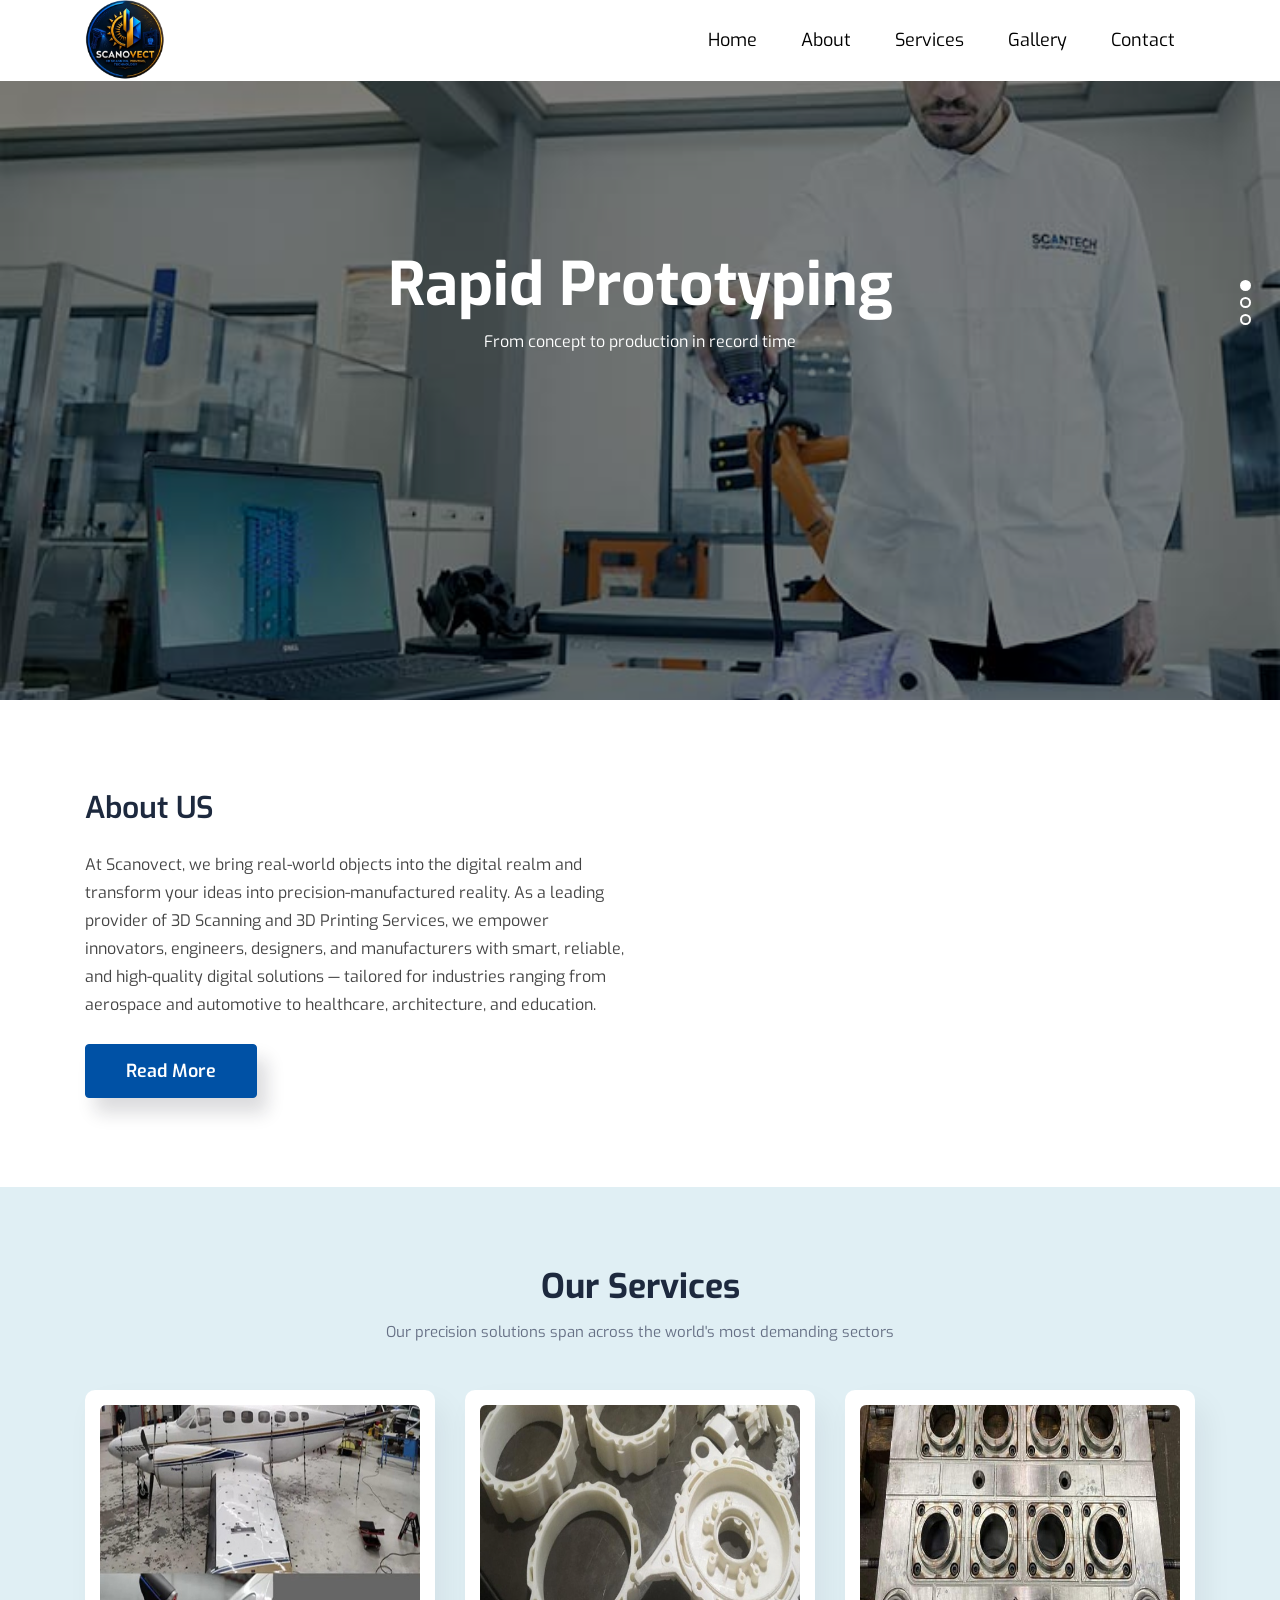
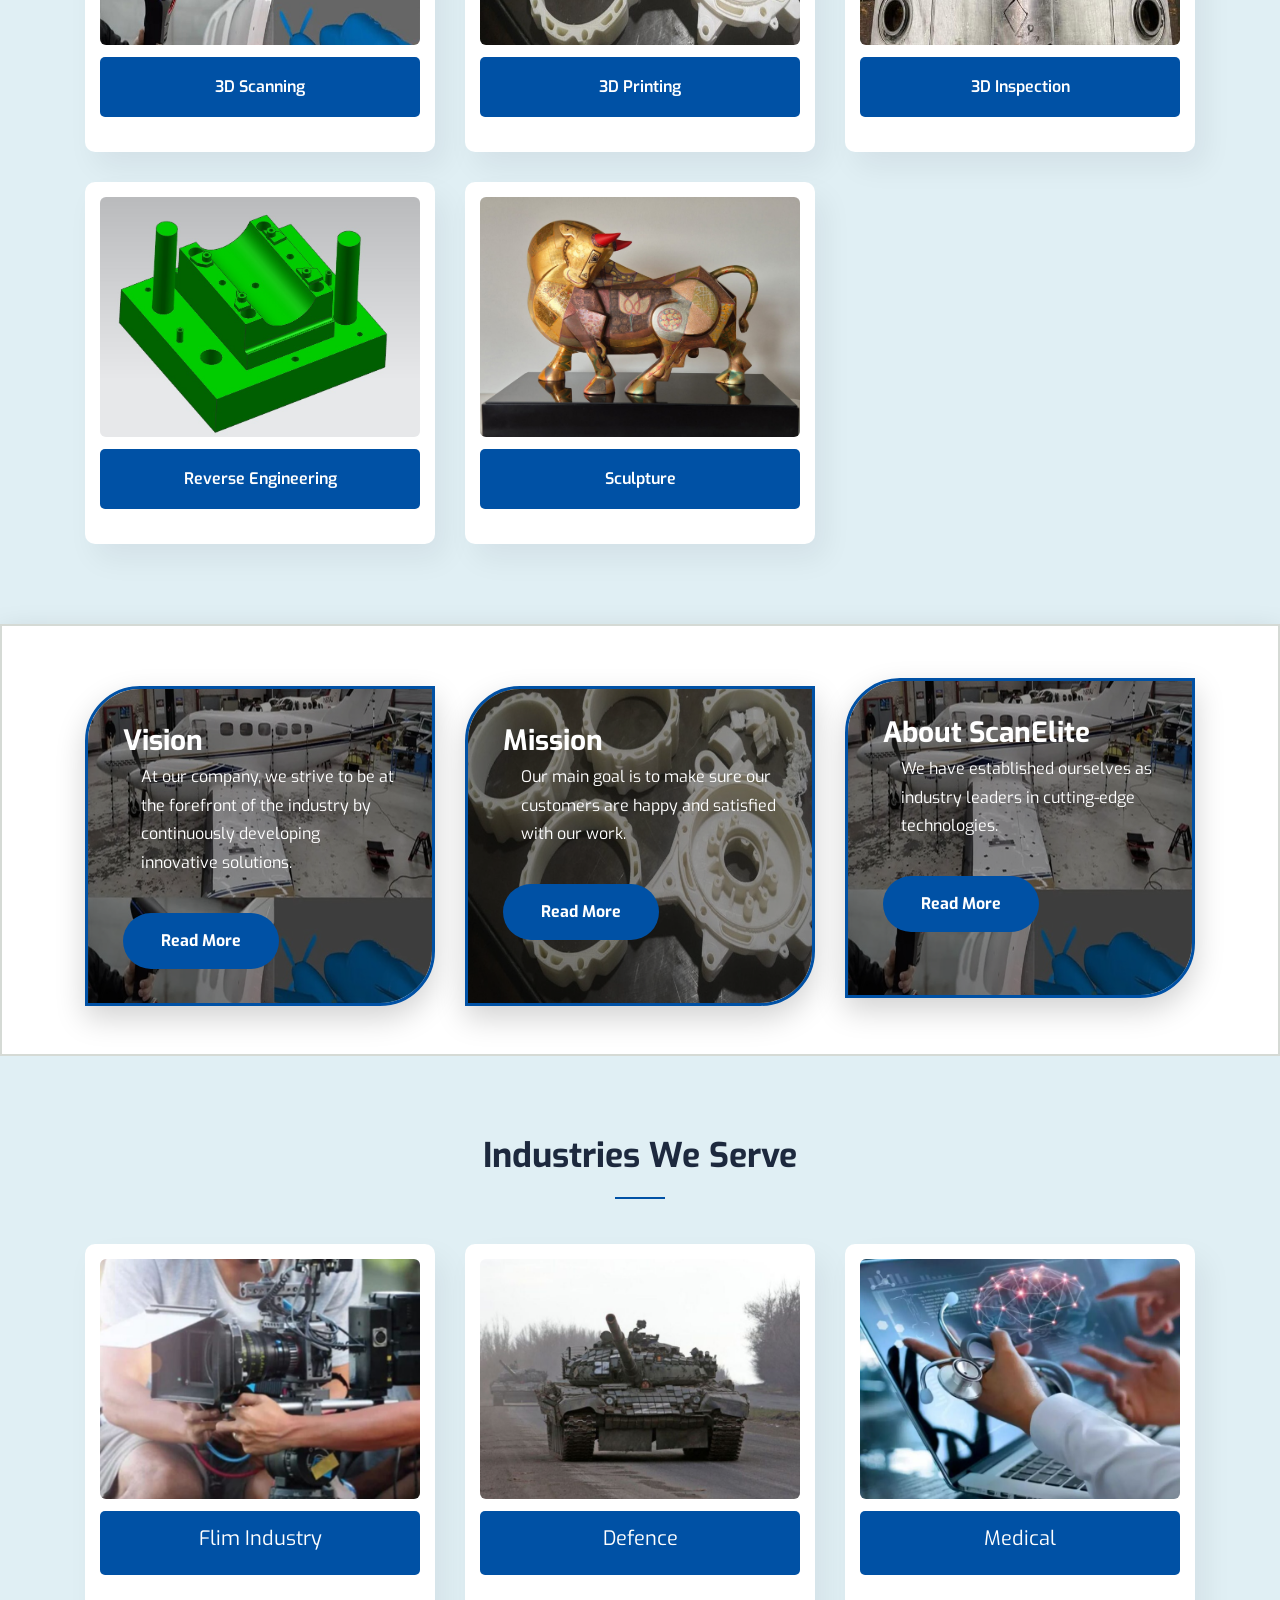
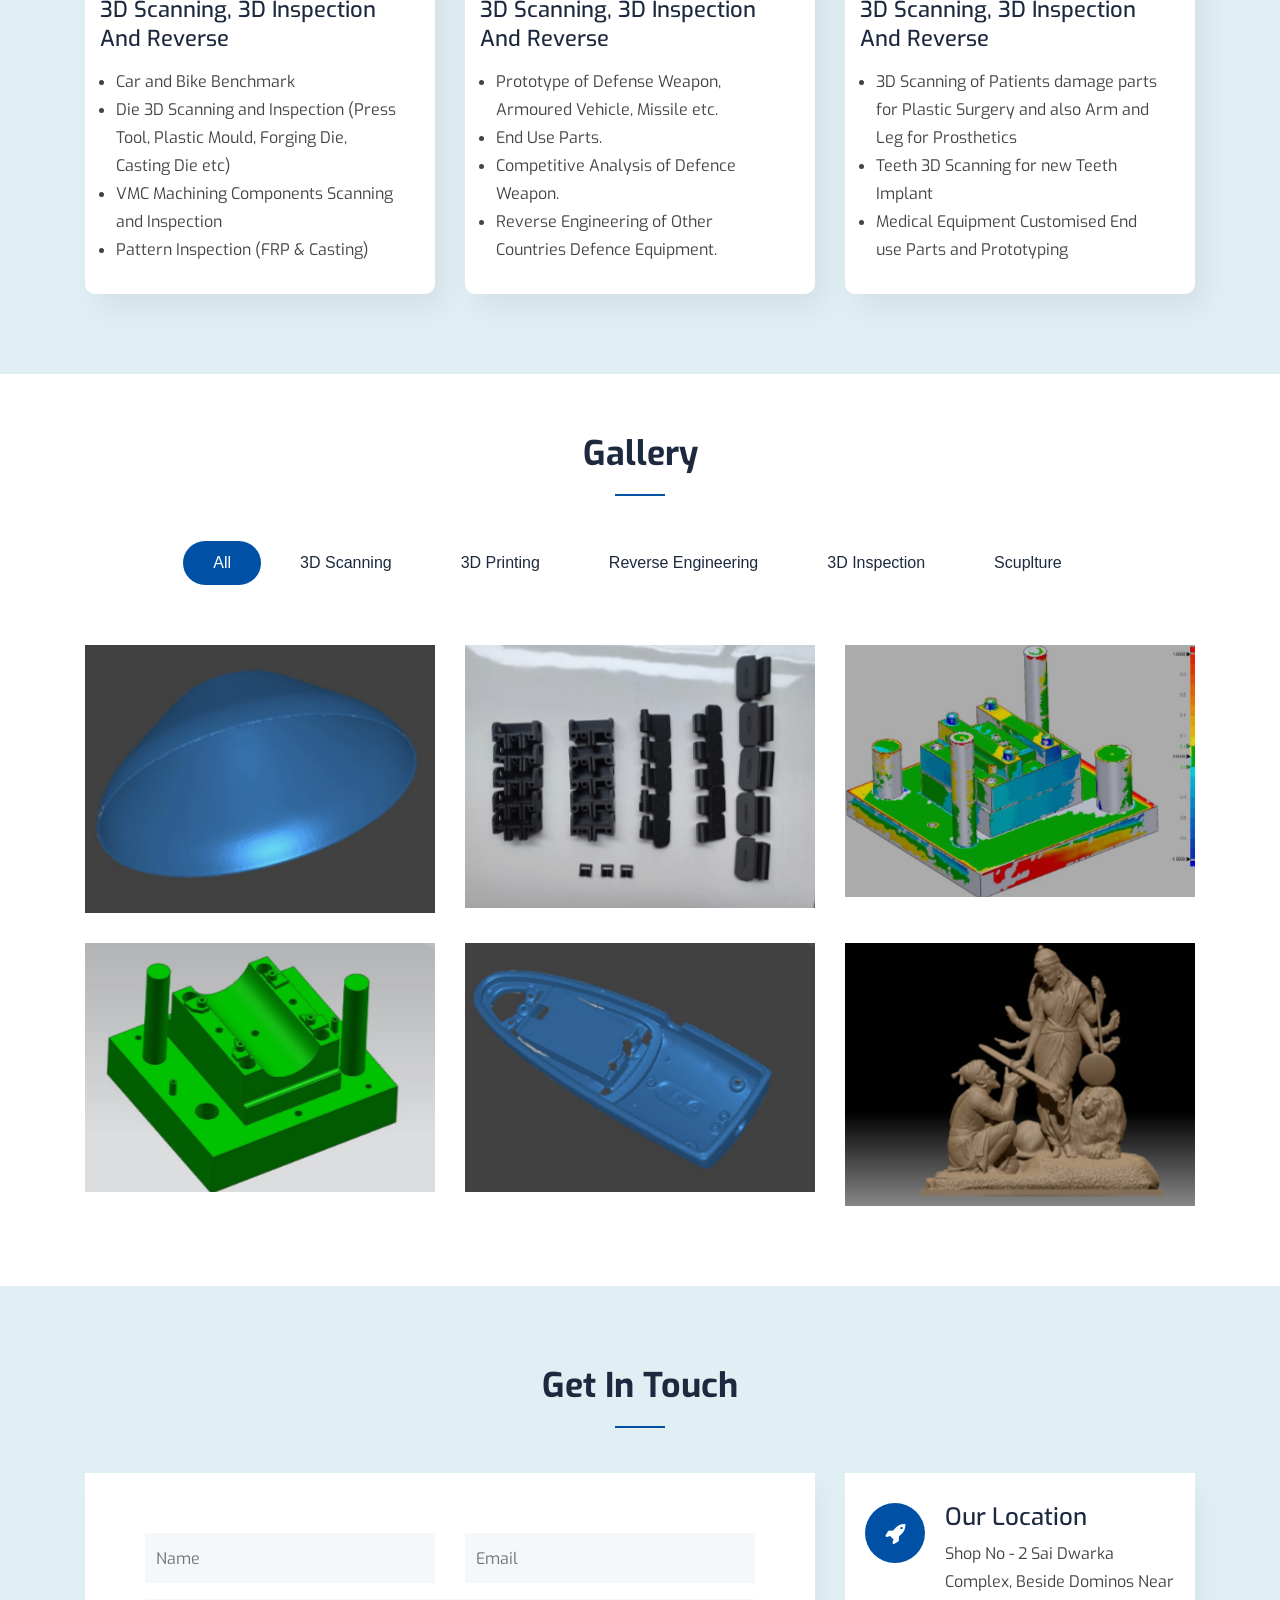
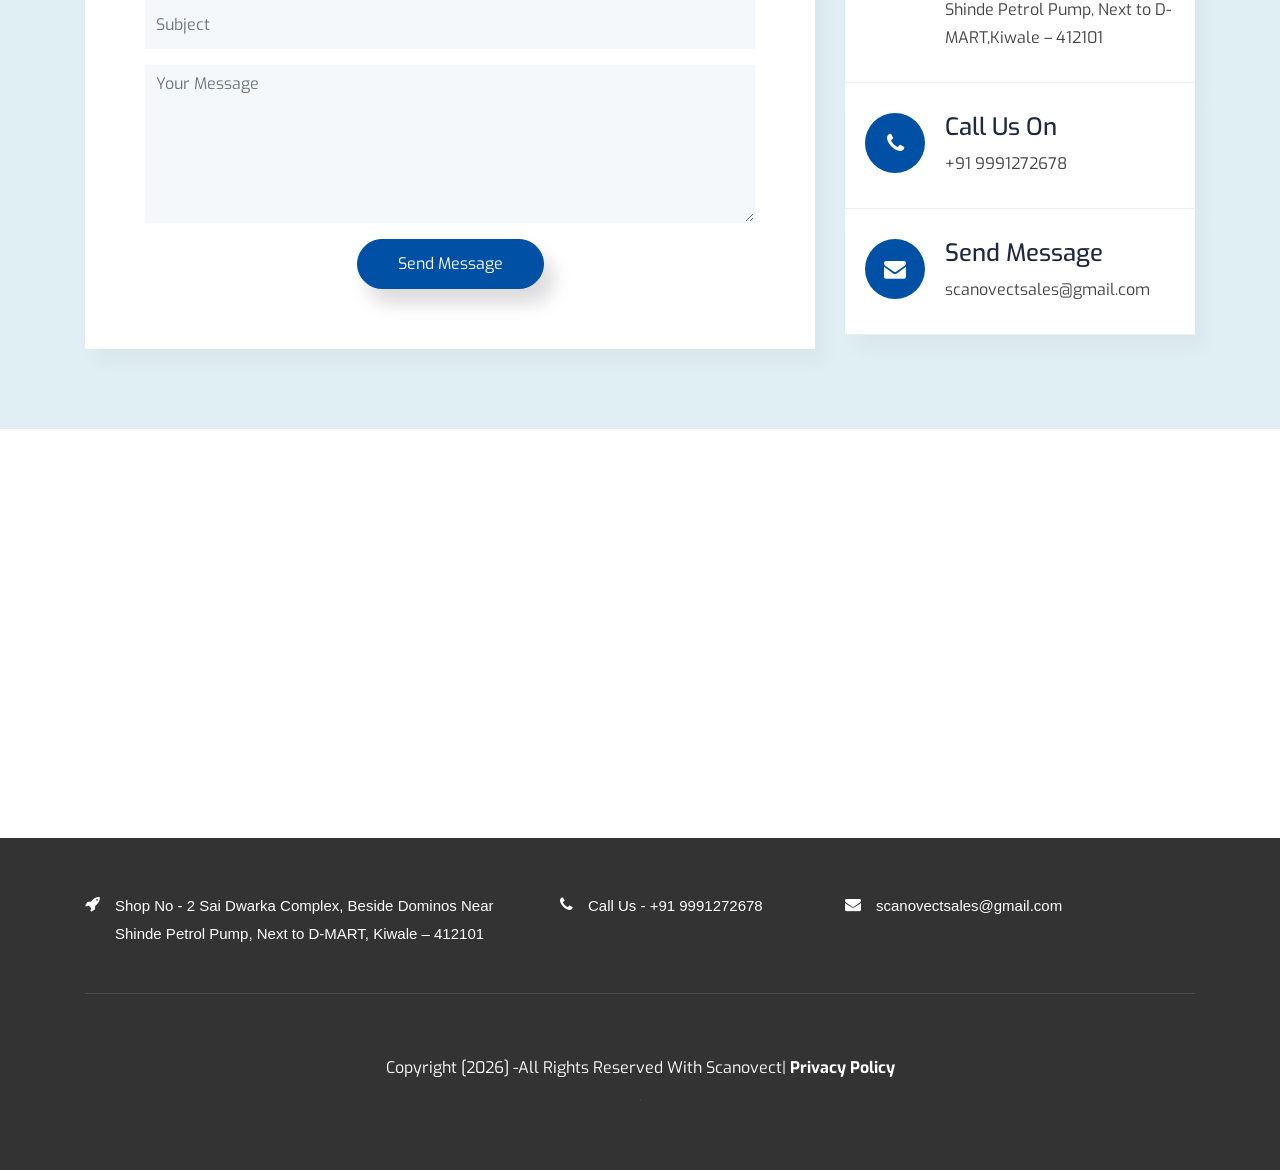
<file: index.html>
<!DOCTYPE html>
<html lang="en">
<head>
	<!-- Meta -->
	<meta charset="utf-8">
	<meta http-equiv="X-UA-Compatible" content="IE=edge">
	<meta name="viewport" content="width=device-width, initial-scale=1">
	<!-- SITE TITLE -->
	<title>Scanovect</title>
	<!-- Latest Bootstrap min CSS -->
	<link rel="stylesheet" href="bootstrap/css/bootstrap.min.css">
	<!-- Google Font -->
	<link href="https://fonts.googleapis.com/css2?family=Exo:wght@300;400;500;600;700;800;900&display=swap"
		rel="stylesheet">
	<!-- Font Awesome CSS -->
	<link rel="stylesheet" href="fonts/font-awesome.min.css">
	<link rel="stylesheet" href="fonts/themify-icons.css">
	<!--- owl carousel Css-->
	<link rel="stylesheet" href="owlcarousel/css/owl.carousel.css">
	<link rel="stylesheet" href="owlcarousel/css/owl.theme.css">
	<!--fonts icons Css-->
	<link rel="stylesheet" href="css/fonts.css">
	<!--prettyPhoto css-->
	<link href="css/prettyPhoto.css" rel="stylesheet">
	<!-- flexslider CSS -->
	<link rel="stylesheet" href="css/flexslider.css">
	<!-- animate CSS -->
	<link rel="stylesheet" href="css/animate.css">
	<!-- Slick css -->
	<link rel="stylesheet" href="css/slick.css">
	<!-- Style CSS -->
	<link rel="stylesheet" href="css/menu.css">
	<link rel="stylesheet" href="css/style.css">
	<link rel="stylesheet" href="css/responsive.css">
	<!-- Bootstrap 5 CSS -->
    <link href="https://cdn.jsdelivr.net/npm/bootstrap@5.3.3/dist/css/bootstrap.min.css">
      
	
</head>

<body data-spy="scroll" data-offset="80">

	<!-- START PRELOADER -->
	<div class="preloader">
		<div class="status">
			<div class="status-mes"></div>
		</div>
	</div>
	<!-- END PRELOADER -->

	<!-- START NAVBAR -->
	<div class="site-mobile-menu site-navbar-target">
		<div class="site-mobile-menu-header">
			<div class="site-mobile-menu-close mt-3">
				<span class="icon-close2 js-menu-toggle"></span>
			</div>
		</div>
		<div class="site-mobile-menu-body"></div>
	</div>

	<header class="site-navbar js-sticky-header site-navbar-target bg-white text-dark" role="banner">
		<div class="container">
			<div class="row align-items-center">
				<div class="col-6 col-xl-2">
					<h1 class="mb-0 site-logo">
						<a href="index.html">
							<img src="img/logo-5.png" alt="">
						</a>
					</h1>
				</div>
				<div class="col-12 col-md-10 d-none d-xl-block">
					<nav class="site-navigation position-relative text-right" role="navigation">
						<ul class="site-menu main-menu js-clone-nav mr-auto d-none d-lg-block">
							<li><a class="nav-link active" href="index.html">Home</a></li>
							<li><a class="nav-link" href="about.html">about</a></li>
							<li><a class="nav-link" href="service.html">services</a></li>
							<li><a class="nav-link" href="gallery.html">Gallery</a></li>
							<li><a class="nav-link" href="contact.html">Contact</a></li>
						</ul>
					</nav>
				</div>
				<div class="col-6 d-inline-block d-xl-none ml-md-0 py-3" style="position: relative; top: 3px;">
					<a href="#" class="site-menu-toggle js-menu-toggle float-right"><span
							class="icon-menu h3"></span></a>
				</div>
			</div>
		</div>
	</header>
	<!-- END NAVBAR-->

	<!-- START HOME -->
	<section id="home" class="home-area">
		<div id="home-slider" class="flexslider text-center loading">
			<ul class="slides">
				<li style="background: url('img/1.1.jpg') no-repeat center center;">
					<div class="hero-text">
						<h2>Rapid Prototyping</h2>
						<p>From concept to production in record time</p>
						
					</div>
				</li>
				<li style="background: url('img/1.2-1.jpg') no-repeat center center;">
					<div class="hero-text">
						<h2>3D Printing Scanning Services</h2>
						<p>Industrial Solution Providing Company</p>
						
					</div>
				</li>
				<li style="background: url('img/3DPrinting.jpg') no-repeat center center;">
					<div class="hero-text">
						<h2>Multi-Material & Color Printing</h2>
						<p>Create complex, visually accurate and functional parts</p>
						
					</div>
				</li>
			</ul>
		</div>
	</section>
	<!-- END  HOME DESIGN -->

	<!-- START ABOUT US -->
	<section id="about" class="about-us section-padding">
		<div class="container">
			<div class="row">
				<div class="col-lg-6 col-sm-12 col-xs-12">
					<div class="about-us-content">
						<h2>About US</h2>
						<p>At Scanovect, we bring real-world objects into the digital
							realm and transform your ideas into precision-manufactured reality.
							As a leading provider of 3D Scanning and 3D Printing Services,
							we empower innovators, engineers, designers, and manufacturers with smart,
							reliable, and high-quality digital solutions — tailored for industries ranging
							from aerospace and automotive to healthcare, architecture, and education.</p>
						
						<a href="about.html">Read More</a>
					</div>
				</div><!-- END COL -->
				<div class="col-lg-6 col-sm-12 col-xs-12">
					<div class="about_img">
						<!-- Slide 1 : Video -->
						<video autoplay muted loop playsinline style="width:100%">
							<source
								src="img/Introducing the All-New 3DeVOK MT Professional 3D Scanner – Redefining What A Tool Can Be 720p60.mp4"
								type="video/mp4">
						</video>
						<!-- <img src="img/2.jpg" class="img-fluid" alt="" /> -->
					</div>
				</div><!-- END COL -->
			</div><!-- END ROW -->
		</div><!-- END CONTAINER -->
	</section>
	<!-- END ABOUT US  -->


	




    <!-- =================================
         START OUR SERVICES
    ================================== -->

    <section class="template_property">
        <div class="container">

            <div class="section-title text-center">
                <h2>Our Services</h2>
                <p>
                    Our precision solutions span across the world's
                    most demanding sectors
                </p>
            </div>

            <div class="row">

                <!-- SERVICE 1: 3D SCANNING -->
                <div class="col-lg-4 col-md-6 col-sm-12">
                    <div class="single_property">

                        <img src="img/3dScanning.jpg"
                             alt="3D Scanning"
                             class="img-fluid">

                        <div class="single_property_description">
                            <button type="button"
                                    class="service-btn"
                                    data-bs-toggle="modal"
                                    data-bs-target="#scanningModal">
                                3D Scanning
                            </button>
                        </div>

                    </div>
                </div>

              
<!-- 3D PRINTING CARD -->
<div class="col-lg-4 col-sm-12 col-xs-12">
    <div class="single_property">
        <img src="img/3DPrinting.jpg"
             alt="3D Printing">
		   <div class="single_property_description">
                            <button type="button"
                                    class="service-btn"
                                    data-bs-toggle="modal"
                                    data-bs-target="#printingModal">
                               3D Printing
                            </button>
                        </div>

       
    </div>
</div>


                <!-- SERVICE 3: 3D INSPECTION -->
                
<div class="col-lg-4 col-sm-12 col-xs-12">
    <div class="single_property">
        <img src="img/3DInspection.jpg"
             alt="3D Inspection">

			 <div class="single_property_description">
                            <button type="button"
                                    class="service-btn"
                                    data-bs-toggle="modal"
                                    data-bs-target="#inspectionModal">
                               3D Inspection
                            </button>
                        </div>
       
    </div>
</div>

                <!-- SERVICE 4: REVERSE ENGINEERING -->
               
<div class="col-lg-4 col-md-6 col-sm-12">
    <div class="single_property">

        <img src="img/New-images/Reverse Engineering/1.jpeg"
             class="img-fluid"
             alt="Reverse Engineering">

        <div class="single_property_description text-center">
            <button type="button"
                    class="service-btn"
                    data-bs-toggle="modal"
                    data-bs-target="#reverseEngineeringModal">
                Reverse Engineering
            </button>
        </div>

    </div>
</div>



<!-- PROTOTYPING CARD -->
<div class="col-lg-4 col-sm-12 col-xs-12">
    <div class="single_property">
         <img src="img/New-images/Scuplture/3D_Scanning/new1.jpeg"
                             alt="Sculpture"
                             class="img-fluid">

							  <div class="single_property_description">
                            <button type="button"
                                    class="service-btn"
                                    data-bs-toggle="modal"
                                    data-bs-target="#prototypingModal">
                               Sculpture
                            </button>
                        </div>
        </div>
</div>


            </div>
        </div>
    </section>

    <!-- =================================
         END OUR SERVICES
    ================================== -->


    <!-- =================================
         START 3D SCANNING POPUP
    ================================== -->

    <div class="modal fade scanning-modal"
         id="scanningModal"
         tabindex="-1"
         aria-labelledby="scanningModalTitle"
         aria-hidden="true">

        <div class="modal-dialog modal-dialog-centered">

            <div class="modal-content">

                <!-- POPUP HEADER -->
                <div class="modal-header">

                    <div>
                        <span class="scanning-tag">
                            OUR SERVICES
                        </span>

                        <h3 class="modal-title"
                            id="scanningModalTitle">
                            What Is 3D Scanning?
                        </h3>

                        <p class="header-subtitle">
                            Capturing the real world in precise digital detail
                        </p>
                    </div>

                    <button type="button"
                            class="icon-close2 btn-outline-secondary bg-none"
                            data-bs-dismiss="modal"
                            aria-label="Close"> 
                    </button>

                </div>

                <!-- POPUP BODY -->
                <div class="modal-body">

                    <!-- INTRODUCTION -->
                    <div class="scanning-intro">

                        <h4>Understanding 3D Scanning</h4>

                        <p>
                            3D scanning is a technology that captures the
                            physical shape and details of real-world objects
                            or environments by using lasers, cameras, or
                            other sensors to create digital 3D models.
                        </p>

                        <p>
                            This process is widely used in manufacturing,
                            architecture, healthcare, and entertainment to
                            replicate and analyze physical objects with
                            precision or create virtual representations
                            for design and simulation purposes.
                        </p>

                    </div>

                    <!-- PURPOSE OF 3D SCANNING -->
                    <div class="scanning-purpose">

                        <h4>What Is the Purpose of 3D Scanning?</h4>

                        <p>
                            The purpose of 3D scanning is to create highly
                            accurate digital representations of real-world
                            objects or environments in three dimensions.
                            This technology serves various purposes, including:
                        </p>

                        <div class="purpose-list">

                            <!-- PURPOSE 1 -->
                            <div class="purpose-item">

                                <span class="purpose-number">01</span>

                                <div>
                                    <h5>Replication</h5>

                                    <p>
                                        3D scanning enables precise duplication
                                        of physical objects, which is valuable
                                        in manufacturing, art preservation,
                                        and restoration.
                                    </p>
                                </div>

                            </div>

                            <!-- PURPOSE 2 -->
                            <div class="purpose-item">

                                <span class="purpose-number">02</span>

                                <div>
                                    <h5>Design and Engineering</h5>

                                    <p>
                                        Engineers and designers capture
                                        real-world objects for analysis,
                                        modification, and integration into
                                        new product designs.
                                    </p>
                                </div>

                            </div>

                            <!-- PURPOSE 3 -->
                            <div class="purpose-item">

                                <span class="purpose-number">03</span>

                                <div>
                                    <h5>Quality Control</h5>

                                    <p>
                                        Scanned objects can be compared with
                                        digital models to identify dimensional
                                        deviations and potential defects.
                                    </p>
                                </div>

                            </div>

                            <!-- PURPOSE 4 -->
                            <div class="purpose-item">

                                <span class="purpose-number">04</span>

                                <div>
                                    <h5>Cultural Heritage Preservation</h5>

                                    <p>
                                        3D scanning helps preserve historical
                                        artifacts and cultural heritage through
                                        digital archives and restoration work.
                                    </p>
                                </div>

                            </div>

                            <!-- PURPOSE 5 -->
                            <div class="purpose-item">

                                <span class="purpose-number">05</span>

                                <div>
                                    <h5>Medical Applications</h5>

                                    <p>
                                        Healthcare applications include
                                        patient-specific modeling, prosthetics,
                                        orthodontics, and surgical planning.
                                    </p>
                                </div>

                            </div>

                            <!-- PURPOSE 6 -->
                            <div class="purpose-item">

                                <span class="purpose-number">06</span>

                                <div>
                                    <h5>Reverse Engineering</h5>

                                    <p>
                                        Businesses capture existing components
                                        to reconstruct CAD models, reproduce
                                        parts, and improve product designs.
                                    </p>
                                </div>

                            </div>

                            <!-- PURPOSE 7 -->
                            <div class="purpose-item">

                                <span class="purpose-number">07</span>

                                <div>
                                    <h5>Entertainment and Virtual Reality</h5>

                                    <p>
                                        3D scanning supports realistic digital
                                        models for video games, films,
                                        animation, and virtual reality.
                                    </p>
                                </div>

                            </div>

                            <!-- PURPOSE 8 -->
                            <div class="purpose-item">

                                <span class="purpose-number">08</span>

                                <div>
                                    <h5>Archaeology and Anthropology</h5>

                                    <p>
                                        Researchers use scanning to document
                                        and study ancient artifacts, fossils,
                                        and archaeological sites.
                                    </p>
                                </div>

                            </div>

                            <!-- PURPOSE 9 -->
                            <div class="purpose-item">

                                <span class="purpose-number">09</span>

                                <div>
                                    <h5>Environmental and Civil Engineering</h5>

                                    <p>
                                        Scanning helps create accurate terrain
                                        models for environmental assessments,
                                        construction, and infrastructure
                                        development.
                                    </p>
                                </div>

                            </div>

                        </div>
                    </div>

                    <!-- CONTACT FOOTER -->
                    <div class="scanning-footer">

                        <div>
                            <h5>Need Professional 3D Scanning?</h5>

                            <p>
                                Let's discuss your project requirements
                                and find the right solution.
                            </p>
                        </div>

                        <button type="button"
                                class="scanning-enquiry-btn"
                                id="contactUsBtn">
                            Contact Us &rarr;
                        </button>

                    </div>

                </div>
            </div>
        </div>
    </div>

<!-- START 3D PRINTING MODAL -->
<div class="modal fade scanning-modal"
     id="printingModal"
     tabindex="-1"
     aria-labelledby="printingModalLabel"
     aria-hidden="true">

    <div class="modal-dialog modal-dialog-centered modal-lg">
        <div class="modal-content">

            <!-- HEADER -->
            <div class="modal-header">
                <h2 class="modal-title" id="printingModalLabel">
                    What Is 3D Printing?
                </h2>

                <button type="button"
                        class="icon-close2 btn-outline-secondary bg-none"
                        data-bs-dismiss="modal"
                        aria-label="Close"> 
                </button>
            </div>

            <!-- BODY -->
            <div class="modal-body">

                <div class="scanning-intro">
                    <p>
                        3D printing, also known as additive manufacturing,
                        is a process of creating three-dimensional objects
                        from digital models by adding material layer by
                        layer. Unlike traditional subtractive manufacturing,
                        which removes material from a solid block, 3D
                        printing builds objects from the ground up.
                    </p>

                    <p>
                        Its versatility, design flexibility, and ability
                        to produce complex customized objects make it
                        valuable across industries, from product
                        development and engineering to healthcare and
                        manufacturing.
                    </p>
                </div>

                <h3 class="scanning-section-title">
                    Key Characteristics of 3D Printing
                </h3>

                <div class="purpose-list">

                    <div class="purpose-item">
                        <span class="purpose-number">01</span>
                        <div>
                            <h4>Layered Manufacturing</h4>
                            <p>
                                Create objects by depositing or solidifying
                                successive layers of material, including
                                plastic, resin, metal, and other compatible
                                materials.
                            </p>
                        </div>
                    </div>

                    <div class="purpose-item">
                        <span class="purpose-number">02</span>
                        <div>
                            <h4>Digital Design</h4>
                            <p>
                                Begin with a digital 3D model created using
                                computer-aided design (CAD) software. The
                                model acts as the blueprint for the printed
                                object.
                            </p>
                        </div>
                    </div>

                    <div class="purpose-item">
                        <span class="purpose-number">03</span>
                        <div>
                            <h4>Customization</h4>
                            <p>
                                Produce personalized products and unique
                                components tailored to specific dimensions,
                                designs, and functional requirements.
                            </p>
                        </div>
                    </div>

                    <div class="purpose-item">
                        <span class="purpose-number">04</span>
                        <div>
                            <h4>Rapid Prototyping</h4>
                            <p>
                                Build prototypes quickly so designers and
                                engineers can evaluate form, fit, and
                                function before committing to larger-scale
                                production.
                            </p>
                        </div>
                    </div>

                    <div class="purpose-item">
                        <span class="purpose-number">05</span>
                        <div>
                            <h4>Small-Batch Production</h4>
                            <p>
                                Manufacture limited quantities or
                                on-demand parts, potentially reducing the
                                need for expensive molds and specialized
                                tooling.
                            </p>
                        </div>
                    </div>

                    <div class="purpose-item">
                        <span class="purpose-number">06</span>
                        <div>
                            <h4>Complex Geometries</h4>
                            <p>
                                Create intricate shapes, internal channels,
                                lightweight structures, and designs that
                                may be difficult to produce with
                                conventional manufacturing techniques.
                            </p>
                        </div>
                    </div>

                    <div class="purpose-item">
                        <span class="purpose-number">07</span>
                        <div>
                            <h4>Various Materials and Technologies</h4>
                            <p>
                                Choose from different printing technologies
                                and compatible materials, including plastics,
                                photopolymer resins, metals, and certain
                                ceramics, depending on the application.
                            </p>
                        </div>
                    </div>

                </div>
            </div>

            <!-- FOOTER -->
            <div class="modal-footer scanning-footer">
                <button type="button"
                        class="btn btn-outline-secondary"
                        data-bs-dismiss="modal">
                    Close
                </button>

                <button type="button"
                        class="btn btn-primary scanning-enquiry-btn"
                        data-bs-dismiss="modal"
                        onclick="document.getElementById('contact')?.scrollIntoView({behavior:'smooth', block:'start'});">
                    Contact Us
                </button>
            </div>

        </div>
    </div>
</div>
<!-- END 3D PRINTING MODAL -->

<!-- START PROTOTYPING MODAL -->
<div class="modal fade scanning-modal"
     id="prototypingModal"
     tabindex="-1"
     aria-labelledby="prototypingModalLabel"
     aria-hidden="true">

    <div class="modal-dialog modal-dialog-centered modal-lg">
        <div class="modal-content">

            <!-- MODAL HEADER -->
            <div class="modal-header">
                <h2 class="modal-title" id="sculptureModalLabel">
                    What Is 3D Sculpture?
                </h2>

                <button type="button"
                        class="icon-close2 btn-outline-secondary bg-none"
                        data-bs-dismiss="modal"
                        aria-label="Close"> 
                </button>
            </div>

            <!-- MODAL BODY -->
            <div class="modal-body">

                <div class="scanning-intro">
                    <p>
                        3D sculpture is the process of creating detailed
                        three-dimensional artistic or functional forms
                        using digital modeling, sculpting software,
                        3D scanning, and advanced manufacturing
                        technologies.
                    </p>

                    <p>
                        It allows artists, designers, engineers, and
                        manufacturers to create, modify, preserve, and
                        reproduce intricate shapes with a high level
                        of detail. Digital sculptures can also be
                        transformed into physical objects using
                        3D printing or other manufacturing methods.
                    </p>
                </div>

                <h3 class="scanning-section-title">
                    Key Features and Applications of 3D Sculpture
                </h3>

                <div class="purpose-list">

                    <div class="purpose-item">
                        <span class="purpose-number">01</span>
                        <div>
                            <h4>Digital Sculpting</h4>
                            <p>
                                Create detailed three-dimensional models
                                using digital sculpting and 3D modeling
                                software, with control over shape,
                                texture, and fine details.
                            </p>
                        </div>
                    </div>

                    <div class="purpose-item">
                        <span class="purpose-number">02</span>
                        <div>
                            <h4>3D Scanning and Digitization</h4>
                            <p>
                                Capture the shape and surface details
                                of existing sculptures, statues, and
                                artifacts to create digital models
                                for documentation or reproduction.
                            </p>
                        </div>
                    </div>

                    <div class="purpose-item">
                        <span class="purpose-number">03</span>
                        <div>
                            <h4>Custom Design</h4>
                            <p>
                                Develop customized sculptures, decorative
                                objects, artistic installations, and
                                product designs according to specific
                                creative requirements.
                            </p>
                        </div>
                    </div>

                    <div class="purpose-item">
                        <span class="purpose-number">04</span>
                        <div>
                            <h4>3D Printing and Manufacturing</h4>
                            <p>
                                Convert digital sculpture models into
                                physical objects using suitable 3D
                                printing materials and manufacturing
                                techniques.
                            </p>
                        </div>
                    </div>

                    <div class="purpose-item">
                        <span class="purpose-number">05</span>
                        <div>
                            <h4>Restoration and Preservation</h4>
                            <p>
                                Digitally document historical sculptures
                                and cultural artifacts to support
                                restoration planning, archiving, and
                                long-term preservation.
                            </p>
                        </div>
                    </div>

                    <div class="purpose-item">
                        <span class="purpose-number">06</span>
                        <div>
                            <h4>Architectural and Decorative Models</h4>
                            <p>
                                Produce detailed decorative elements,
                                architectural ornaments, scale models,
                                and custom design features for various
                                projects.
                            </p>
                        </div>
                    </div>

                    <div class="purpose-item">
                        <span class="purpose-number">07</span>
                        <div>
                            <h4>Detail and Precision</h4>
                            <p>
                                Reproduce intricate shapes and surface
                                features. The final level of detail
                                depends on the modeling, scanning,
                                printing, and finishing methods used.
                            </p>
                        </div>
                    </div>

                </div>
            </div>

            <!-- MODAL FOOTER -->
            <div class="modal-footer scanning-footer">
                <button type="button"
                        class="btn btn-outline-secondary"
                        data-bs-dismiss="modal">
                    Close
                </button>

                <button type="button"
                        class="btn btn-primary scanning-enquiry-btn"
                        data-bs-dismiss="modal"
                        onclick="document.getElementById('contact')?.scrollIntoView({behavior:'smooth', block:'start'});">
                    Contact Us
                </button>
            </div>

        </div>
    </div>
</div>
<!-- END PROTOTYPING MODAL -->

	
<!-- START REVERSE ENGINEERING POPUP -->
<div class="modal fade scanning-modal"
     id="reverseEngineeringModal"
     tabindex="-1"
     aria-labelledby="reverseEngineeringModalTitle"
     aria-hidden="true">

    <div class="modal-dialog modal-dialog-centered">

        <div class="modal-content">

            <!-- HEADER -->
            <div class="modal-header">
                <div>
                    <span class="scanning-tag">OUR SERVICES</span>

                    <h3 class="modal-title"
                        id="reverseEngineeringModalTitle">
                        What Is Reverse Engineering?
                    </h3>

                    <p class="header-subtitle">
                        Transforming physical objects into digital designs
                    </p>
                </div>

                <button type="button"
                        class="icon-close2 btn-outline-secondary bg-none"
                        data-bs-dismiss="modal"
                        aria-label="Close"> 
                </button>
            </div>

            <!-- BODY -->
            <div class="modal-body">

                <div class="scanning-intro">
                    <h4>Understanding Reverse Engineering</h4>

                    <p>
                        Reverse engineering in the context of 3D scanning
                        involves capturing detailed three-dimensional data
                        from an existing physical object or environment and
                        creating a digital model or design from the scanned
                        data.
                    </p>

                    <p>
                        This digital model can be used for replication,
                        modification, analysis, product development, or
                        documentation. By combining 3D scanning with
                        specialized software and CAD tools, businesses can
                        recreate components, improve existing designs, and
                        develop accurate digital representations of physical
                        products.
                    </p>
                </div>

                <div class="scanning-purpose">
                    <h4>How Does Reverse Engineering Work?</h4>

                    <p>
                        Reverse engineering using 3D scanning generally
                        involves the following five steps.
                    </p>

                    <div class="purpose-list">

                        <!-- STEP 1 -->
                        <div class="purpose-item">
                            <span class="purpose-number">01</span>

                            <div>
                                <h5>Data Capture</h5>

                                <p>
                                    A laser scanner or structured-light
                                    scanner captures the three-dimensional
                                    geometry of an existing object. The
                                    collected data generates a point cloud
                                    or mesh representing the physical object.
                                </p>
                            </div>
                        </div>

                        <!-- STEP 2 -->
                        <div class="purpose-item">
                            <span class="purpose-number">02</span>

                            <div>
                                <h5>Data Processing</h5>

                                <p>
                                    Specialized software processes, aligns,
                                    and cleans the scanned data, helping
                                    create an accurate digital representation
                                    of the original object's shape and
                                    structure.
                                </p>
                            </div>
                        </div>

                        <!-- STEP 3 -->
                        <div class="purpose-item">
                            <span class="purpose-number">03</span>

                            <div>
                                <h5>Digital Reconstruction</h5>

                                <p>
                                    The scanned geometry can be refined using
                                    CAD software to create a functional,
                                    editable model suitable for engineering
                                    and product development.
                                </p>
                            </div>
                        </div>

                        <!-- STEP 4 -->
                        <div class="purpose-item">
                            <span class="purpose-number">04</span>

                            <div>
                                <h5>Analysis and Modification</h5>

                                <p>
                                    Engineers analyze the digital model to
                                    understand its design, identify potential
                                    defects, assess dimensions, and make
                                    improvements where required.
                                </p>
                            </div>
                        </div>

                        <!-- STEP 5 -->
                        <div class="purpose-item">
                            <span class="purpose-number">05</span>

                            <div>
                                <h5>Replication and Manufacturing</h5>

                                <p>
                                    The completed digital model can be used
                                    for 3D printing, CNC machining, and other
                                    manufacturing processes to reproduce or
                                    improve the original component.
                                </p>
                            </div>
                        </div>

                    </div>
                </div>

                <!-- FOOTER -->
                <div class="scanning-footer">
                    <div>
                        <h5>Have a Component to Recreate?</h5>

                        <p>
                            Discuss your reverse engineering requirements
                            with our team.
                        </p>
                    </div>

                    <button type="button"
                            class="scanning-enquiry-btn"
                            data-bs-dismiss="modal"
                            onclick="document.getElementById('contact')?.scrollIntoView({behavior:'smooth',block:'start'})">
                        Contact Us &rarr;
                    </button>
                </div>

            </div>
        </div>
    </div>
</div>
<!-- END REVERSE ENGINEERING POPUP -->


<!-- START 3D INSPECTION MODAL -->
<div class="modal fade scanning-modal"
     id="inspectionModal"
     tabindex="-1"
     aria-labelledby="inspectionModalLabel"
     aria-hidden="true">

    <div class="modal-dialog modal-dialog-centered modal-lg">
        <div class="modal-content">

            <!-- MODAL HEADER -->
            <div class="modal-header">
                <h2 class="modal-title" id="inspectionModalLabel">
                    What Is 3D Inspection?
                </h2>

                <button type="button"
                        class="icon-close2 btn-outline-secondary bg-none"
                        data-bs-dismiss="modal"
                        aria-label="Close"> 
                </button>
            </div>

            <!-- MODAL BODY -->
            <div class="modal-body">

                <div class="scanning-intro">
                    <p>
                        3D inspection, also known as 3D metrology or
                        3D quality control, is a technology used to
                        assess the accuracy, quality, and dimensional
                        attributes of physical objects in three dimensions.
                    </p>

                    <p>
                        It uses 3D scanning or measurement equipment to
                        capture detailed three-dimensional data. Software
                        then compares this data with a reference model or
                        CAD specifications to identify deviations and
                        ensure that components meet required tolerances
                        and quality standards.
                    </p>
                </div>

                <h3 class="scanning-section-title">
                    Key Aspects of 3D Inspection
                </h3>

                <div class="purpose-list">

                    <div class="purpose-item">
                        <span class="purpose-number">01</span>
                        <div>
                            <h4>Data Capture</h4>
                            <p>
                                Collect detailed 3D measurements using
                                laser scanners, structured-light scanners,
                                or coordinate measuring machines (CMMs).
                            </p>
                        </div>
                    </div>

                    <div class="purpose-item">
                        <span class="purpose-number">02</span>
                        <div>
                            <h4>Comparison and Analysis</h4>
                            <p>
                                Compare scanned data with CAD models or
                                reference specifications to identify
                                dimensional deviations, defects, shape
                                differences, and surface variations.
                            </p>
                        </div>
                    </div>

                    <div class="purpose-item">
                        <span class="purpose-number">03</span>
                        <div>
                            <h4>Quality Assurance</h4>
                            <p>
                                Verify manufactured parts against
                                engineering requirements, helping detect
                                defects and maintain consistent product
                                quality.
                            </p>
                        </div>
                    </div>

                    <div class="purpose-item">
                        <span class="purpose-number">04</span>
                        <div>
                            <h4>Speed and Precision</h4>
                            <p>
                                Measure complex geometries quickly and
                                accurately. Achievable precision depends
                                on the equipment, calibration, and
                                inspection conditions.
                            </p>
                        </div>
                    </div>

                    <div class="purpose-item">
                        <span class="purpose-number">05</span>
                        <div>
                            <h4>Non-Destructive Inspection</h4>
                            <p>
                                Examine high-value or delicate components
                                without damaging them, where the chosen
                                measurement method is non-contact or
                                otherwise non-destructive.
                            </p>
                        </div>
                    </div>

                    <div class="purpose-item">
                        <span class="purpose-number">06</span>
                        <div>
                            <h4>Reverse Engineering</h4>
                            <p>
                                Use inspection data from existing parts
                                to support digital model creation,
                                component replication, and design
                                modifications.
                            </p>
                        </div>
                    </div>

                    <div class="purpose-item">
                        <span class="purpose-number">07</span>
                        <div>
                            <h4>Automation</h4>
                            <p>
                                Integrate inspection systems into
                                production workflows for repeatable,
                                efficient quality checks in high-volume
                                manufacturing environments.
                            </p>
                        </div>
                    </div>

                </div>
            </div>

            <!-- MODAL FOOTER -->
            <div class="modal-footer scanning-footer">
                <button type="button"
                        class="btn btn-outline-secondary"
                        data-bs-dismiss="modal">
                    Close
                </button>

                <button type="button"
                        class="btn btn-primary scanning-enquiry-btn"
                        data-bs-dismiss="modal"
                        onclick="document.getElementById('contact')?.scrollIntoView({behavior:'smooth', block:'start'});">
                    Contact Us
                </button>
            </div>

        </div>
    </div>
</div>
<!-- END 3D INSPECTION MODAL -->


    <!-- =================================
         END 3D SCANNING POPUP
    ================================== -->



	<section class="about-cards py-5 px-6">
		<div class="container">
			<div class="row g-4">
				<div class="col-lg-4 col-md-6 col-xs-12 mt-2">
					<div class="info-card mt-1">

						<div class="card-bg" style="background-image:url('img/3dScanning.jpg');"></div>

						<div class="overlay"></div>
						<div class="card-content">
							<h2>Vision</h2>
							<ul>
								<li>At our company, we strive to be at the forefront of the industry by continuously
									developing innovative solutions.</li>
							</ul>

							<a href="about.html" class="btn-card">
								Read More
							</a>
						</div>
					</div>
				</div>

				<div class="col-lg-4 col-md-6 col-xs-12 mt-2">
					<div class="info-card mt-1">
						<div class="card-bg" style="background-image:url('img/3DPrinting.jpg');"></div>

						<div class="overlay"></div>
						<div class="card-content">
							<h2>Mission</h2>
							<ul>
								<li>Our main goal is to make sure our customers are happy and satisfied with our work.
								</li>
							</ul>
							<a href="about.html" class="btn-card">
								Read More
							</a>
						</div>

					</div>

				</div>

				<div class="col-lg-4 col-md-6 col-xs-12 mx-md-auto">
					<div class="info-card mt-1">
						<div class="card-bg" style="background-image:url('img/3dScanning.jpg');"></div>

						<div class="overlay"></div>
						<div class="card-content">
							<h2>About ScanElite</h2>
							<ul>
								<li>We have established ourselves as industry leaders in cutting-edge technologies.</li>
							</ul>

							<a href="about.html" class="btn-card">
								Read More
							</a>
						</div>
					</div>
				</div>
			</div>
		</div>
	</section>

<!-- START PROPERTY -->
	<section class="template_property section-padding">
		<div class="container">
			<div class="section-title  text-center wow zoomIn">
				<h2>Industries We Serve</h2>
				<div></div>
			</div>
			<div class="row">
				<div class="col-lg-4 col-sm-12 col-xs-12">
					<div class="single_property">
						<img src="img/Film-Industry.jpg" class="img-fluid" alt="" />
						<div class="single_property_description text-center">
							<h5 class="text-white">Flim Industry</h5>
						</div>
						<div class="single_property_content">
							<h4><a href="#">3D Scanning, 3D Inspection and Reverse</a></h4>
							<p>
							<ul class="px-3">
								<li>Car and Bike Benchmark</li>
								<li>Die 3D Scanning and Inspection (Press Tool, Plastic Mould, Forging Die, Casting Die
									etc)</li>
								<li> VMC Machining Components Scanning and Inspection</li>
								<li>Pattern Inspection (FRP & Casting)</li>
							</ul>
							</p>
						</div>
					</div>
				</div><!--- END  COL-->
				<div class="col-lg-4 col-sm-12 col-xs-12">
					<div class="single_property">
						<img src="img/Defence.jpg" class="img-fluid" alt="" />
						<div class="single_property_description text-center">
							<h5 class="text-white">Defence</h5>
						</div>
						<div class="single_property_content">
							<h4><a href="#">3D Scanning, 3D Inspection and Reverse</a></h4>
							<p>
							<ul class="px-3">
								<li>Prototype of Defense Weapon, Armoured Vehicle, Missile etc.</li>
								<li>End Use Parts.</li>
								<li>Competitive Analysis of Defence Weapon.</li>
								<li>Reverse Engineering of Other Countries Defence Equipment.</li>
							</ul>
							</p>
						</div>
					</div>
				</div><!--- END  COL-->
				<div class="col-lg-4 col-sm-12 col-xs-12">
					<div class="single_property">
						<img src="img/Medical.jpg" class="img-fluid" alt="" />
						<div class="single_property_description text-center">
							<h5 class="text-white">Medical</h5>
						</div>
						<div class="single_property_content">
							<h4><a href="#">3D Scanning, 3D Inspection and Reverse</a></h4>
							<p>
							<ul class="px-3">
								<li>3D Scanning of Patients damage parts for Plastic Surgery and also Arm and Leg for
									Prosthetics</li>
								<li>Teeth 3D Scanning for new Teeth Implant</li>
								<li>Medical Equipment Customised End use Parts and Prototyping</li>
							</ul>
							</p>
						</div>
					</div>
				</div><!--- END  COL-->
			</div><!--- END ROW -->
		</div><!--- END CONTAINER -->
	</section>
	<!-- END  PROPERTY -->

	<!-- START PORTFOLIO -->
	<section id="gallery" class="works_area">
		<div class="container">
			<div class="section-title text-center wow zoomIn">
				<h2>Gallery</h2>
				<div></div>
			</div>
			<div class="col-lg-12 text-center">
				<ul class="portfolio-filters">
					<li class="filter active" data-filter="all">all</li>
					<li class="filter" data-filter="Scanning">3D Scanning</li>
					<li class="filter" data-filter="Printing">3D Printing</li>
					<li class="filter" data-filter="Engineering">Reverse Engineering</li>
					<li class="filter" data-filter="Inspection">3D Inspection</li>
					<li class="filter" data-filter="Scuplture">Scuplture</li>
				</ul>
			</div><!-- END COL -->
			<div class="row portfolio-items-list">
				<div class="col-lg-4 col-sm-4 col-xs-12 mix Scanning">
					<div class="grid">
						<figure class="effect-apollo">
							
							<figcaption>
								<a class="prettyPhoto image_zoom" href="img/New-images/3D_Scanning/A1.jpeg"></a>
								<p><a href="#" data-toggle="modal" data-target="#projectModal">3D Scanning</a></p>
							</figcaption>
							<img src="img/New-images/3D_Scanning/A1.jpeg" class="img-fluid" alt="" />
						</figure>
					</div>
				</div><!--- END COL -->
				<div class="col-lg-4 col-sm-4 col-xs-12 mix Printing">
					<div class="grid">
						<figure class="effect-apollo">
							<figcaption>
								<a class="prettyPhoto image_zoom" href="img/New-images/3D_Printing/1.jpeg"></a>
								<p><a href="#" data-toggle="modal" data-target="#projectModal">3D_Printing</a></p>
							</figcaption>
							<img src="img/New-images/3D_Printing/4.jpeg" class="img-fluid" alt="" />
							
						</figure>
					</div>
				</div><!--- END COL -->
				<div class="col-lg-4 col-sm-4 col-xs-12 mix Inspection">
					<div class="grid">
						<figure class="effect-apollo">
							<figcaption>
								<a class="prettyPhoto image_zoom" href="img/New-images/3D_Inspection/4.jpeg"></a>
								<p><a href="#" data-toggle="modal" data-target="#projectModal">3D_Inspection</a></p>
							</figcaption>
							<img src="img/New-images/3D_Inspection/4.jpeg" class="img-fluid" alt="" />
							
						</figure>
					</div>
				</div><!--- END COL -->
				<div class="col-lg-4 col-sm-4 col-xs-12 mix Engineering">
					<div class="grid">
						<figure class="effect-apollo">
							<figcaption>
								<a class="prettyPhoto image_zoom"
									href="img/New-images/Reverse Engineering/1.jpeg"></a>
								<p><a href="#" data-toggle="modal" data-target="#projectModal">Reverse Engineering</a>
								</p>
							</figcaption>
							<img src="img/New-images/Reverse Engineering/1.jpeg" class="img-fluid" alt="" />
							
						</figure>
					</div>
				</div><!--- END COL -->

				<div class="col-lg-4 col-sm-4 col-xs-12 mix Scanning">
					<div class="grid">
						<figure class="effect-apollo">
							<figcaption>
								<a class="prettyPhoto image_zoom" href="img/New-images/3D_Scanning/A5.jpeg"></a>
								<p><a href="#" data-toggle="modal" data-target="#projectModal">3D_Scanning</a></p>
							</figcaption>
							<img src="img/New-images/3D_Scanning/A5.jpeg" class="img-fluid" alt="" />
							
						</figure>
					</div>
				</div><!--- END COL -->

				<div class="col-lg-4 col-sm-4 col-xs-12 mix Scuplture">
					<div class="grid">
						<figure class="effect-apollo">
							<figcaption>
								<a class="prettyPhoto image_zoom"
									href="img/New-images/Scuplture/3D_Scanning/Shivaji_Maharaj3.jpeg"></a>
								<p><a href="#" data-toggle="modal" data-target="#projectModal">Scuplture/</a></p>
							</figcaption>
							<img src="img/New-images/Scuplture/3D_Scanning/Shivaji_Maharaj3.jpeg"
								class="img-fluid" alt="" />
							
						</figure>
					</div>
				</div><!--- END COL -->
			</div><!--- END ROW -->
		</div><!--- END CONTAINER -->
	</section>
	<!-- END PORTFOLIO -->


	<!-- START CONTACT FORM  -->
	<section class="contact-area section-padding">
		<div class="container">
			<div class="section-title text-center wow zoomIn">
				<h2>Get In touch</h2>
				<div></div>
			</div>
			<div class="row ">
				<div class="col-lg-8 col-sm-8 col-xs-12">
					<div class="single_contact_one">
						<div class="contact">
							<form id="contact-form" method="post" enctype="multipart/form-data">
								<div class="row">
									<div class="form-group col-md-6">
										<input type="text" name="name" class="form-control" placeholder="Name"
											required="required">
									</div>
									<div class="form-group col-md-6">
										<input type="email" name="email" class="form-control" placeholder="Email"
											required="required">
									</div>
									<div class="form-group col-md-12">
										<input type="text" name="subject" class="form-control" placeholder="Subject"
											required="required">
									</div>
									<div class="form-group col-md-12">
										<textarea rows="6" name="message" class="form-control"
											placeholder="Your Message" required="required"></textarea>
									</div>
									<div class="col-md-12 text-center">
										<button type="submit" value="Send message" name="submit" id="submitButton"
											class="btn btn-contact-bg" title="Submit Your Message!">Send
											Message</button>
									</div>
								</div>
							</form>
						</div>
					</div>
				</div><!-- END COL  -->
				<div class="col-lg-4 col-sm-4 col-xs-12">
					<div class="single_contact_two">
						<div class="single_address">
							<i class="fa fa-rocket color-one"></i>
							<h4>Our Location</h4>
							<p>Shop No - 2 Sai Dwarka Complex, Beside Dominos Near Shinde Petrol Pump, Next to
								D-MART,Kiwale – 412101</p>
						</div>
						<div class="single_address">
							<i class="fa fa-phone color-two"></i>
							<h4>Call us on</h4>
							<p>+91 9991272678 </p>
						</div>
						<div class="single_address single_address_mbnone">
							<i class="fa fa-envelope color-three"></i>
							<h4>Send message</h4>
							<p>scanovectsales@gmail.com</p>
						</div>
					</div>
				</div><!-- END COL  -->
			</div><!-- END ROW -->
		</div><!--- END CONTAINER -->
	</section>
	<!-- END CONTACT FORM -->

	<!-- START MAP -->
	<div class="map">
		<iframe
			src="https://www.google.com/maps/embed?pb=!1m18!1m12!1m3!1d120953.30250975346!2d73.57343999726561!3d18.673385700000008!2m3!1f0!2f0!3f0!3m2!1i1024!2i768!4f13.1!3m3!1m2!1s0x3bc2b134e093a769%3A0x82c748582518140d!2sSai%20Dwarka!5e0!3m2!1sen!2sin!4v1783320442220!5m2!1sen!2sin"
			width="600" height="450" style="border:0;" allowfullscreen="" loading="lazy"
			referrerpolicy="strict-origin-when-cross-origin"></iframe>
	</div>
	<!-- END MAP -->

	<!-- START FOOTER -->
	<footer class="footer-area">
		<div class="container">
			<div class="row footer-padding">
				<div class="col-md-5 col-sm-5 col-xs-12">
					<div class="single_footer">						
						<div class="footer_contact">
							<ul>
								<li><i class="fa fa-rocket"></i> <span>
									Shop No - 2 Sai Dwarka Complex, 
									Beside Dominos Near Shinde Petrol Pump,
									 Next to D-MART, Kiwale – 412101</span></li>
								
							</ul>
						</div>
					</div>
				</div><!--- END COL -->
				<div class="col-md-3 col-sm-3 col-xs-12">
					<div class="single_footer">
						<div class="footer_contact">
							<ul>
								<li><i class="fa fa-phone"></i> <span>Call Us - +91 9991272678</span></li>								
							</ul>
						</div>
					</div>
				</div><!--- END COL -->

				<div class="col-md-4 col-sm-4 col-xs-12">
					<div class="single_footer">
						<div class="footer_contact">
							<ul>						
								<li><i class="fa fa-envelope"></i> <span>scanovectsales@gmail.com</span></li>
							</ul>
						</div>
					</div>
				</div><!--- END COL -->
				
			</div><!--- END ROW -->
			<div class="row text-center">
				<div class="col-md-12 col-sm-12 col-xs-12 wow zoomIn">
					<p class="footer_copyright"> Copyright [2026] -All rights reserved with Scanovect| <b>Privacy Policy</b></p>.
				</div><!--- END COL -->
			</div><!--- END ROW -->
		</div><!--- END CONTAINER -->
	</footer>
	<!-- END FOOTER -->

	<!-- Latest jQuery -->
	<script src="js/jquery-1.12.4.min.js"></script>
	<!-- Latest compiled and minified Bootstrap -->
	<script src="bootstrap/js/bootstrap.min.js"></script>
	<!-- modernizer JS -->
	<script src="js/modernizr-2.8.3.min.js"></script>
	<!-- stellar js -->
	<script src="js/jquery.stellar.min.js"></script>
	<!-- Menu js -->
	<script src="js/menu.js"></script>
	<script src="js/jquery.sticky.js"></script>
	<!-- owl-carousel min js  -->
	<script src="owlcarousel/js/owl.carousel.min.js"></script>
	<!-- MAGNIFICANT JS -->
	<script src="js/jquery.magnific-popup.min.js"></script>
	<!-- Slick JS -->
	<script src="js/slick.min.js"></script>
	<!-- jquery mixitup min js -->
	<script src="js/jquery.mixitup.js"></script>
	<!-- jquery.prettyPhoto js -->
	<script src="js/jquery.prettyPhoto.js"></script>
	<!-- scrolltopcontrol js -->
	<script src="js/scrolltopcontrol.js"></script>
	<!-- WOW - Reveal Animations When You Scroll -->
	<script src="js/wow.min.js"></script>
	<!-- flexslider js -->
	<script src="js/jquery.flexslider-min.js"></script>
	<script type="text/javascript">
		jQuery("#home-slider").flexslider({
			directionNav: false,
			controlnav: true,
		});
	</script>
	<!-- scripts js -->
	<script src="js/scripts.js"></script>

  <!-- Bootstrap 5 JavaScript Bundle -->
   <script src="https://cdn.jsdelivr.net/npm/bootstrap@5.0.2/dist/js/bootstrap.bundle.min.js" integrity="sha384-MrcW6ZMFYlzcLA8Nl+NtUVF0sA7MsXsP1UyJoMp4YLEuNSfAP+JcXn/tWtIaxVXM" crossorigin="anonymous"></script>
    <script src="https://cdn.jsdelivr.net/npm/bootstrap@5.3.3/dist/js/bootstrap.bundle.min.js"></script>

    <script>
        document.addEventListener("DOMContentLoaded", function () {

            const scanningModalElement =
                document.getElementById("scanningModal");

            const contactUsBtn =
                document.getElementById("contactUsBtn");

            // Open popup and animate when clicking 3D Scanning.
            // Bootstrap handles the open and close behavior.

            // Contact Us button:
            // Scroll to your website's contact section if it exists.
            contactUsBtn.addEventListener("click", function () {

                const contactSection =
                    document.getElementById("contact");

                if (contactSection) {

                    const modalInstance =
                        bootstrap.Modal.getInstance(
                            scanningModalElement
                        );

                    if (modalInstance) {
                        scanningModalElement.addEventListener(
                            "hidden.bs.modal",
                            function scrollToContact() {

                                contactSection.scrollIntoView({
                                    behavior: "smooth",
                                    block: "start"
                                });

                                scanningModalElement.removeEventListener(
                                    "hidden.bs.modal",
                                    scrollToContact
                                );
                            }
                        );

                        modalInstance.hide();

                    } else {
                        contactSection.scrollIntoView({
                            behavior: "smooth",
                            block: "start"
                        });
                    }

                } else {
                    // No contact section found.
                    // Close the popup instead of navigating nowhere.
                    const modalInstance =
                        bootstrap.Modal.getInstance(
                            scanningModalElement
                        );

                    if (modalInstance) {
                        modalInstance.hide();
                    }

                    alert(
                        "Please add a Contact section with id='contact' " +
                        "to enable the Contact Us button."
                    );
                }

            });

        });
    </script>

	<!-- contact -->
	
<script>
document.getElementById("contact-form").addEventListener("submit", function (event) {
    event.preventDefault();

    // Get form values
    const name = this.elements["name"].value.trim();
    const email = this.elements["email"].value.trim();
    const subject = this.elements["subject"].value.trim();
    const message = this.elements["message"].value.trim();

    // Email details
    const recipient = "scanovectsales@gmail.com";
    const emailSubject = encodeURIComponent(subject);
    const emailBody = encodeURIComponent(
        "Name: " + name + "\n" +
        "Email: " + email + "\n\n" +
        "Message:\n" + message
    );

    // Open the default email application
    const mailtoLink =
        "mailto:" + recipient +
        "?subject=" + emailSubject +
        "&body=" + emailBody;

    window.location.href = mailtoLink;
});
</script>

</body>

</html>
</file>
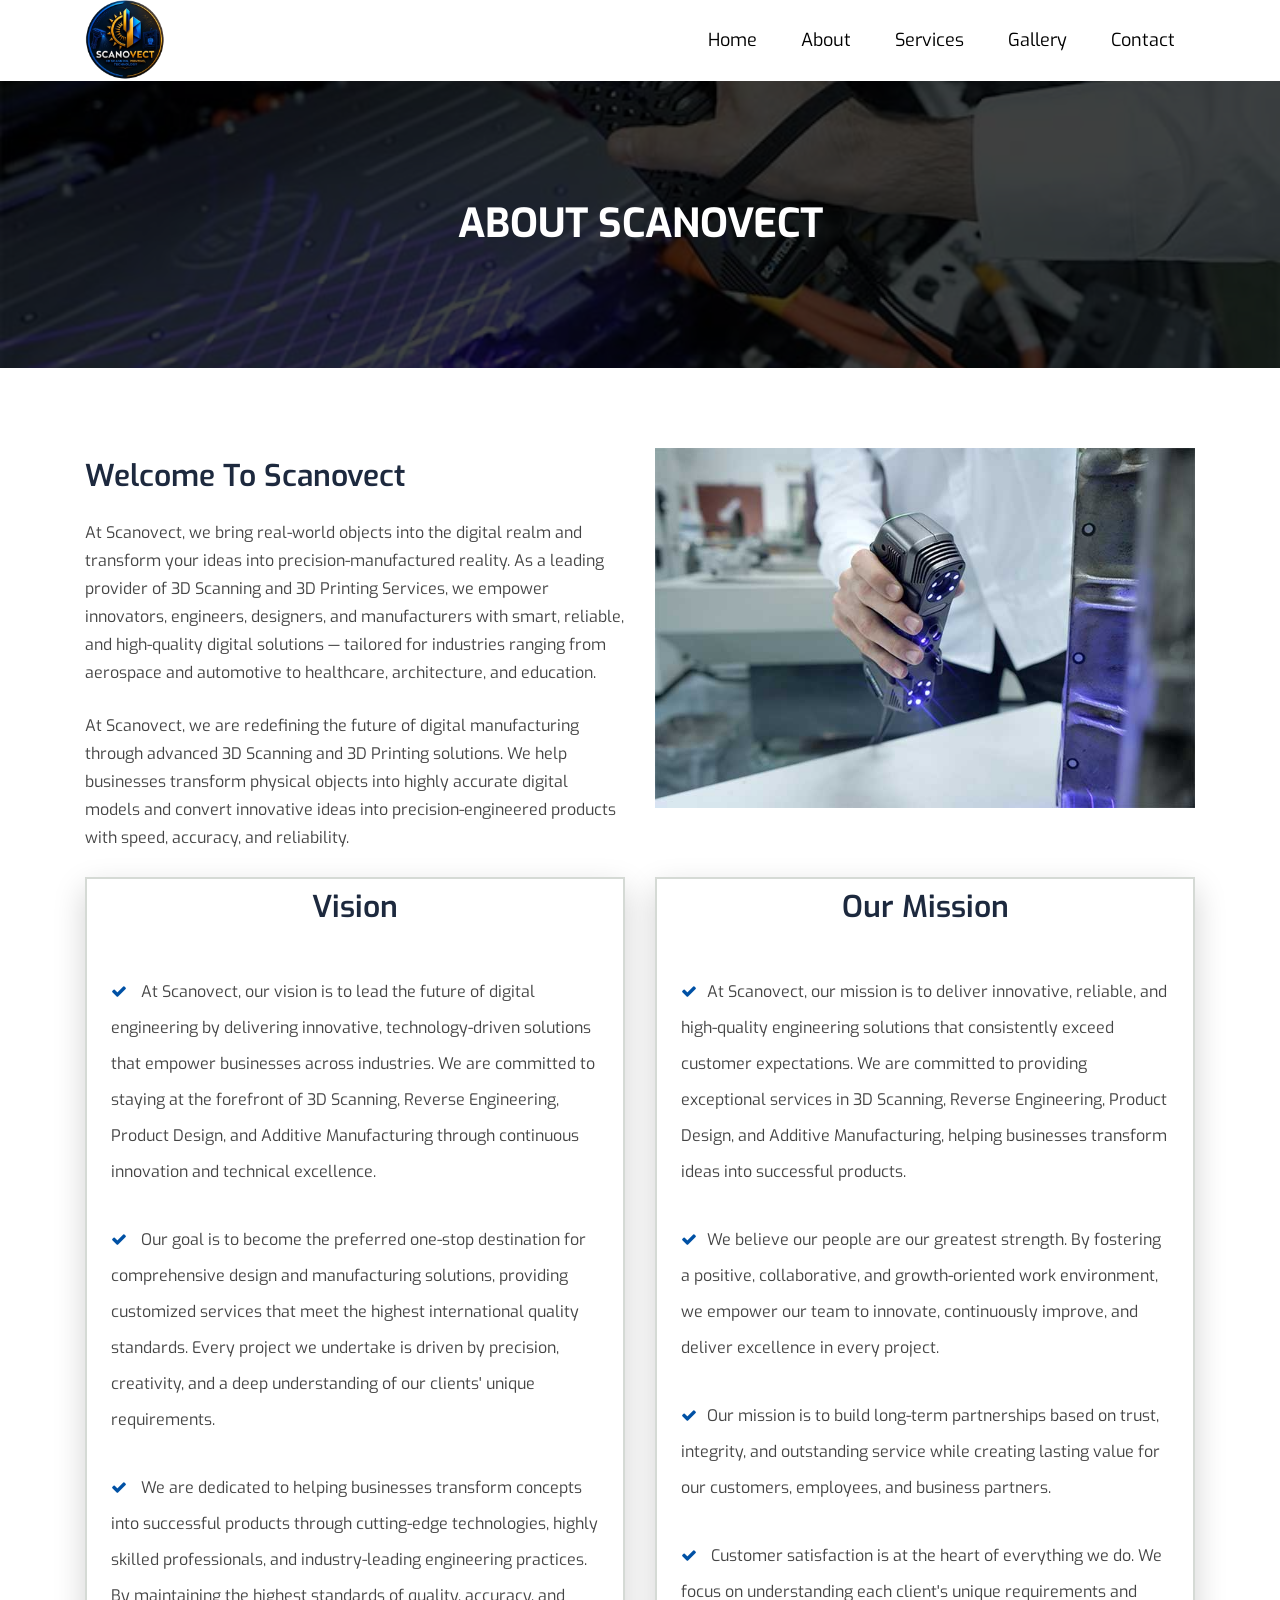
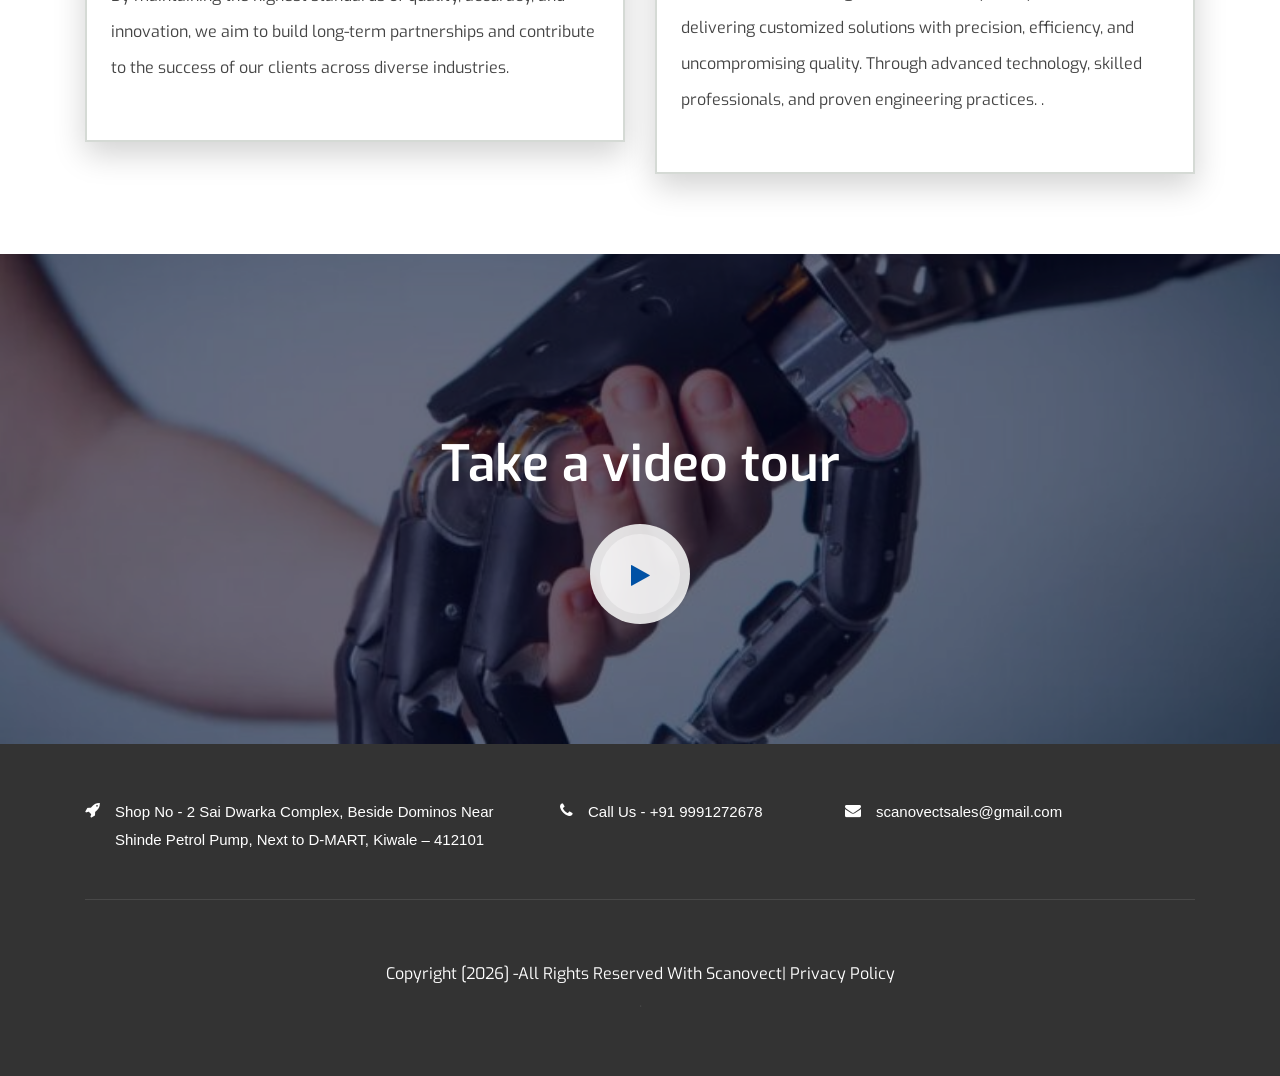
<file: about.html>
<!DOCTYPE html>
<html lang="en">
<head>
	<!-- Meta -->
	<meta charset="utf-8">
	<meta http-equiv="X-UA-Compatible" content="IE=edge">
	<meta name="viewport" content="width=device-width, initial-scale=1">
	<!-- SITE TITLE -->
	<title>Scanovect</title>
	<!-- Latest Bootstrap min CSS -->
	<link rel="stylesheet" href="bootstrap/css/bootstrap.min.css">
	<!-- Google Font -->
	<link href="https://fonts.googleapis.com/css2?family=Exo:wght@300;400;500;600;700;800;900&display=swap"
		rel="stylesheet">
	<!-- Font Awesome CSS -->
	<link rel="stylesheet" href="fonts/font-awesome.min.css">
	<link rel="stylesheet" href="fonts/themify-icons.css">
	<!--- owl carousel Css-->
	<link rel="stylesheet" href="owlcarousel/css/owl.carousel.css">
	<link rel="stylesheet" href="owlcarousel/css/owl.theme.css">
	<!--fonts icons Css-->
	<link rel="stylesheet" href="css/fonts.css">
	<!--prettyPhoto css-->
	<link href="css/prettyPhoto.css" rel="stylesheet">
	<!-- MAGNIFIC CSS -->
	<link rel="stylesheet" href="css/magnific-popup.css">
	<!-- animate CSS -->
	<link rel="stylesheet" href="css/animate.css">
	<!-- Slick css -->
	<link rel="stylesheet" href="css/slick.css">
	<!-- Style CSS -->
	<link rel="stylesheet" href="css/menu.css">
	<link rel="stylesheet" href="css/style.css">
	<link rel="stylesheet" href="css/responsive.css">
</head>

<body data-spy="scroll" data-offset="80">
	<!-- START PRELOADER -->
	<div class="preloader">
		<div class="status">
			<div class="status-mes"></div>
		</div>
	</div>
	<!-- END PRELOADER -->

	<!-- START NAVBAR -->
	<div class="site-mobile-menu site-navbar-target">
		<div class="site-mobile-menu-header">
			<div class="site-mobile-menu-close mt-3">
				<span class="icon-close2 js-menu-toggle"></span>
			</div>
		</div>
		<div class="site-mobile-menu-body"></div>
	</div>

	<header class="site-navbar js-sticky-header site-navbar-target bg-white text-dark" role="banner">
		<div class="container">
			<div class="row align-items-center">
				<div class="col-6 col-xl-2">
					<h1 class="mb-0 site-logo">
						<a href="index.html">
							<img src="img/logo-5.png" alt="">
						</a>
					</h1>
				</div>
				<div class="col-12 col-md-10 d-none d-xl-block">
					<nav class="site-navigation position-relative text-right" role="navigation">
						<ul class="site-menu main-menu js-clone-nav mr-auto d-none d-lg-block">
							<li><a class="nav-link" href="index.html">Home</a></li>
							<li><a class="nav-link active href="about.html">about</a></li>
							<li><a class="nav-link" href="blog.html">services</a></li>
							<li><a class="nav-link" href="gallery.html">Gallery</a></li>
							<li><a class="nav-link" href="contact.html">Contact</a></li>
						</ul>
					</nav>
				</div>
				<div class="col-6 d-inline-block d-xl-none ml-md-0 py-3" style="position: relative; top: 3px;">
					<a href="#" class="site-menu-toggle js-menu-toggle float-right"><span
							class="icon-menu h3"></span></a>
				</div>
			</div>
		</div>
	</header>
	<!-- END NAVBAR-->

	<!-- START SECTION TOP -->
	<section class="section-top">
		<div class="container">
			<div class="col-lg-10 offset-lg-1 col-xs-12 text-center">
				<div class="section-top-title wow fadeInRight" data-wow-duration="1s" data-wow-delay="0.3s"
					data-wow-offset="0">
					<h1>About Scanovect</h1>
				</div><!-- //.HERO-TEXT -->
			</div><!--- END COL -->
		</div><!--- END CONTAINER -->
	</section>
	<!-- END SECTION TOP -->

	<!-- START ABOUT US -->
	<section id="about" class="about-us section-padding">
		<div class="container">
			<div class="row">
				<div class="col-lg-6 col-sm-12 col-xs-12">
					<div class="about-us-content">
						<h2>Welcome to Scanovect</h2>
						<p>At Scanovect, we bring real-world objects into the digital
							realm and transform your ideas into precision-manufactured reality.
							As a leading provider of 3D Scanning and 3D Printing Services,
							we empower innovators, engineers, designers, and manufacturers with smart,
							reliable, and high-quality digital solutions — tailored for industries ranging
							from aerospace and automotive to healthcare, architecture, and education.
						</p>
						<p>At Scanovect, we are redefining the future of digital manufacturing through
							advanced 3D Scanning and 3D Printing solutions. We help businesses transform
							physical objects into highly accurate digital models and convert innovative ideas
							into precision-engineered products with speed, accuracy, and reliability.
						</p>
						<!-- <ul>
							<li class="p-3"><i class="fa fa-check"></i>Excepturi perferendis magnam ea necessitatibus</li>
							<li class="p-3"><i class="fa fa-check"></i>Aperiam omnis, cupiditate laudantium</li>
							<li class="p-3"><i class="fa fa-check"></i>Exercitationem accusamus, possimus soluta.</li>
							<li class="p-3"><i class="fa fa-check"></i>Lorem ipsum dolor sit amet ea necessitatibus</li>
						</ul> -->
					</div>
				</div><!-- END COL -->
				<div class="col-lg-6 col-sm-12 col-xs-12">
					<div class="about_img">
						<!-- Slide 1 : Video -->					
						<img src="img/2.jpg" class="img-fluid" alt="" />
					</div>
				</div><!-- END COL -->
			</div><!-- END ROW -->

			<div class="row">
				<div class="col-lg-6 col-sm-12 col-xs-12">
					<div class="about-us-content about-cards">
						<h2 class="text-center">Vision</h2>
						<ul class="p-2">
							<li class="p-3"><i class="fa fa-check"></i>
								At Scanovect, our vision is to lead the future of digital engineering by delivering
								innovative, technology-driven solutions that empower businesses across industries.
								We are committed to staying at the forefront of 3D Scanning, Reverse Engineering,
								Product Design,
								and Additive Manufacturing through continuous innovation and technical excellence.
							</li>
							<li class="p-3"><i class="fa fa-check"></i>
								Our goal is to become the preferred one-stop destination
								for comprehensive design and manufacturing solutions, providing customized services
								that meet the highest international quality standards. Every project we undertake is
								driven by precision, creativity, and a deep understanding of our clients'
								unique requirements.
							</li>
							<li class="p-3"><i class="fa fa-check"></i>
								We are dedicated to helping businesses transform concepts into successful products
								through cutting-edge technologies, highly skilled professionals, and industry-leading
								engineering practices. By maintaining the highest standards of quality, accuracy, and
								innovation, we aim to build long-term
								partnerships and contribute to the success of our clients across diverse industries.
							</li>
							

						</ul>
					</div>
				</div><!-- END COL -->
				<div class="col-lg-6 col-sm-12 col-xs-12">
					<div class="about-us-content about-cards">
						<h2 class="text-center">Our Mission</h2>
						<ul class="p-2">
							<li class="p-3"><i class="fa fa-check"></i>At Scanovect, our mission is to deliver innovative, reliable,
								and high-quality engineering solutions that consistently exceed customer expectations.
								We are committed to providing exceptional services in 3D Scanning, Reverse Engineering,
								Product Design, and
								Additive Manufacturing, helping businesses transform ideas into successful products.
							</li>
							<li class="p-3"><i class="fa fa-check"></i>We believe our people are our greatest strength. By fostering
								a positive, collaborative, and growth-oriented work environment, we empower our team to
								innovate,
								continuously improve, and deliver excellence in every project.
							</li>
							<li class="p-3"><i class="fa fa-check"></i>Our mission is to build long-term partnerships based on
								trust, integrity, and outstanding service while creating lasting value for our
								customers,	employees, and business partners.
							</li>
							<li class="p-3"><i class="fa fa-check"></i>
								Customer satisfaction is at the heart of everything we do.
								 We focus on understanding each client's unique requirements and delivering 
								 customized solutions with precision, efficiency, and uncompromising quality. 
								 Through advanced technology, skilled professionals, and proven engineering practices.								.
							</li>

						</ul>
					</div><!-- END COL -->

				</div>
			</div><!-- END ROW -->

		</div><!-- END CONTAINER -->
	</section>
	<!-- END ABOUT US  -->

	<!-- START HOW IT WORKS -->
	<section data-stellar-background-ratio="0.3" class="about_video"
		style="background-image: url(img/Prosthetics.jpg); background-size:cover; background-position: center center;">
		<div class="container">
			<div class="row">
				<div class="col-lg-12 col-sm-12 col-xs-12 text-center">
					<div class="our_video">
						<h1>Take a video tour</h1>
						<a class="video-play" href="img/Introducing the All-New 3DeVOK MT Professional 3D Scanner – Redefining What A Tool Can Be 720p60.mp4"><i class="fa fa-play"></i></a>
					</div>
					<!-- END VIDEO POPUP -->
				</div><!--- END COL -->
			</div><!--- END ROW -->
		</div><!--- END CONTAINER -->
	</section>
	<!-- END HOW IT WORKS -->


	<!-- START FOOTER -->
	<footer class="footer-area">
		<div class="container">
			<div class="row footer-padding">
				<div class="col-md-5 col-sm-5 col-xs-12">
					<div class="single_footer">						
						<div class="footer_contact">
							<ul>
								<li><i class="fa fa-rocket"></i> <span>
									Shop No - 2 Sai Dwarka Complex, 
									Beside Dominos Near Shinde Petrol Pump,
									 Next to D-MART, Kiwale – 412101</span></li>
								
							</ul>
						</div>
					</div>
				</div><!--- END COL -->
				<div class="col-md-3 col-sm-3 col-xs-12">
					<div class="single_footer">
						<div class="footer_contact">
							<ul>
								<li><i class="fa fa-phone"></i> <span>Call Us - +91 9991272678</span></li>								
							</ul>
						</div>
					</div>
				</div><!--- END COL -->

				<div class="col-md-4 col-sm-4 col-xs-12">
					<div class="single_footer">
						<div class="footer_contact">
							<ul>						
								<li><i class="fa fa-envelope"></i> <span>scanovectsales@gmail.com</span></li>
							</ul>
						</div>
					</div>
				</div><!--- END COL -->
				
			</div><!--- END ROW -->
			<div class="row text-center">
				<div class="col-md-12 col-sm-12 col-xs-12 wow zoomIn">
					<p class="footer_copyright"> Copyright [2026] -All rights reserved with Scanovect| Privacy Policy</p>.
				</div><!--- END COL -->
			</div><!--- END ROW -->
		</div><!--- END CONTAINER -->
	</footer>
	<!-- END FOOTER -->


	<!-- Latest jQuery -->
	<script src="js/jquery-1.12.4.min.js"></script>
	<!-- Latest compiled and minified Bootstrap -->
	<script src="bootstrap/js/bootstrap.min.js"></script>
	<!-- modernizer JS -->
	<script src="js/modernizr-2.8.3.min.js"></script>
	<!-- stellar js -->
	<script src="js/jquery.stellar.min.js"></script>
	<!-- owl-carousel min js  -->
	<script src="owlcarousel/js/owl.carousel.min.js"></script>
	<!-- MAGNIFICANT JS -->
	<script src="js/jquery.magnific-popup.min.js"></script>
	<!-- Slick JS -->
	<script src="js/slick.min.js"></script>
	<!-- jquery mixitup min js -->
	<script src="js/jquery.mixitup.js"></script>
	<!-- Menu js -->
	<script src="js/menu.js"></script>
	<script src="js/jquery.sticky.js"></script>
	<!-- jquery.prettyPhoto js -->
	<script src="js/jquery.prettyPhoto.js"></script>
	<!-- scrolltopcontrol js -->
	<script src="js/scrolltopcontrol.js"></script>
	<!-- WOW - Reveal Animations When You Scroll -->
	<script src="js/wow.min.js"></script>
	<!-- scripts js -->
	<script src="js/scripts.js"></script>
</body>

</html>
</file>
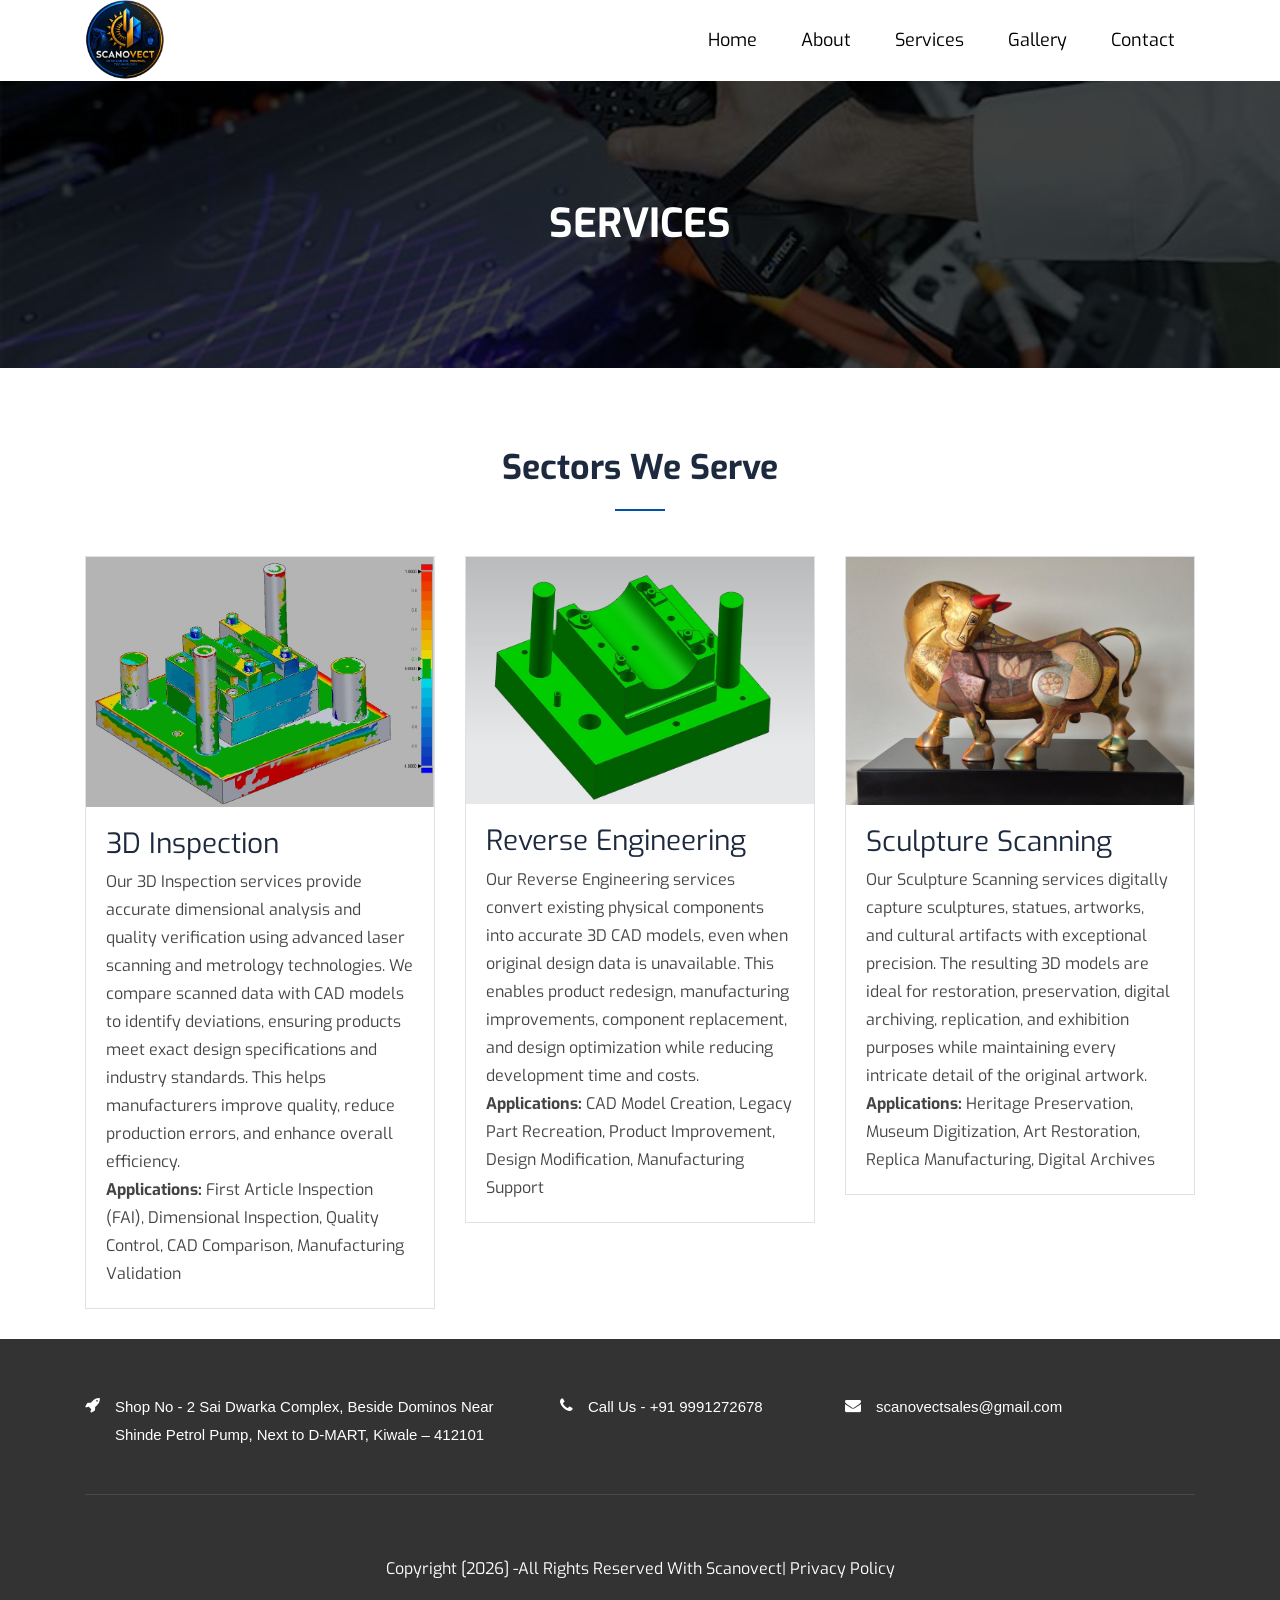
<file: blog.html>
<!DOCTYPE html>
<html lang="en">

<head>
	<!-- Meta -->
	<meta charset="utf-8">
	<meta http-equiv="X-UA-Compatible" content="IE=edge">
	<meta name="viewport" content="width=device-width, initial-scale=1">
	<!-- SITE TITLE -->
	<title>Hilux - Real Estate HTML Template</title>
	<!-- Latest Bootstrap min CSS -->
	<link rel="stylesheet" href="bootstrap/css/bootstrap.min.css">
	<!-- Google Font -->
	<link href="https://fonts.googleapis.com/css2?family=Exo:wght@300;400;500;600;700;800;900&display=swap"
		rel="stylesheet">
	<!-- Font Awesome CSS -->
	<link rel="stylesheet" href="fonts/font-awesome.min.css">
	<link rel="stylesheet" href="fonts/themify-icons.css">
	<!--- owl carousel Css-->
	<link rel="stylesheet" href="owlcarousel/css/owl.carousel.css">
	<link rel="stylesheet" href="owlcarousel/css/owl.theme.css">
	<!--fonts icons Css-->
	<link rel="stylesheet" href="css/fonts.css">
	<!--prettyPhoto css-->
	<link href="css/prettyPhoto.css" rel="stylesheet">
	<!-- animate CSS -->
	<link rel="stylesheet" href="css/animate.css">
	<!-- Slick css -->
	<link rel="stylesheet" href="css/slick.css">
	<!-- Style CSS -->
	<link rel="stylesheet" href="css/menu.css">
	<link rel="stylesheet" href="css/style.css">
	<link rel="stylesheet" href="css/responsive.css">	
</head>

<body data-spy="scroll" data-offset="80">
	<!-- START PRELOADER -->
	<div class="preloader">
		<div class="status">
			<div class="status-mes"></div>
		</div>
	</div>
	<!-- END PRELOADER -->

	<!-- START NAVBAR -->
	<div class="site-mobile-menu site-navbar-target">
		<div class="site-mobile-menu-header">
			<div class="site-mobile-menu-close mt-3">
				<span class="icon-close2 js-menu-toggle"></span>
			</div>
		</div>
		<div class="site-mobile-menu-body"></div>
	</div>

		<header class="site-navbar js-sticky-header site-navbar-target bg-white text-dark" role="banner">
		<div class="container">
			<div class="row align-items-center">
				<div class="col-6 col-xl-2">
					<h1 class="mb-0 site-logo">
						<a href="index.html">
							<img src="img/logo-5.png" alt="">
						</a>
					</h1>
				</div>
				<div class="col-12 col-md-10 d-none d-xl-block">
					<nav class="site-navigation position-relative text-right" role="navigation">
						<ul class="site-menu main-menu js-clone-nav mr-auto d-none d-lg-block">
							<li><a class="nav-link" href="index.html">Home</a></li>
							<li><a class="nav-link" href="about.html">about</a></li>
							<li><a class="nav-link active" href="blog.html">services</a></li>
							<li><a class="nav-link" href="gallery.html">Gallery</a></li>
							<li><a class="nav-link" href="contact.html">Contact</a></li>
						</ul>
					</nav>
				</div>
				<div class="col-6 d-inline-block d-xl-none ml-md-0 py-3" style="position: relative; top: 3px;">
					<a href="#" class="site-menu-toggle js-menu-toggle float-right"><span
							class="icon-menu h3"></span></a>
				</div>
			</div>
		</div>
	</header>
	<!-- END NAVBAR-->

<!-- START SECTION TOP -->
	<section class="section-top">
		<div class="container">
			<div class="col-lg-10 offset-lg-1 col-xs-12 text-center">
				<div class="section-top-title wow fadeInRight" data-wow-duration="1s" data-wow-delay="0.3s"
					data-wow-offset="0">
					<h1>services</h1>
				</div><!-- //.HERO-TEXT -->
			</div><!--- END COL -->
		</div><!--- END CONTAINER -->
	</section>
	<!-- END SECTION TOP -->

	<!-- START BLOG -->
	<section id="blog" class="fresh-news section-padding">
		<div class="container">
			<div class="section-title text-center">
				<h2>Sectors we serve</h2>
				<div></div>
			</div>
			<div class="row">
				<div class="col-lg-4 col-sm-4 col-xs-12">
					<div class="single_blog border">
						<div class="blog_img">
							<a href="blog.html"><img src="img/New-images/3D_Inspection/4.jpeg" class="img-fluid"
									alt="image" /></a>
							<!-- <div class="post-date">
								<span class="date">15</span>
								<span class="month">Sep</span>
							</div> -->
						</div>
						<div class="blog_content">
							<h3>3D Inspection</h3>
							<p>
								Our 3D Inspection services provide accurate dimensional analysis and quality verification using advanced laser scanning and metrology technologies. We compare scanned data with CAD models to identify deviations, ensuring products meet exact design specifications and industry standards. This helps manufacturers improve quality, reduce production errors, and enhance overall efficiency.
                            </p>
							<p>  
								<b>Applications:</b>
								First Article Inspection (FAI),
								Dimensional Inspection,
								Quality Control,
								CAD Comparison,
								Manufacturing Validation
							</p>
						</div>
					</div>
				</div><!-- END COL-->
				<div class="col-lg-4 col-sm-4 col-xs-12">
					<div class="single_blog border">
						<div class="blog_img">
							<a href="blog.html"><img src="img/New-images/Reverse Engineering/1.jpeg" class="img-fluid"
									alt="image" /></a>
							<!-- <div class="post-date">
								<span class="date">16</span>
								<span class="month">Sep</span>
							</div> -->
						</div>
						<div class="blog_content">
							<h3>Reverse Engineering</h3>
							<p>Our Reverse Engineering services convert existing physical components into accurate 3D CAD models, even when original design data is unavailable. This enables product redesign, manufacturing improvements, component replacement, and design optimization while reducing development time and costs.
                            </p>
							<p>
								<b>Applications:</b>
								CAD Model Creation,
								Legacy Part Recreation,
								Product Improvement,
								Design Modification,
								Manufacturing Support
							</p>
						</div>
					</div>
				</div><!-- END COL-->
				<div class="col-lg-4 col-sm-4 col-xs-12">
					<div class="single_blog border">
						<div class="blog_img">
							<a href="blog.html"><img src="img/New-images/Scuplture/3D_Scanning/new1.jpeg" class="img-fluid"
									alt="image" /></a>
							<!-- <div class="post-date">
								<span class="date">17</span>
								<span class="month">Sep</span>
							</div> -->
						</div>
						<div class="blog_content">
							<h3>Sculpture Scanning</h3>
							<p>
								Our Sculpture Scanning services digitally capture sculptures, statues, artworks, and cultural artifacts with exceptional precision. The resulting 3D models are ideal for restoration, preservation, digital archiving, replication, and exhibition purposes while maintaining every intricate detail of the original artwork.
                            </p>
							<p>
								<b>Applications:</b>
								Heritage Preservation,
								Museum Digitization,
								Art Restoration,
								Replica Manufacturing,
								Digital Archives
							</p>
						</div>
					</div>
				</div><!-- END COL-->
			</div><!-- END ROW -->
		</div><!-- END CONTAINER -->
	</section>
	<!-- END BLOG -->


	<!-- START FOOTER -->
	<footer class="footer-area">
		<div class="container">
			<div class="row footer-padding">
				<div class="col-md-5 col-sm-5 col-xs-12">
					<div class="single_footer">						
						<div class="footer_contact">
							<ul>
								<li><i class="fa fa-rocket"></i> <span>
									Shop No - 2 Sai Dwarka Complex, 
									Beside Dominos Near Shinde Petrol Pump,
									 Next to D-MART, Kiwale – 412101</span></li>
								
							</ul>
						</div>
					</div>
				</div><!--- END COL -->
				<div class="col-md-3 col-sm-3 col-xs-12">
					<div class="single_footer">
						<div class="footer_contact">
							<ul>
								<li><i class="fa fa-phone"></i> <span>Call Us - +91 9991272678</span></li>								
							</ul>
						</div>
					</div>
				</div><!--- END COL -->

				<div class="col-md-4 col-sm-4 col-xs-12">
					<div class="single_footer">
						<div class="footer_contact">
							<ul>						
								<li><i class="fa fa-envelope"></i> <span>scanovectsales@gmail.com</span></li>
							</ul>
						</div>
					</div>
				</div><!--- END COL -->
				
			</div><!--- END ROW -->
			<div class="row text-center">
				<div class="col-md-12 col-sm-12 col-xs-12 wow zoomIn">
					<p class="footer_copyright"> Copyright [2026] -All rights reserved with Scanovect| Privacy Policy</p>.
				</div><!--- END COL -->
			</div><!--- END ROW -->
		</div><!--- END CONTAINER -->
	</footer>
	<!-- END FOOTER -->

	<!-- Latest jQuery -->
	<script src="js/jquery-1.12.4.min.js"></script>
	<!-- Latest compiled and minified Bootstrap -->
	<script src="bootstrap/js/bootstrap.min.js"></script>
	<!-- modernizer JS -->
	<script src="js/modernizr-2.8.3.min.js"></script>
	<!-- Menu js -->
	<script src="js/menu.js"></script>
	<script src="js/jquery.sticky.js"></script>
	<!-- scrolltopcontrol js -->
	<script src="js/scrolltopcontrol.js"></script>
	<!-- WOW - Reveal Animations When You Scroll -->
	<script src="js/wow.min.js"></script>
	<!-- scripts js -->
	<script src="js/scripts.js"></script>
</body>
</html>
</file>
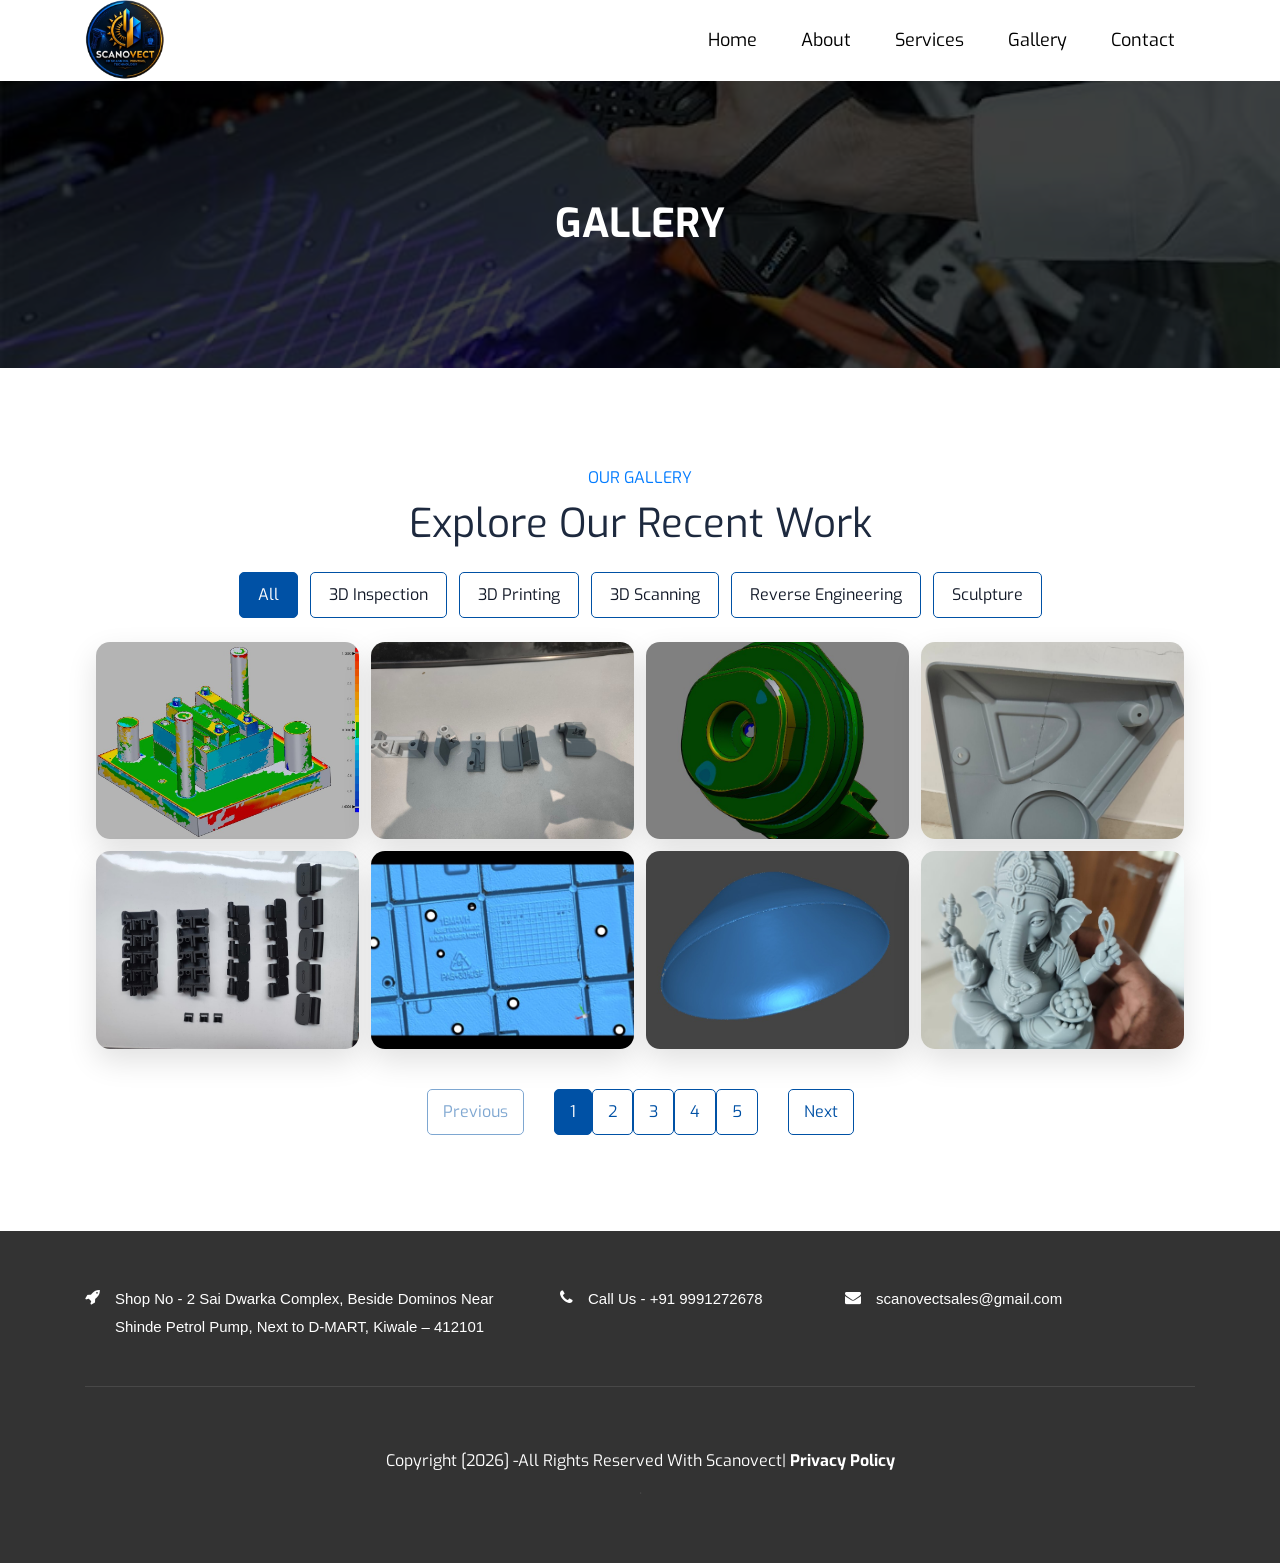
<file: gallery.html>
<!DOCTYPE html>
<html lang="en">

<head>
	<!-- Meta -->
	<meta charset="utf-8">
	<meta http-equiv="X-UA-Compatible" content="IE=edge">
	<meta name="viewport" content="width=device-width, initial-scale=1">
	<!-- SITE TITLE -->
	<title>Scanovect</title>
	<!-- Latest Bootstrap min CSS -->
	<link rel="stylesheet" href="bootstrap/css/bootstrap.min.css">
	<!-- Google Font -->
	<link href="https://fonts.googleapis.com/css2?family=Exo:wght@300;400;500;600;700;800;900&display=swap"
		rel="stylesheet">
	<!-- Font Awesome CSS -->
	<link rel="stylesheet" href="fonts/font-awesome.min.css">
	<link rel="stylesheet" href="fonts/themify-icons.css">
	<!--- owl carousel Css-->
	<link rel="stylesheet" href="owlcarousel/css/owl.carousel.css">
	<link rel="stylesheet" href="owlcarousel/css/owl.theme.css">
	<!--fonts icons Css-->
	<link rel="stylesheet" href="css/fonts.css">
	<!--prettyPhoto css-->
	<link href="css/prettyPhoto.css" rel="stylesheet">
	<!-- animate CSS -->
	<link rel="stylesheet" href="css/animate.css">
	<!-- Slick css -->
	<link rel="stylesheet" href="css/slick.css">
	<!-- Style CSS -->
	<link rel="stylesheet" href="css/menu.css">
	<link rel="stylesheet" href="css/style.css">
	<link rel="stylesheet" href="css/responsive.css">
</head>

<body data-spy="scroll" data-offset="80">

	<!-- START PRELOADER -->
	<div class="preloader">
		<div class="status">
			<div class="status-mes"></div>
		</div>
	</div>
	<!-- END PRELOADER -->

	<!-- START NAVBAR -->
	<div class="site-mobile-menu site-navbar-target">
		<div class="site-mobile-menu-header">
			<div class="site-mobile-menu-close mt-3">
				<span class="icon-close2 js-menu-toggle"></span>
			</div>
		</div>
		<div class="site-mobile-menu-body"></div>
	</div>

	<header class="site-navbar js-sticky-header site-navbar-target bg-white text-dark" role="banner">
		<div class="container">
			<div class="row align-items-center">
				<div class="col-6 col-xl-2">
					<h1 class="mb-0 site-logo">
						<a href="index.html">
							<img src="img/logo-5.png" alt="">
						</a>
					</h1>
				</div>
				<div class="col-12 col-md-10 d-none d-xl-block">
					<nav class="site-navigation position-relative text-right" role="navigation">
						<ul class="site-menu main-menu js-clone-nav mr-auto d-none d-lg-block">
							<li><a class="nav-link" href="index.html">Home</a></li>
							<li><a class="nav-link" href="about.html">about</a></li>
							<li><a class="nav-link" href="blog.html">services</a></li>
							<li><a class="nav-link" href="gallery.html">Gallery</a></li>
							<li><a class="nav-link active" href="contact.html">Contact</a></li>
						</ul>
					</nav>
				</div>
				<div class="col-6 d-inline-block d-xl-none ml-md-0 py-3" style="position: relative; top: 3px;">
					<a href="#" class="site-menu-toggle js-menu-toggle float-right"><span
							class="icon-menu h3"></span></a>
				</div>
			</div>
		</div>
	</header>
	<!-- END NAVBAR-->

	<!-- START SECTION TOP -->
	<section class="section-top">
		<div class="container">
			<div class="col-lg-10 offset-lg-1 col-xs-12 text-center">
				<div class="section-top-title wow fadeInRight" data-wow-duration="1s" data-wow-delay="0.3s"
					data-wow-offset="0">
					<h1>Gallery</h1>
				</div><!-- //.HERO-TEXT -->
			</div><!--- END COL -->
		</div><!--- END CONTAINER -->
	</section>
	<!-- END SECTION TOP -->



	 <!-- Gallery Start -->
    <div class="container py-5 my-5 px-3">
        <div class="text-center mx-auto mb-4 wow fadeInUp" data-wow-delay="0.1s" style="max-width: 600px;">
            <p class="fw-medium text-uppercase text-primary mb-2">Our Gallery</p>
            <h1 class="display-5">Explore Our Recent Work</h1>
        </div>

<!-- FILTER BUTTONS -->
<div class="gallery-tabs text-center mb-4">
    <button class="tab-btn active" onclick="filterGallery('all',this)">All</button>

    <button class="tab-btn" onclick="filterGallery('inspection',this)">3D Inspection</button>

    <button class="tab-btn" onclick="filterGallery('printing',this)">3D Printing</button>

    <button class="tab-btn" onclick="filterGallery('scanning',this)">3D Scanning</button>

    <button class="tab-btn" onclick="filterGallery('Reverse',this)">Reverse Engineering</button>

    <button class="tab-btn" onclick="filterGallery('Sculpture',this)">Sculpture</button>

</div>

<!-- GALLERY -->

<div class="gallery-grid">
    <div class="gallery-item inspection">
        <img src="img/New-images/3D_Inspection/4.jpeg">
    </div>

    <div class="gallery-item printing">
        <img src="img/New-images/3D_Printing/1.jpeg">
    </div>

    <div class="gallery-item inspection">
        <img src="img/New-images/3D_Inspection/3.jpeg">
    </div>

    <div class="gallery-item printing">
        <img src="img/New-images/3D_Printing/2.jpeg">
    </div>

    <div class="gallery-item printing">
        <img src="img/New-images/3D_Printing/4.jpeg">
    </div>

    <div class="gallery-item scanning">
        <img src="img/New-images/3D_Scanning/3.jpeg">
    </div>

    <div class="gallery-item scanning">
        <img src="img/New-images/3D_Scanning/A1.jpeg">
    </div>

    <div class="gallery-item Sculpture">
        <img src="img/New-images/Scuplture/3D_Printing/Ganpati1.jpeg">
    </div>

    <div class="gallery-item scanning">
        <img src="img/New-images/3D_Scanning/A7.jpeg">
    </div>

    <div class="gallery-item Reverse">
        <img src="img/New-images/Reverse Engineering/2.jpeg">
    </div>

    <div class="gallery-item Sculpture">
        <img src="img/New-images/Scuplture/3D_Scanning/5.jpeg">
    </div>

    <div class="gallery-item Reverse">
        <img src="img/New-images/Reverse Engineering/7.jpeg">
    </div>

      <div class="gallery-item printing">
        <img src="img/New-images/3D_Printing/5.jpeg">
    </div>

    <div class="gallery-item scanning">
        <img src="img/New-images/3D_Scanning/2.jpeg">
    </div>

    <div class="gallery-item scanning">
        <img src="img/New-images/3D_Scanning/3.jpeg">
    </div>

    <div class="gallery-item Sculpture">
        <img src="img/New-images/Scuplture/3D_Printing/1.jpeg">
    </div>

    <div class="gallery-item scanning">
        <img src="img/New-images/3D_Scanning/A2.jpeg">
    </div>

    <div class="gallery-item Reverse">
        <img src="img/New-images/Reverse Engineering/10.jpeg">
    </div>

    <div class="gallery-item Sculpture">
        <img src="img/New-images/Scuplture/3D_Scanning/2.jpeg">
    </div>

    <div class="gallery-item Reverse">
        <img src="img/New-images/Reverse Engineering/11.jpeg">
    </div>
  
      <div class="gallery-item printing">
        <img src="img/New-images/Reverse Engineering/12.jpeg">
    </div>

    <div class="gallery-item scanning">
        <img src="img/New-images/3D_Scanning/6.jpeg">
    </div>

    <div class="gallery-item scanning">
        <img src="img/New-images/3D_Scanning/A3.jpeg">
    </div>

    <div class="gallery-item Sculpture">
        <img src="img/New-images/Scuplture/3D_Printing/cat1.jpeg">
    </div>

    <div class="gallery-item scanning">
        <img src="img/New-images/3D_Scanning/A4.jpeg">
    </div>

    <div class="gallery-item Reverse">
        <img src="img/New-images/Reverse Engineering/4.jpeg">
    </div>

    <div class="gallery-item Sculpture">
        <img src="img/New-images/Scuplture/3D_Scanning/Shivaji_Maharaj.jpeg">
    </div>

    <div class="gallery-item Reverse">
        <img src="img/New-images/Reverse Engineering/9.jpeg">
    </div>

      <div class="gallery-item printing">
        <img src="img/New-images/Reverse Engineering/8.jpeg">
    </div>

    <div class="gallery-item scanning">
        <img src="img/New-images/Reverse Engineering/8.jpeg">
    </div>

    <div class="gallery-item scanning">
        <img src="img/New-images/3D_Scanning/B1.jpeg">
    </div>

    <div class="gallery-item Sculpture">
        <img src="img/New-images/Scuplture/3D_Printing/cat2.jpeg">
    </div>

    <div class="gallery-item scanning">
        <img src="img/New-images/3D_Scanning/A6.jpeg">
    </div>

    <div class="gallery-item Reverse">
        <img src="img/New-images/3D_Scanning/B5.jpeg">
    </div>

    <div class="gallery-item Sculpture">
        <img src="img/New-images/Scuplture/3D_Scanning/new1.jpeg">
    </div>

    <div class="gallery-item Reverse">
          <img src="img/New-images/3D_Scanning/B4.jpeg">
    </div>

     <div class="gallery-item Reverse">
          <img src="img/New-images/3D_Scanning/B3.jpeg">
    </div>

</div>

<!-- PAGINATION -->

<div class="pagination-container">

    <button id="prevBtn" onclick="changePage(-1)">Previous</button>

    <div id="pageNumbers" style="padding:0 10px;"></div>

    <button id="nextBtn" onclick="changePage(1)">Next</button>

</div>
        
    </div>
    <!-- Gallery End -->

	<!-- START FOOTER -->
	<footer class="footer-area">
		<div class="container">
			<div class="row footer-padding">
				<div class="col-md-5 col-sm-5 col-xs-12">
					<div class="single_footer">						
						<div class="footer_contact">
							<ul>
								<li><i class="fa fa-rocket"></i> <span>
									Shop No - 2 Sai Dwarka Complex, 
									Beside Dominos Near Shinde Petrol Pump,
									 Next to D-MART, Kiwale – 412101</span></li>
								
							</ul>
						</div>
					</div>
				</div><!--- END COL -->
				<div class="col-md-3 col-sm-3 col-xs-12">
					<div class="single_footer">
						<div class="footer_contact">
							<ul>
								<li><i class="fa fa-phone"></i> <span>Call Us - +91 9991272678</span></li>								
							</ul>
						</div>
					</div>
				</div><!--- END COL -->

				<div class="col-md-4 col-sm-4 col-xs-12">
					<div class="single_footer">
						<div class="footer_contact">
							<ul>						
								<li><i class="fa fa-envelope"></i> <span>scanovectsales@gmail.com</span></li>
							</ul>
						</div>
					</div>
				</div><!--- END COL -->
				
			</div><!--- END ROW -->
			<div class="row text-center">
				<div class="col-md-12 col-sm-12 col-xs-12 wow zoomIn">
					<p class="footer_copyright"> Copyright [2026] -All rights reserved with Scanovect| <b> Privacy Policy </b></p>.
				</div><!--- END COL -->
			</div><!--- END ROW -->
		</div><!--- END CONTAINER -->
	</footer>
	<!-- END FOOTER -->

	<!-- Latest jQuery -->
	<script src="js/jquery-1.12.4.min.js"></script>
	<!-- Latest compiled and minified Bootstrap -->
	<script src="bootstrap/js/bootstrap.min.js"></script>
	<!-- modernizer JS -->
	<script src="js/modernizr-2.8.3.min.js"></script>
	<!-- owl-carousel min js  -->
	<script src="owlcarousel/js/owl.carousel.min.js"></script>
	<!-- jquery mixitup min js -->
	<script src="js/jquery.mixitup.js"></script>
	<!-- jquery.prettyPhoto js -->
	<script src="js/jquery.prettyPhoto.js"></script>
	<!-- scrolltopcontrol js -->
	<script src="js/scrolltopcontrol.js"></script>
	<!-- Menu js -->
	<script src="js/menu.js"></script>
	<script src="js/jquery.sticky.js"></script>
	<!-- WOW - Reveal Animations When You Scroll -->
	<script src="js/wow.min.js"></script>
	<!-- scripts js -->
	<script src="js/scripts.js"></script>

	 <script>let currentFilter = "all";
let currentPage = 1;

const itemsPerPage = 8;

function filterGallery(category, button) {

    currentFilter = category;
    currentPage = 1;

    document.querySelectorAll(".tab-btn").forEach(btn => {
        btn.classList.remove("active");
    });

    button.classList.add("active");

    showGallery();
}

function showGallery() {

    const items = document.querySelectorAll(".gallery-item");

    let filteredItems = [];

    items.forEach(item => {

        if (currentFilter === "all" || item.classList.contains(currentFilter)) {

            filteredItems.push(item);

        }

        item.style.display = "none";

    });

    const totalPages = Math.ceil(filteredItems.length / itemsPerPage);

    const start = (currentPage - 1) * itemsPerPage;

    const end = start + itemsPerPage;

    filteredItems.slice(start, end).forEach(item => {

        item.style.display = "block";

    });

    createPagination(totalPages);

    document.getElementById("prevBtn").disabled = currentPage === 1;

    document.getElementById("nextBtn").disabled = currentPage === totalPages || totalPages === 0;

}

function createPagination(totalPages) {

    const pageNumbers = document.getElementById("pageNumbers");

    pageNumbers.innerHTML = "";

    for (let i = 1; i <= totalPages; i++) {

        let btn = document.createElement("button");

        btn.innerHTML = i;

        if (i === currentPage) {

            btn.classList.add("active");

        }

        btn.onclick = function () {

            currentPage = i;

            showGallery();

        };

        pageNumbers.appendChild(btn);

    }

}

function changePage(direction) {

    currentPage += direction;

    showGallery();

}

showGallery();
</script>
</body>

</html>
</file>
<file: fonts/themify-icons.css>
@font-face {
	font-family: 'themify';
	src:url('../fonts/themify.eot?-fvbane');
	src:url('../fonts/themify.eot?#iefix-fvbane') format('embedded-opentype'),
		url('../fonts/themify.woff?-fvbane') format('woff'),
		url('../fonts/themify.ttf?-fvbane') format('truetype'),
		url('../fonts/themify.svg?-fvbane#themify') format('svg');
	font-weight: normal;
	font-style: normal;
}

[class^="ti-"], [class*=" ti-"] {
	font-family: 'themify';
	speak: none;
	font-style: normal;
	font-weight: normal;
	font-variant: normal;
	text-transform: none;
	line-height: 1;

	/* Better Font Rendering =========== */
	-webkit-font-smoothing: antialiased;
	-moz-osx-font-smoothing: grayscale;
}

.ti-wand:before {
	content: "\e600";
}
.ti-volume:before {
	content: "\e601";
}
.ti-user:before {
	content: "\e602";
}
.ti-unlock:before {
	content: "\e603";
}
.ti-unlink:before {
	content: "\e604";
}
.ti-trash:before {
	content: "\e605";
}
.ti-thought:before {
	content: "\e606";
}
.ti-target:before {
	content: "\e607";
}
.ti-tag:before {
	content: "\e608";
}
.ti-tablet:before {
	content: "\e609";
}
.ti-star:before {
	content: "\e60a";
}
.ti-spray:before {
	content: "\e60b";
}
.ti-signal:before {
	content: "\e60c";
}
.ti-shopping-cart:before {
	content: "\e60d";
}
.ti-shopping-cart-full:before {
	content: "\e60e";
}
.ti-settings:before {
	content: "\e60f";
}
.ti-search:before {
	content: "\e610";
}
.ti-zoom-in:before {
	content: "\e611";
}
.ti-zoom-out:before {
	content: "\e612";
}
.ti-cut:before {
	content: "\e613";
}
.ti-ruler:before {
	content: "\e614";
}
.ti-ruler-pencil:before {
	content: "\e615";
}
.ti-ruler-alt:before {
	content: "\e616";
}
.ti-bookmark:before {
	content: "\e617";
}
.ti-bookmark-alt:before {
	content: "\e618";
}
.ti-reload:before {
	content: "\e619";
}
.ti-plus:before {
	content: "\e61a";
}
.ti-pin:before {
	content: "\e61b";
}
.ti-pencil:before {
	content: "\e61c";
}
.ti-pencil-alt:before {
	content: "\e61d";
}
.ti-paint-roller:before {
	content: "\e61e";
}
.ti-paint-bucket:before {
	content: "\e61f";
}
.ti-na:before {
	content: "\e620";
}
.ti-mobile:before {
	content: "\e621";
}
.ti-minus:before {
	content: "\e622";
}
.ti-medall:before {
	content: "\e623";
}
.ti-medall-alt:before {
	content: "\e624";
}
.ti-marker:before {
	content: "\e625";
}
.ti-marker-alt:before {
	content: "\e626";
}
.ti-arrow-up:before {
	content: "\e627";
}
.ti-arrow-right:before {
	content: "\e628";
}
.ti-arrow-left:before {
	content: "\e629";
}
.ti-arrow-down:before {
	content: "\e62a";
}
.ti-lock:before {
	content: "\e62b";
}
.ti-location-arrow:before {
	content: "\e62c";
}
.ti-link:before {
	content: "\e62d";
}
.ti-layout:before {
	content: "\e62e";
}
.ti-layers:before {
	content: "\e62f";
}
.ti-layers-alt:before {
	content: "\e630";
}
.ti-key:before {
	content: "\e631";
}
.ti-import:before {
	content: "\e632";
}
.ti-image:before {
	content: "\e633";
}
.ti-heart:before {
	content: "\e634";
}
.ti-heart-broken:before {
	content: "\e635";
}
.ti-hand-stop:before {
	content: "\e636";
}
.ti-hand-open:before {
	content: "\e637";
}
.ti-hand-drag:before {
	content: "\e638";
}
.ti-folder:before {
	content: "\e639";
}
.ti-flag:before {
	content: "\e63a";
}
.ti-flag-alt:before {
	content: "\e63b";
}
.ti-flag-alt-2:before {
	content: "\e63c";
}
.ti-eye:before {
	content: "\e63d";
}
.ti-export:before {
	content: "\e63e";
}
.ti-exchange-vertical:before {
	content: "\e63f";
}
.ti-desktop:before {
	content: "\e640";
}
.ti-cup:before {
	content: "\e641";
}
.ti-crown:before {
	content: "\e642";
}
.ti-comments:before {
	content: "\e643";
}
.ti-comment:before {
	content: "\e644";
}
.ti-comment-alt:before {
	content: "\e645";
}
.ti-close:before {
	content: "\e646";
}
.ti-clip:before {
	content: "\e647";
}
.ti-angle-up:before {
	content: "\e648";
}
.ti-angle-right:before {
	content: "\e649";
}
.ti-angle-left:before {
	content: "\e64a";
}
.ti-angle-down:before {
	content: "\e64b";
}
.ti-check:before {
	content: "\e64c";
}
.ti-check-box:before {
	content: "\e64d";
}
.ti-camera:before {
	content: "\e64e";
}
.ti-announcement:before {
	content: "\e64f";
}
.ti-brush:before {
	content: "\e650";
}
.ti-briefcase:before {
	content: "\e651";
}
.ti-bolt:before {
	content: "\e652";
}
.ti-bolt-alt:before {
	content: "\e653";
}
.ti-blackboard:before {
	content: "\e654";
}
.ti-bag:before {
	content: "\e655";
}
.ti-move:before {
	content: "\e656";
}
.ti-arrows-vertical:before {
	content: "\e657";
}
.ti-arrows-horizontal:before {
	content: "\e658";
}
.ti-fullscreen:before {
	content: "\e659";
}
.ti-arrow-top-right:before {
	content: "\e65a";
}
.ti-arrow-top-left:before {
	content: "\e65b";
}
.ti-arrow-circle-up:before {
	content: "\e65c";
}
.ti-arrow-circle-right:before {
	content: "\e65d";
}
.ti-arrow-circle-left:before {
	content: "\e65e";
}
.ti-arrow-circle-down:before {
	content: "\e65f";
}
.ti-angle-double-up:before {
	content: "\e660";
}
.ti-angle-double-right:before {
	content: "\e661";
}
.ti-angle-double-left:before {
	content: "\e662";
}
.ti-angle-double-down:before {
	content: "\e663";
}
.ti-zip:before {
	content: "\e664";
}
.ti-world:before {
	content: "\e665";
}
.ti-wheelchair:before {
	content: "\e666";
}
.ti-view-list:before {
	content: "\e667";
}
.ti-view-list-alt:before {
	content: "\e668";
}
.ti-view-grid:before {
	content: "\e669";
}
.ti-uppercase:before {
	content: "\e66a";
}
.ti-upload:before {
	content: "\e66b";
}
.ti-underline:before {
	content: "\e66c";
}
.ti-truck:before {
	content: "\e66d";
}
.ti-timer:before {
	content: "\e66e";
}
.ti-ticket:before {
	content: "\e66f";
}
.ti-thumb-up:before {
	content: "\e670";
}
.ti-thumb-down:before {
	content: "\e671";
}
.ti-text:before {
	content: "\e672";
}
.ti-stats-up:before {
	content: "\e673";
}
.ti-stats-down:before {
	content: "\e674";
}
.ti-split-v:before {
	content: "\e675";
}
.ti-split-h:before {
	content: "\e676";
}
.ti-smallcap:before {
	content: "\e677";
}
.ti-shine:before {
	content: "\e678";
}
.ti-shift-right:before {
	content: "\e679";
}
.ti-shift-left:before {
	content: "\e67a";
}
.ti-shield:before {
	content: "\e67b";
}
.ti-notepad:before {
	content: "\e67c";
}
.ti-server:before {
	content: "\e67d";
}
.ti-quote-right:before {
	content: "\e67e";
}
.ti-quote-left:before {
	content: "\e67f";
}
.ti-pulse:before {
	content: "\e680";
}
.ti-printer:before {
	content: "\e681";
}
.ti-power-off:before {
	content: "\e682";
}
.ti-plug:before {
	content: "\e683";
}
.ti-pie-chart:before {
	content: "\e684";
}
.ti-paragraph:before {
	content: "\e685";
}
.ti-panel:before {
	content: "\e686";
}
.ti-package:before {
	content: "\e687";
}
.ti-music:before {
	content: "\e688";
}
.ti-music-alt:before {
	content: "\e689";
}
.ti-mouse:before {
	content: "\e68a";
}
.ti-mouse-alt:before {
	content: "\e68b";
}
.ti-money:before {
	content: "\e68c";
}
.ti-microphone:before {
	content: "\e68d";
}
.ti-menu:before {
	content: "\e68e";
}
.ti-menu-alt:before {
	content: "\e68f";
}
.ti-map:before {
	content: "\e690";
}
.ti-map-alt:before {
	content: "\e691";
}
.ti-loop:before {
	content: "\e692";
}
.ti-location-pin:before {
	content: "\e693";
}
.ti-list:before {
	content: "\e694";
}
.ti-light-bulb:before {
	content: "\e695";
}
.ti-Italic:before {
	content: "\e696";
}
.ti-info:before {
	content: "\e697";
}
.ti-infinite:before {
	content: "\e698";
}
.ti-id-badge:before {
	content: "\e699";
}
.ti-hummer:before {
	content: "\e69a";
}
.ti-home:before {
	content: "\e69b";
}
.ti-help:before {
	content: "\e69c";
}
.ti-headphone:before {
	content: "\e69d";
}
.ti-harddrives:before {
	content: "\e69e";
}
.ti-harddrive:before {
	content: "\e69f";
}
.ti-gift:before {
	content: "\e6a0";
}
.ti-game:before {
	content: "\e6a1";
}
.ti-filter:before {
	content: "\e6a2";
}
.ti-files:before {
	content: "\e6a3";
}
.ti-file:before {
	content: "\e6a4";
}
.ti-eraser:before {
	content: "\e6a5";
}
.ti-envelope:before {
	content: "\e6a6";
}
.ti-download:before {
	content: "\e6a7";
}
.ti-direction:before {
	content: "\e6a8";
}
.ti-direction-alt:before {
	content: "\e6a9";
}
.ti-dashboard:before {
	content: "\e6aa";
}
.ti-control-stop:before {
	content: "\e6ab";
}
.ti-control-shuffle:before {
	content: "\e6ac";
}
.ti-control-play:before {
	content: "\e6ad";
}
.ti-control-pause:before {
	content: "\e6ae";
}
.ti-control-forward:before {
	content: "\e6af";
}
.ti-control-backward:before {
	content: "\e6b0";
}
.ti-cloud:before {
	content: "\e6b1";
}
.ti-cloud-up:before {
	content: "\e6b2";
}
.ti-cloud-down:before {
	content: "\e6b3";
}
.ti-clipboard:before {
	content: "\e6b4";
}
.ti-car:before {
	content: "\e6b5";
}
.ti-calendar:before {
	content: "\e6b6";
}
.ti-book:before {
	content: "\e6b7";
}
.ti-bell:before {
	content: "\e6b8";
}
.ti-basketball:before {
	content: "\e6b9";
}
.ti-bar-chart:before {
	content: "\e6ba";
}
.ti-bar-chart-alt:before {
	content: "\e6bb";
}
.ti-back-right:before {
	content: "\e6bc";
}
.ti-back-left:before {
	content: "\e6bd";
}
.ti-arrows-corner:before {
	content: "\e6be";
}
.ti-archive:before {
	content: "\e6bf";
}
.ti-anchor:before {
	content: "\e6c0";
}
.ti-align-right:before {
	content: "\e6c1";
}
.ti-align-left:before {
	content: "\e6c2";
}
.ti-align-justify:before {
	content: "\e6c3";
}
.ti-align-center:before {
	content: "\e6c4";
}
.ti-alert:before {
	content: "\e6c5";
}
.ti-alarm-clock:before {
	content: "\e6c6";
}
.ti-agenda:before {
	content: "\e6c7";
}
.ti-write:before {
	content: "\e6c8";
}
.ti-window:before {
	content: "\e6c9";
}
.ti-widgetized:before {
	content: "\e6ca";
}
.ti-widget:before {
	content: "\e6cb";
}
.ti-widget-alt:before {
	content: "\e6cc";
}
.ti-wallet:before {
	content: "\e6cd";
}
.ti-video-clapper:before {
	content: "\e6ce";
}
.ti-video-camera:before {
	content: "\e6cf";
}
.ti-vector:before {
	content: "\e6d0";
}
.ti-themify-logo:before {
	content: "\e6d1";
}
.ti-themify-favicon:before {
	content: "\e6d2";
}
.ti-themify-favicon-alt:before {
	content: "\e6d3";
}
.ti-support:before {
	content: "\e6d4";
}
.ti-stamp:before {
	content: "\e6d5";
}
.ti-split-v-alt:before {
	content: "\e6d6";
}
.ti-slice:before {
	content: "\e6d7";
}
.ti-shortcode:before {
	content: "\e6d8";
}
.ti-shift-right-alt:before {
	content: "\e6d9";
}
.ti-shift-left-alt:before {
	content: "\e6da";
}
.ti-ruler-alt-2:before {
	content: "\e6db";
}
.ti-receipt:before {
	content: "\e6dc";
}
.ti-pin2:before {
	content: "\e6dd";
}
.ti-pin-alt:before {
	content: "\e6de";
}
.ti-pencil-alt2:before {
	content: "\e6df";
}
.ti-palette:before {
	content: "\e6e0";
}
.ti-more:before {
	content: "\e6e1";
}
.ti-more-alt:before {
	content: "\e6e2";
}
.ti-microphone-alt:before {
	content: "\e6e3";
}
.ti-magnet:before {
	content: "\e6e4";
}
.ti-line-double:before {
	content: "\e6e5";
}
.ti-line-dotted:before {
	content: "\e6e6";
}
.ti-line-dashed:before {
	content: "\e6e7";
}
.ti-layout-width-full:before {
	content: "\e6e8";
}
.ti-layout-width-default:before {
	content: "\e6e9";
}
.ti-layout-width-default-alt:before {
	content: "\e6ea";
}
.ti-layout-tab:before {
	content: "\e6eb";
}
.ti-layout-tab-window:before {
	content: "\e6ec";
}
.ti-layout-tab-v:before {
	content: "\e6ed";
}
.ti-layout-tab-min:before {
	content: "\e6ee";
}
.ti-layout-slider:before {
	content: "\e6ef";
}
.ti-layout-slider-alt:before {
	content: "\e6f0";
}
.ti-layout-sidebar-right:before {
	content: "\e6f1";
}
.ti-layout-sidebar-none:before {
	content: "\e6f2";
}
.ti-layout-sidebar-left:before {
	content: "\e6f3";
}
.ti-layout-placeholder:before {
	content: "\e6f4";
}
.ti-layout-menu:before {
	content: "\e6f5";
}
.ti-layout-menu-v:before {
	content: "\e6f6";
}
.ti-layout-menu-separated:before {
	content: "\e6f7";
}
.ti-layout-menu-full:before {
	content: "\e6f8";
}
.ti-layout-media-right-alt:before {
	content: "\e6f9";
}
.ti-layout-media-right:before {
	content: "\e6fa";
}
.ti-layout-media-overlay:before {
	content: "\e6fb";
}
.ti-layout-media-overlay-alt:before {
	content: "\e6fc";
}
.ti-layout-media-overlay-alt-2:before {
	content: "\e6fd";
}
.ti-layout-media-left-alt:before {
	content: "\e6fe";
}
.ti-layout-media-left:before {
	content: "\e6ff";
}
.ti-layout-media-center-alt:before {
	content: "\e700";
}
.ti-layout-media-center:before {
	content: "\e701";
}
.ti-layout-list-thumb:before {
	content: "\e702";
}
.ti-layout-list-thumb-alt:before {
	content: "\e703";
}
.ti-layout-list-post:before {
	content: "\e704";
}
.ti-layout-list-large-image:before {
	content: "\e705";
}
.ti-layout-line-solid:before {
	content: "\e706";
}
.ti-layout-grid4:before {
	content: "\e707";
}
.ti-layout-grid3:before {
	content: "\e708";
}
.ti-layout-grid2:before {
	content: "\e709";
}
.ti-layout-grid2-thumb:before {
	content: "\e70a";
}
.ti-layout-cta-right:before {
	content: "\e70b";
}
.ti-layout-cta-left:before {
	content: "\e70c";
}
.ti-layout-cta-center:before {
	content: "\e70d";
}
.ti-layout-cta-btn-right:before {
	content: "\e70e";
}
.ti-layout-cta-btn-left:before {
	content: "\e70f";
}
.ti-layout-column4:before {
	content: "\e710";
}
.ti-layout-column3:before {
	content: "\e711";
}
.ti-layout-column2:before {
	content: "\e712";
}
.ti-layout-accordion-separated:before {
	content: "\e713";
}
.ti-layout-accordion-merged:before {
	content: "\e714";
}
.ti-layout-accordion-list:before {
	content: "\e715";
}
.ti-ink-pen:before {
	content: "\e716";
}
.ti-info-alt:before {
	content: "\e717";
}
.ti-help-alt:before {
	content: "\e718";
}
.ti-headphone-alt:before {
	content: "\e719";
}
.ti-hand-point-up:before {
	content: "\e71a";
}
.ti-hand-point-right:before {
	content: "\e71b";
}
.ti-hand-point-left:before {
	content: "\e71c";
}
.ti-hand-point-down:before {
	content: "\e71d";
}
.ti-gallery:before {
	content: "\e71e";
}
.ti-face-smile:before {
	content: "\e71f";
}
.ti-face-sad:before {
	content: "\e720";
}
.ti-credit-card:before {
	content: "\e721";
}
.ti-control-skip-forward:before {
	content: "\e722";
}
.ti-control-skip-backward:before {
	content: "\e723";
}
.ti-control-record:before {
	content: "\e724";
}
.ti-control-eject:before {
	content: "\e725";
}
.ti-comments-smiley:before {
	content: "\e726";
}
.ti-brush-alt:before {
	content: "\e727";
}
.ti-youtube:before {
	content: "\e728";
}
.ti-vimeo:before {
	content: "\e729";
}
.ti-twitter:before {
	content: "\e72a";
}
.ti-time:before {
	content: "\e72b";
}
.ti-tumblr:before {
	content: "\e72c";
}
.ti-skype:before {
	content: "\e72d";
}
.ti-share:before {
	content: "\e72e";
}
.ti-share-alt:before {
	content: "\e72f";
}
.ti-rocket:before {
	content: "\e730";
}
.ti-pinterest:before {
	content: "\e731";
}
.ti-new-window:before {
	content: "\e732";
}
.ti-microsoft:before {
	content: "\e733";
}
.ti-list-ol:before {
	content: "\e734";
}
.ti-linkedin:before {
	content: "\e735";
}
.ti-layout-sidebar-2:before {
	content: "\e736";
}
.ti-layout-grid4-alt:before {
	content: "\e737";
}
.ti-layout-grid3-alt:before {
	content: "\e738";
}
.ti-layout-grid2-alt:before {
	content: "\e739";
}
.ti-layout-column4-alt:before {
	content: "\e73a";
}
.ti-layout-column3-alt:before {
	content: "\e73b";
}
.ti-layout-column2-alt:before {
	content: "\e73c";
}
.ti-instagram:before {
	content: "\e73d";
}
.ti-google:before {
	content: "\e73e";
}
.ti-github:before {
	content: "\e73f";
}
.ti-flickr:before {
	content: "\e740";
}
.ti-facebook:before {
	content: "\e741";
}
.ti-dropbox:before {
	content: "\e742";
}
.ti-dribbble:before {
	content: "\e743";
}
.ti-apple:before {
	content: "\e744";
}
.ti-android:before {
	content: "\e745";
}
.ti-save:before {
	content: "\e746";
}
.ti-save-alt:before {
	content: "\e747";
}
.ti-yahoo:before {
	content: "\e748";
}
.ti-wordpress:before {
	content: "\e749";
}
.ti-vimeo-alt:before {
	content: "\e74a";
}
.ti-twitter-alt:before {
	content: "\e74b";
}
.ti-tumblr-alt:before {
	content: "\e74c";
}
.ti-trello:before {
	content: "\e74d";
}
.ti-stack-overflow:before {
	content: "\e74e";
}
.ti-soundcloud:before {
	content: "\e74f";
}
.ti-sharethis:before {
	content: "\e750";
}
.ti-sharethis-alt:before {
	content: "\e751";
}
.ti-reddit:before {
	content: "\e752";
}
.ti-pinterest-alt:before {
	content: "\e753";
}
.ti-microsoft-alt:before {
	content: "\e754";
}
.ti-linux:before {
	content: "\e755";
}
.ti-jsfiddle:before {
	content: "\e756";
}
.ti-joomla:before {
	content: "\e757";
}
.ti-html5:before {
	content: "\e758";
}
.ti-flickr-alt:before {
	content: "\e759";
}
.ti-email:before {
	content: "\e75a";
}
.ti-drupal:before {
	content: "\e75b";
}
.ti-dropbox-alt:before {
	content: "\e75c";
}
.ti-css3:before {
	content: "\e75d";
}
.ti-rss:before {
	content: "\e75e";
}
.ti-rss-alt:before {
	content: "\e75f";
}
</file>
<file: css/fonts.css>
@font-face {
  font-family: 'icomoon';
  src:  url('../fonts/icomoon.eot?10si43');
  src:  url('../fonts/icomoon.eot?10si43#iefix') format('embedded-opentype'),
    url('../fonts/icomoon.ttf?10si43') format('truetype'),
    url('../fonts/icomoon.woff?10si43') format('woff'),
    url('../fonts/icomoon.svg?10si43#icomoon') format('svg');
  font-weight: normal;
  font-style: normal;
}

[class^="icon-"], [class*=" icon-"] {
  /* use !important to prevent issues with browser extensions that change fonts */
  font-family: 'icomoon' !important;
  speak: none;
  font-style: normal;
  font-weight: normal;
  font-variant: normal;
  text-transform: none;
  line-height: 1;

  /* Better Font Rendering =========== */
  -webkit-font-smoothing: antialiased;
  -moz-osx-font-smoothing: grayscale;
}

.icon-asterisk:before {
  content: "\f069";
}
.icon-plus:before {
  content: "\f067";
}
.icon-question:before {
  content: "\f128";
}
.icon-minus:before {
  content: "\f068";
}
.icon-glass:before {
  content: "\f000";
}
.icon-music:before {
  content: "\f001";
}
.icon-search:before {
  content: "\f002";
}
.icon-envelope-o:before {
  content: "\f003";
}
.icon-heart:before {
  content: "\f004";
}
.icon-star:before {
  content: "\f005";
}
.icon-star-o:before {
  content: "\f006";
}
.icon-user:before {
  content: "\f007";
}
.icon-film:before {
  content: "\f008";
}
.icon-th-large:before {
  content: "\f009";
}
.icon-th:before {
  content: "\f00a";
}
.icon-th-list:before {
  content: "\f00b";
}
.icon-check:before {
  content: "\f00c";
}
.icon-close:before {
  content: "\f00d";
}
.icon-remove:before {
  content: "\f00d";
}
.icon-times:before {
  content: "\f00d";
}
.icon-search-plus:before {
  content: "\f00e";
}
.icon-search-minus:before {
  content: "\f010";
}
.icon-power-off:before {
  content: "\f011";
}
.icon-signal:before {
  content: "\f012";
}
.icon-cog:before {
  content: "\f013";
}
.icon-gear:before {
  content: "\f013";
}
.icon-trash-o:before {
  content: "\f014";
}
.icon-home:before {
  content: "\f015";
}
.icon-file-o:before {
  content: "\f016";
}
.icon-clock-o:before {
  content: "\f017";
}
.icon-road:before {
  content: "\f018";
}
.icon-download:before {
  content: "\f019";
}
.icon-arrow-circle-o-down:before {
  content: "\f01a";
}
.icon-arrow-circle-o-up:before {
  content: "\f01b";
}
.icon-inbox:before {
  content: "\f01c";
}
.icon-play-circle-o:before {
  content: "\f01d";
}
.icon-repeat:before {
  content: "\f01e";
}
.icon-rotate-right:before {
  content: "\f01e";
}
.icon-refresh:before {
  content: "\f021";
}
.icon-list-alt:before {
  content: "\f022";
}
.icon-lock:before {
  content: "\f023";
}
.icon-flag:before {
  content: "\f024";
}
.icon-headphones:before {
  content: "\f025";
}
.icon-volume-off:before {
  content: "\f026";
}
.icon-volume-down:before {
  content: "\f027";
}
.icon-volume-up:before {
  content: "\f028";
}
.icon-qrcode:before {
  content: "\f029";
}
.icon-barcode:before {
  content: "\f02a";
}
.icon-tag:before {
  content: "\f02b";
}
.icon-tags:before {
  content: "\f02c";
}
.icon-book:before {
  content: "\f02d";
}
.icon-bookmark:before {
  content: "\f02e";
}
.icon-print:before {
  content: "\f02f";
}
.icon-camera:before {
  content: "\f030";
}
.icon-font:before {
  content: "\f031";
}
.icon-bold:before {
  content: "\f032";
}
.icon-italic:before {
  content: "\f033";
}
.icon-text-height:before {
  content: "\f034";
}
.icon-text-width:before {
  content: "\f035";
}
.icon-align-left:before {
  content: "\f036";
}
.icon-align-center:before {
  content: "\f037";
}
.icon-align-right:before {
  content: "\f038";
}
.icon-align-justify:before {
  content: "\f039";
}
.icon-list:before {
  content: "\f03a";
}
.icon-dedent:before {
  content: "\f03b";
}
.icon-outdent:before {
  content: "\f03b";
}
.icon-indent:before {
  content: "\f03c";
}
.icon-video-camera:before {
  content: "\f03d";
}
.icon-image:before {
  content: "\f03e";
}
.icon-photo:before {
  content: "\f03e";
}
.icon-picture-o:before {
  content: "\f03e";
}
.icon-pencil:before {
  content: "\f040";
}
.icon-map-marker:before {
  content: "\f041";
}
.icon-adjust:before {
  content: "\f042";
}
.icon-tint:before {
  content: "\f043";
}
.icon-edit:before {
  content: "\f044";
}
.icon-pencil-square-o:before {
  content: "\f044";
}
.icon-share-square-o:before {
  content: "\f045";
}
.icon-check-square-o:before {
  content: "\f046";
}
.icon-arrows:before {
  content: "\f047";
}
.icon-step-backward:before {
  content: "\f048";
}
.icon-fast-backward:before {
  content: "\f049";
}
.icon-backward:before {
  content: "\f04a";
}
.icon-play:before {
  content: "\f04b";
}
.icon-pause:before {
  content: "\f04c";
}
.icon-stop:before {
  content: "\f04d";
}
.icon-forward:before {
  content: "\f04e";
}
.icon-fast-forward:before {
  content: "\f050";
}
.icon-step-forward:before {
  content: "\f051";
}
.icon-eject:before {
  content: "\f052";
}
.icon-chevron-left:before {
  content: "\f053";
}
.icon-chevron-right:before {
  content: "\f054";
}
.icon-plus-circle:before {
  content: "\f055";
}
.icon-minus-circle:before {
  content: "\f056";
}
.icon-times-circle:before {
  content: "\f057";
}
.icon-check-circle:before {
  content: "\f058";
}
.icon-question-circle:before {
  content: "\f059";
}
.icon-info-circle:before {
  content: "\f05a";
}
.icon-crosshairs:before {
  content: "\f05b";
}
.icon-times-circle-o:before {
  content: "\f05c";
}
.icon-check-circle-o:before {
  content: "\f05d";
}
.icon-ban:before {
  content: "\f05e";
}
.icon-arrow-left:before {
  content: "\f060";
}
.icon-arrow-right:before {
  content: "\f061";
}
.icon-arrow-up:before {
  content: "\f062";
}
.icon-arrow-down:before {
  content: "\f063";
}
.icon-mail-forward:before {
  content: "\f064";
}
.icon-share:before {
  content: "\f064";
}
.icon-expand:before {
  content: "\f065";
}
.icon-compress:before {
  content: "\f066";
}
.icon-exclamation-circle:before {
  content: "\f06a";
}
.icon-gift:before {
  content: "\f06b";
}
.icon-leaf:before {
  content: "\f06c";
}
.icon-fire:before {
  content: "\f06d";
}
.icon-eye:before {
  content: "\f06e";
}
.icon-eye-slash:before {
  content: "\f070";
}
.icon-exclamation-triangle:before {
  content: "\f071";
}
.icon-warning:before {
  content: "\f071";
}
.icon-plane:before {
  content: "\f072";
}
.icon-calendar:before {
  content: "\f073";
}
.icon-random:before {
  content: "\f074";
}
.icon-comment:before {
  content: "\f075";
}
.icon-magnet:before {
  content: "\f076";
}
.icon-chevron-up:before {
  content: "\f077";
}
.icon-chevron-down:before {
  content: "\f078";
}
.icon-retweet:before {
  content: "\f079";
}
.icon-shopping-cart:before {
  content: "\f07a";
}
.icon-folder:before {
  content: "\f07b";
}
.icon-folder-open:before {
  content: "\f07c";
}
.icon-arrows-v:before {
  content: "\f07d";
}
.icon-arrows-h:before {
  content: "\f07e";
}
.icon-bar-chart:before {
  content: "\f080";
}
.icon-bar-chart-o:before {
  content: "\f080";
}
.icon-twitter-square:before {
  content: "\f081";
}
.icon-facebook-square:before {
  content: "\f082";
}
.icon-camera-retro:before {
  content: "\f083";
}
.icon-key:before {
  content: "\f084";
}
.icon-cogs:before {
  content: "\f085";
}
.icon-gears:before {
  content: "\f085";
}
.icon-comments:before {
  content: "\f086";
}
.icon-thumbs-o-up:before {
  content: "\f087";
}
.icon-thumbs-o-down:before {
  content: "\f088";
}
.icon-star-half:before {
  content: "\f089";
}
.icon-heart-o:before {
  content: "\f08a";
}
.icon-sign-out:before {
  content: "\f08b";
}
.icon-linkedin-square:before {
  content: "\f08c";
}
.icon-thumb-tack:before {
  content: "\f08d";
}
.icon-external-link:before {
  content: "\f08e";
}
.icon-sign-in:before {
  content: "\f090";
}
.icon-trophy:before {
  content: "\f091";
}
.icon-github-square:before {
  content: "\f092";
}
.icon-upload:before {
  content: "\f093";
}
.icon-lemon-o:before {
  content: "\f094";
}
.icon-phone:before {
  content: "\f095";
}
.icon-square-o:before {
  content: "\f096";
}
.icon-bookmark-o:before {
  content: "\f097";
}
.icon-phone-square:before {
  content: "\f098";
}
.icon-twitter:before {
  content: "\f099";
}
.icon-facebook:before {
  content: "\f09a";
}
.icon-facebook-f:before {
  content: "\f09a";
}
.icon-github:before {
  content: "\f09b";
}
.icon-unlock:before {
  content: "\f09c";
}
.icon-credit-card:before {
  content: "\f09d";
}
.icon-feed:before {
  content: "\f09e";
}
.icon-rss:before {
  content: "\f09e";
}
.icon-hdd-o:before {
  content: "\f0a0";
}
.icon-bullhorn:before {
  content: "\f0a1";
}
.icon-bell-o:before {
  content: "\f0a2";
}
.icon-certificate:before {
  content: "\f0a3";
}
.icon-hand-o-right:before {
  content: "\f0a4";
}
.icon-hand-o-left:before {
  content: "\f0a5";
}
.icon-hand-o-up:before {
  content: "\f0a6";
}
.icon-hand-o-down:before {
  content: "\f0a7";
}
.icon-arrow-circle-left:before {
  content: "\f0a8";
}
.icon-arrow-circle-right:before {
  content: "\f0a9";
}
.icon-arrow-circle-up:before {
  content: "\f0aa";
}
.icon-arrow-circle-down:before {
  content: "\f0ab";
}
.icon-globe:before {
  content: "\f0ac";
}
.icon-wrench:before {
  content: "\f0ad";
}
.icon-tasks:before {
  content: "\f0ae";
}
.icon-filter:before {
  content: "\f0b0";
}
.icon-briefcase:before {
  content: "\f0b1";
}
.icon-arrows-alt:before {
  content: "\f0b2";
}
.icon-group:before {
  content: "\f0c0";
}
.icon-users:before {
  content: "\f0c0";
}
.icon-chain:before {
  content: "\f0c1";
}
.icon-link:before {
  content: "\f0c1";
}
.icon-cloud:before {
  content: "\f0c2";
}
.icon-flask:before {
  content: "\f0c3";
}
.icon-cut:before {
  content: "\f0c4";
}
.icon-scissors:before {
  content: "\f0c4";
}
.icon-copy:before {
  content: "\f0c5";
}
.icon-files-o:before {
  content: "\f0c5";
}
.icon-paperclip:before {
  content: "\f0c6";
}
.icon-floppy-o:before {
  content: "\f0c7";
}
.icon-save:before {
  content: "\f0c7";
}
.icon-square:before {
  content: "\f0c8";
}
.icon-bars:before {
  content: "\f0c9";
}
.icon-navicon:before {
  content: "\f0c9";
}
.icon-reorder:before {
  content: "\f0c9";
}
.icon-list-ul:before {
  content: "\f0ca";
}
.icon-list-ol:before {
  content: "\f0cb";
}
.icon-strikethrough:before {
  content: "\f0cc";
}
.icon-underline:before {
  content: "\f0cd";
}
.icon-table:before {
  content: "\f0ce";
}
.icon-magic:before {
  content: "\f0d0";
}
.icon-truck:before {
  content: "\f0d1";
}
.icon-pinterest:before {
  content: "\f0d2";
}
.icon-pinterest-square:before {
  content: "\f0d3";
}
.icon-google-plus-square:before {
  content: "\f0d4";
}
.icon-google-plus:before {
  content: "\f0d5";
}
.icon-money:before {
  content: "\f0d6";
}
.icon-caret-down:before {
  content: "\f0d7";
}
.icon-caret-up:before {
  content: "\f0d8";
}
.icon-caret-left:before {
  content: "\f0d9";
}
.icon-caret-right:before {
  content: "\f0da";
}
.icon-columns:before {
  content: "\f0db";
}
.icon-sort:before {
  content: "\f0dc";
}
.icon-unsorted:before {
  content: "\f0dc";
}
.icon-sort-desc:before {
  content: "\f0dd";
}
.icon-sort-down:before {
  content: "\f0dd";
}
.icon-sort-asc:before {
  content: "\f0de";
}
.icon-sort-up:before {
  content: "\f0de";
}
.icon-envelope:before {
  content: "\f0e0";
}
.icon-linkedin:before {
  content: "\f0e1";
}
.icon-rotate-left:before {
  content: "\f0e2";
}
.icon-undo:before {
  content: "\f0e2";
}
.icon-gavel:before {
  content: "\f0e3";
}
.icon-legal:before {
  content: "\f0e3";
}
.icon-dashboard:before {
  content: "\f0e4";
}
.icon-tachometer:before {
  content: "\f0e4";
}
.icon-comment-o:before {
  content: "\f0e5";
}
.icon-comments-o:before {
  content: "\f0e6";
}
.icon-bolt:before {
  content: "\f0e7";
}
.icon-flash:before {
  content: "\f0e7";
}
.icon-sitemap:before {
  content: "\f0e8";
}
.icon-umbrella:before {
  content: "\f0e9";
}
.icon-clipboard:before {
  content: "\f0ea";
}
.icon-paste:before {
  content: "\f0ea";
}
.icon-lightbulb-o:before {
  content: "\f0eb";
}
.icon-exchange:before {
  content: "\f0ec";
}
.icon-cloud-download:before {
  content: "\f0ed";
}
.icon-cloud-upload:before {
  content: "\f0ee";
}
.icon-user-md:before {
  content: "\f0f0";
}
.icon-stethoscope:before {
  content: "\f0f1";
}
.icon-suitcase:before {
  content: "\f0f2";
}
.icon-bell:before {
  content: "\f0f3";
}
.icon-coffee:before {
  content: "\f0f4";
}
.icon-cutlery:before {
  content: "\f0f5";
}
.icon-file-text-o:before {
  content: "\f0f6";
}
.icon-building-o:before {
  content: "\f0f7";
}
.icon-hospital-o:before {
  content: "\f0f8";
}
.icon-ambulance:before {
  content: "\f0f9";
}
.icon-medkit:before {
  content: "\f0fa";
}
.icon-fighter-jet:before {
  content: "\f0fb";
}
.icon-beer:before {
  content: "\f0fc";
}
.icon-h-square:before {
  content: "\f0fd";
}
.icon-plus-square:before {
  content: "\f0fe";
}
.icon-angle-double-left:before {
  content: "\f100";
}
.icon-angle-double-right:before {
  content: "\f101";
}
.icon-angle-double-up:before {
  content: "\f102";
}
.icon-angle-double-down:before {
  content: "\f103";
}
.icon-angle-left:before {
  content: "\f104";
}
.icon-angle-right:before {
  content: "\f105";
}
.icon-angle-up:before {
  content: "\f106";
}
.icon-angle-down:before {
  content: "\f107";
}
.icon-desktop:before {
  content: "\f108";
}
.icon-laptop:before {
  content: "\f109";
}
.icon-tablet:before {
  content: "\f10a";
}
.icon-mobile:before {
  content: "\f10b";
}
.icon-mobile-phone:before {
  content: "\f10b";
}
.icon-circle-o:before {
  content: "\f10c";
}
.icon-quote-left:before {
  content: "\f10d";
}
.icon-quote-right:before {
  content: "\f10e";
}
.icon-spinner:before {
  content: "\f110";
}
.icon-circle:before {
  content: "\f111";
}
.icon-mail-reply:before {
  content: "\f112";
}
.icon-reply:before {
  content: "\f112";
}
.icon-github-alt:before {
  content: "\f113";
}
.icon-folder-o:before {
  content: "\f114";
}
.icon-folder-open-o:before {
  content: "\f115";
}
.icon-smile-o:before {
  content: "\f118";
}
.icon-frown-o:before {
  content: "\f119";
}
.icon-meh-o:before {
  content: "\f11a";
}
.icon-gamepad:before {
  content: "\f11b";
}
.icon-keyboard-o:before {
  content: "\f11c";
}
.icon-flag-o:before {
  content: "\f11d";
}
.icon-flag-checkered:before {
  content: "\f11e";
}
.icon-terminal:before {
  content: "\f120";
}
.icon-code:before {
  content: "\f121";
}
.icon-mail-reply-all:before {
  content: "\f122";
}
.icon-reply-all:before {
  content: "\f122";
}
.icon-star-half-empty:before {
  content: "\f123";
}
.icon-star-half-full:before {
  content: "\f123";
}
.icon-star-half-o:before {
  content: "\f123";
}
.icon-location-arrow:before {
  content: "\f124";
}
.icon-crop:before {
  content: "\f125";
}
.icon-code-fork:before {
  content: "\f126";
}
.icon-chain-broken:before {
  content: "\f127";
}
.icon-unlink:before {
  content: "\f127";
}
.icon-info:before {
  content: "\f129";
}
.icon-exclamation:before {
  content: "\f12a";
}
.icon-superscript:before {
  content: "\f12b";
}
.icon-subscript:before {
  content: "\f12c";
}
.icon-eraser:before {
  content: "\f12d";
}
.icon-puzzle-piece:before {
  content: "\f12e";
}
.icon-microphone:before {
  content: "\f130";
}
.icon-microphone-slash:before {
  content: "\f131";
}
.icon-shield:before {
  content: "\f132";
}
.icon-calendar-o:before {
  content: "\f133";
}
.icon-fire-extinguisher:before {
  content: "\f134";
}
.icon-rocket:before {
  content: "\f135";
}
.icon-maxcdn:before {
  content: "\f136";
}
.icon-chevron-circle-left:before {
  content: "\f137";
}
.icon-chevron-circle-right:before {
  content: "\f138";
}
.icon-chevron-circle-up:before {
  content: "\f139";
}
.icon-chevron-circle-down:before {
  content: "\f13a";
}
.icon-html5:before {
  content: "\f13b";
}
.icon-css3:before {
  content: "\f13c";
}
.icon-anchor:before {
  content: "\f13d";
}
.icon-unlock-alt:before {
  content: "\f13e";
}
.icon-bullseye:before {
  content: "\f140";
}
.icon-ellipsis-h:before {
  content: "\f141";
}
.icon-ellipsis-v:before {
  content: "\f142";
}
.icon-rss-square:before {
  content: "\f143";
}
.icon-play-circle:before {
  content: "\f144";
}
.icon-ticket:before {
  content: "\f145";
}
.icon-minus-square:before {
  content: "\f146";
}
.icon-minus-square-o:before {
  content: "\f147";
}
.icon-level-up:before {
  content: "\f148";
}
.icon-level-down:before {
  content: "\f149";
}
.icon-check-square:before {
  content: "\f14a";
}
.icon-pencil-square:before {
  content: "\f14b";
}
.icon-external-link-square:before {
  content: "\f14c";
}
.icon-share-square:before {
  content: "\f14d";
}
.icon-compass:before {
  content: "\f14e";
}
.icon-caret-square-o-down:before {
  content: "\f150";
}
.icon-toggle-down:before {
  content: "\f150";
}
.icon-caret-square-o-up:before {
  content: "\f151";
}
.icon-toggle-up:before {
  content: "\f151";
}
.icon-caret-square-o-right:before {
  content: "\f152";
}
.icon-toggle-right:before {
  content: "\f152";
}
.icon-eur:before {
  content: "\f153";
}
.icon-euro:before {
  content: "\f153";
}
.icon-gbp:before {
  content: "\f154";
}
.icon-dollar:before {
  content: "\f155";
}
.icon-usd:before {
  content: "\f155";
}
.icon-inr:before {
  content: "\f156";
}
.icon-rupee:before {
  content: "\f156";
}
.icon-cny:before {
  content: "\f157";
}
.icon-jpy:before {
  content: "\f157";
}
.icon-rmb:before {
  content: "\f157";
}
.icon-yen:before {
  content: "\f157";
}
.icon-rouble:before {
  content: "\f158";
}
.icon-rub:before {
  content: "\f158";
}
.icon-ruble:before {
  content: "\f158";
}
.icon-krw:before {
  content: "\f159";
}
.icon-won:before {
  content: "\f159";
}
.icon-bitcoin:before {
  content: "\f15a";
}
.icon-btc:before {
  content: "\f15a";
}
.icon-file:before {
  content: "\f15b";
}
.icon-file-text:before {
  content: "\f15c";
}
.icon-sort-alpha-asc:before {
  content: "\f15d";
}
.icon-sort-alpha-desc:before {
  content: "\f15e";
}
.icon-sort-amount-asc:before {
  content: "\f160";
}
.icon-sort-amount-desc:before {
  content: "\f161";
}
.icon-sort-numeric-asc:before {
  content: "\f162";
}
.icon-sort-numeric-desc:before {
  content: "\f163";
}
.icon-thumbs-up:before {
  content: "\f164";
}
.icon-thumbs-down:before {
  content: "\f165";
}
.icon-youtube-square:before {
  content: "\f166";
}
.icon-youtube:before {
  content: "\f167";
}
.icon-xing:before {
  content: "\f168";
}
.icon-xing-square:before {
  content: "\f169";
}
.icon-youtube-play:before {
  content: "\f16a";
}
.icon-dropbox:before {
  content: "\f16b";
}
.icon-stack-overflow:before {
  content: "\f16c";
}
.icon-instagram:before {
  content: "\f16d";
}
.icon-flickr:before {
  content: "\f16e";
}
.icon-adn:before {
  content: "\f170";
}
.icon-bitbucket:before {
  content: "\f171";
}
.icon-bitbucket-square:before {
  content: "\f172";
}
.icon-tumblr:before {
  content: "\f173";
}
.icon-tumblr-square:before {
  content: "\f174";
}
.icon-long-arrow-down:before {
  content: "\f175";
}
.icon-long-arrow-up:before {
  content: "\f176";
}
.icon-long-arrow-left:before {
  content: "\f177";
}
.icon-long-arrow-right:before {
  content: "\f178";
}
.icon-apple:before {
  content: "\f179";
}
.icon-windows:before {
  content: "\f17a";
}
.icon-android:before {
  content: "\f17b";
}
.icon-linux:before {
  content: "\f17c";
}
.icon-dribbble:before {
  content: "\f17d";
}
.icon-skype:before {
  content: "\f17e";
}
.icon-foursquare:before {
  content: "\f180";
}
.icon-trello:before {
  content: "\f181";
}
.icon-female:before {
  content: "\f182";
}
.icon-male:before {
  content: "\f183";
}
.icon-gittip:before {
  content: "\f184";
}
.icon-gratipay:before {
  content: "\f184";
}
.icon-sun-o:before {
  content: "\f185";
}
.icon-moon-o:before {
  content: "\f186";
}
.icon-archive:before {
  content: "\f187";
}
.icon-bug:before {
  content: "\f188";
}
.icon-vk:before {
  content: "\f189";
}
.icon-weibo:before {
  content: "\f18a";
}
.icon-renren:before {
  content: "\f18b";
}
.icon-pagelines:before {
  content: "\f18c";
}
.icon-stack-exchange:before {
  content: "\f18d";
}
.icon-arrow-circle-o-right:before {
  content: "\f18e";
}
.icon-arrow-circle-o-left:before {
  content: "\f190";
}
.icon-caret-square-o-left:before {
  content: "\f191";
}
.icon-toggle-left:before {
  content: "\f191";
}
.icon-dot-circle-o:before {
  content: "\f192";
}
.icon-wheelchair:before {
  content: "\f193";
}
.icon-vimeo-square:before {
  content: "\f194";
}
.icon-try:before {
  content: "\f195";
}
.icon-turkish-lira:before {
  content: "\f195";
}
.icon-plus-square-o:before {
  content: "\f196";
}
.icon-space-shuttle:before {
  content: "\f197";
}
.icon-slack:before {
  content: "\f198";
}
.icon-envelope-square:before {
  content: "\f199";
}
.icon-wordpress:before {
  content: "\f19a";
}
.icon-openid:before {
  content: "\f19b";
}
.icon-bank:before {
  content: "\f19c";
}
.icon-institution:before {
  content: "\f19c";
}
.icon-university:before {
  content: "\f19c";
}
.icon-graduation-cap:before {
  content: "\f19d";
}
.icon-mortar-board:before {
  content: "\f19d";
}
.icon-yahoo:before {
  content: "\f19e";
}
.icon-google:before {
  content: "\f1a0";
}
.icon-reddit:before {
  content: "\f1a1";
}
.icon-reddit-square:before {
  content: "\f1a2";
}
.icon-stumbleupon-circle:before {
  content: "\f1a3";
}
.icon-stumbleupon:before {
  content: "\f1a4";
}
.icon-delicious:before {
  content: "\f1a5";
}
.icon-digg:before {
  content: "\f1a6";
}
.icon-pied-piper-pp:before {
  content: "\f1a7";
}
.icon-pied-piper-alt:before {
  content: "\f1a8";
}
.icon-drupal:before {
  content: "\f1a9";
}
.icon-joomla:before {
  content: "\f1aa";
}
.icon-language:before {
  content: "\f1ab";
}
.icon-fax:before {
  content: "\f1ac";
}
.icon-building:before {
  content: "\f1ad";
}
.icon-child:before {
  content: "\f1ae";
}
.icon-paw:before {
  content: "\f1b0";
}
.icon-spoon:before {
  content: "\f1b1";
}
.icon-cube:before {
  content: "\f1b2";
}
.icon-cubes:before {
  content: "\f1b3";
}
.icon-behance:before {
  content: "\f1b4";
}
.icon-behance-square:before {
  content: "\f1b5";
}
.icon-steam:before {
  content: "\f1b6";
}
.icon-steam-square:before {
  content: "\f1b7";
}
.icon-recycle:before {
  content: "\f1b8";
}
.icon-automobile:before {
  content: "\f1b9";
}
.icon-car:before {
  content: "\f1b9";
}
.icon-cab:before {
  content: "\f1ba";
}
.icon-taxi:before {
  content: "\f1ba";
}
.icon-tree:before {
  content: "\f1bb";
}
.icon-spotify:before {
  content: "\f1bc";
}
.icon-deviantart:before {
  content: "\f1bd";
}
.icon-soundcloud:before {
  content: "\f1be";
}
.icon-database:before {
  content: "\f1c0";
}
.icon-file-pdf-o:before {
  content: "\f1c1";
}
.icon-file-word-o:before {
  content: "\f1c2";
}
.icon-file-excel-o:before {
  content: "\f1c3";
}
.icon-file-powerpoint-o:before {
  content: "\f1c4";
}
.icon-file-image-o:before {
  content: "\f1c5";
}
.icon-file-photo-o:before {
  content: "\f1c5";
}
.icon-file-picture-o:before {
  content: "\f1c5";
}
.icon-file-archive-o:before {
  content: "\f1c6";
}
.icon-file-zip-o:before {
  content: "\f1c6";
}
.icon-file-audio-o:before {
  content: "\f1c7";
}
.icon-file-sound-o:before {
  content: "\f1c7";
}
.icon-file-movie-o:before {
  content: "\f1c8";
}
.icon-file-video-o:before {
  content: "\f1c8";
}
.icon-file-code-o:before {
  content: "\f1c9";
}
.icon-vine:before {
  content: "\f1ca";
}
.icon-codepen:before {
  content: "\f1cb";
}
.icon-jsfiddle:before {
  content: "\f1cc";
}
.icon-life-bouy:before {
  content: "\f1cd";
}
.icon-life-buoy:before {
  content: "\f1cd";
}
.icon-life-ring:before {
  content: "\f1cd";
}
.icon-life-saver:before {
  content: "\f1cd";
}
.icon-support:before {
  content: "\f1cd";
}
.icon-circle-o-notch:before {
  content: "\f1ce";
}
.icon-ra:before {
  content: "\f1d0";
}
.icon-rebel:before {
  content: "\f1d0";
}
.icon-resistance:before {
  content: "\f1d0";
}
.icon-empire:before {
  content: "\f1d1";
}
.icon-ge:before {
  content: "\f1d1";
}
.icon-git-square:before {
  content: "\f1d2";
}
.icon-git:before {
  content: "\f1d3";
}
.icon-hacker-news:before {
  content: "\f1d4";
}
.icon-y-combinator-square:before {
  content: "\f1d4";
}
.icon-yc-square:before {
  content: "\f1d4";
}
.icon-tencent-weibo:before {
  content: "\f1d5";
}
.icon-qq:before {
  content: "\f1d6";
}
.icon-wechat:before {
  content: "\f1d7";
}
.icon-weixin:before {
  content: "\f1d7";
}
.icon-paper-plane:before {
  content: "\f1d8";
}
.icon-send:before {
  content: "\f1d8";
}
.icon-paper-plane-o:before {
  content: "\f1d9";
}
.icon-send-o:before {
  content: "\f1d9";
}
.icon-history:before {
  content: "\f1da";
}
.icon-circle-thin:before {
  content: "\f1db";
}
.icon-header:before {
  content: "\f1dc";
}
.icon-paragraph:before {
  content: "\f1dd";
}
.icon-sliders:before {
  content: "\f1de";
}
.icon-share-alt:before {
  content: "\f1e0";
}
.icon-share-alt-square:before {
  content: "\f1e1";
}
.icon-bomb:before {
  content: "\f1e2";
}
.icon-futbol-o:before {
  content: "\f1e3";
}
.icon-soccer-ball-o:before {
  content: "\f1e3";
}
.icon-tty:before {
  content: "\f1e4";
}
.icon-binoculars:before {
  content: "\f1e5";
}
.icon-plug:before {
  content: "\f1e6";
}
.icon-slideshare:before {
  content: "\f1e7";
}
.icon-twitch:before {
  content: "\f1e8";
}
.icon-yelp:before {
  content: "\f1e9";
}
.icon-newspaper-o:before {
  content: "\f1ea";
}
.icon-wifi:before {
  content: "\f1eb";
}
.icon-calculator:before {
  content: "\f1ec";
}
.icon-paypal:before {
  content: "\f1ed";
}
.icon-google-wallet:before {
  content: "\f1ee";
}
.icon-cc-visa:before {
  content: "\f1f0";
}
.icon-cc-mastercard:before {
  content: "\f1f1";
}
.icon-cc-discover:before {
  content: "\f1f2";
}
.icon-cc-amex:before {
  content: "\f1f3";
}
.icon-cc-paypal:before {
  content: "\f1f4";
}
.icon-cc-stripe:before {
  content: "\f1f5";
}
.icon-bell-slash:before {
  content: "\f1f6";
}
.icon-bell-slash-o:before {
  content: "\f1f7";
}
.icon-trash:before {
  content: "\f1f8";
}
.icon-copyright:before {
  content: "\f1f9";
}
.icon-at:before {
  content: "\f1fa";
}
.icon-eyedropper:before {
  content: "\f1fb";
}
.icon-paint-brush:before {
  content: "\f1fc";
}
.icon-birthday-cake:before {
  content: "\f1fd";
}
.icon-area-chart:before {
  content: "\f1fe";
}
.icon-pie-chart:before {
  content: "\f200";
}
.icon-line-chart:before {
  content: "\f201";
}
.icon-lastfm:before {
  content: "\f202";
}
.icon-lastfm-square:before {
  content: "\f203";
}
.icon-toggle-off:before {
  content: "\f204";
}
.icon-toggle-on:before {
  content: "\f205";
}
.icon-bicycle:before {
  content: "\f206";
}
.icon-bus:before {
  content: "\f207";
}
.icon-ioxhost:before {
  content: "\f208";
}
.icon-angellist:before {
  content: "\f209";
}
.icon-cc:before {
  content: "\f20a";
}
.icon-ils:before {
  content: "\f20b";
}
.icon-shekel:before {
  content: "\f20b";
}
.icon-sheqel:before {
  content: "\f20b";
}
.icon-meanpath:before {
  content: "\f20c";
}
.icon-buysellads:before {
  content: "\f20d";
}
.icon-connectdevelop:before {
  content: "\f20e";
}
.icon-dashcube:before {
  content: "\f210";
}
.icon-forumbee:before {
  content: "\f211";
}
.icon-leanpub:before {
  content: "\f212";
}
.icon-sellsy:before {
  content: "\f213";
}
.icon-shirtsinbulk:before {
  content: "\f214";
}
.icon-simplybuilt:before {
  content: "\f215";
}
.icon-skyatlas:before {
  content: "\f216";
}
.icon-cart-plus:before {
  content: "\f217";
}
.icon-cart-arrow-down:before {
  content: "\f218";
}
.icon-diamond:before {
  content: "\f219";
}
.icon-ship:before {
  content: "\f21a";
}
.icon-user-secret:before {
  content: "\f21b";
}
.icon-motorcycle:before {
  content: "\f21c";
}
.icon-street-view:before {
  content: "\f21d";
}
.icon-heartbeat:before {
  content: "\f21e";
}
.icon-venus:before {
  content: "\f221";
}
.icon-mars:before {
  content: "\f222";
}
.icon-mercury:before {
  content: "\f223";
}
.icon-intersex:before {
  content: "\f224";
}
.icon-transgender:before {
  content: "\f224";
}
.icon-transgender-alt:before {
  content: "\f225";
}
.icon-venus-double:before {
  content: "\f226";
}
.icon-mars-double:before {
  content: "\f227";
}
.icon-venus-mars:before {
  content: "\f228";
}
.icon-mars-stroke:before {
  content: "\f229";
}
.icon-mars-stroke-v:before {
  content: "\f22a";
}
.icon-mars-stroke-h:before {
  content: "\f22b";
}
.icon-neuter:before {
  content: "\f22c";
}
.icon-genderless:before {
  content: "\f22d";
}
.icon-facebook-official:before {
  content: "\f230";
}
.icon-pinterest-p:before {
  content: "\f231";
}
.icon-whatsapp:before {
  content: "\f232";
}
.icon-server:before {
  content: "\f233";
}
.icon-user-plus:before {
  content: "\f234";
}
.icon-user-times:before {
  content: "\f235";
}
.icon-bed:before {
  content: "\f236";
}
.icon-hotel:before {
  content: "\f236";
}
.icon-viacoin:before {
  content: "\f237";
}
.icon-train:before {
  content: "\f238";
}
.icon-subway:before {
  content: "\f239";
}
.icon-medium:before {
  content: "\f23a";
}
.icon-y-combinator:before {
  content: "\f23b";
}
.icon-yc:before {
  content: "\f23b";
}
.icon-optin-monster:before {
  content: "\f23c";
}
.icon-opencart:before {
  content: "\f23d";
}
.icon-expeditedssl:before {
  content: "\f23e";
}
.icon-battery:before {
  content: "\f240";
}
.icon-battery-4:before {
  content: "\f240";
}
.icon-battery-full:before {
  content: "\f240";
}
.icon-battery-3:before {
  content: "\f241";
}
.icon-battery-three-quarters:before {
  content: "\f241";
}
.icon-battery-2:before {
  content: "\f242";
}
.icon-battery-half:before {
  content: "\f242";
}
.icon-battery-1:before {
  content: "\f243";
}
.icon-battery-quarter:before {
  content: "\f243";
}
.icon-battery-0:before {
  content: "\f244";
}
.icon-battery-empty:before {
  content: "\f244";
}
.icon-mouse-pointer:before {
  content: "\f245";
}
.icon-i-cursor:before {
  content: "\f246";
}
.icon-object-group:before {
  content: "\f247";
}
.icon-object-ungroup:before {
  content: "\f248";
}
.icon-sticky-note:before {
  content: "\f249";
}
.icon-sticky-note-o:before {
  content: "\f24a";
}
.icon-cc-jcb:before {
  content: "\f24b";
}
.icon-cc-diners-club:before {
  content: "\f24c";
}
.icon-clone:before {
  content: "\f24d";
}
.icon-balance-scale:before {
  content: "\f24e";
}
.icon-hourglass-o:before {
  content: "\f250";
}
.icon-hourglass-1:before {
  content: "\f251";
}
.icon-hourglass-start:before {
  content: "\f251";
}
.icon-hourglass-2:before {
  content: "\f252";
}
.icon-hourglass-half:before {
  content: "\f252";
}
.icon-hourglass-3:before {
  content: "\f253";
}
.icon-hourglass-end:before {
  content: "\f253";
}
.icon-hourglass:before {
  content: "\f254";
}
.icon-hand-grab-o:before {
  content: "\f255";
}
.icon-hand-rock-o:before {
  content: "\f255";
}
.icon-hand-paper-o:before {
  content: "\f256";
}
.icon-hand-stop-o:before {
  content: "\f256";
}
.icon-hand-scissors-o:before {
  content: "\f257";
}
.icon-hand-lizard-o:before {
  content: "\f258";
}
.icon-hand-spock-o:before {
  content: "\f259";
}
.icon-hand-pointer-o:before {
  content: "\f25a";
}
.icon-hand-peace-o:before {
  content: "\f25b";
}
.icon-trademark:before {
  content: "\f25c";
}
.icon-registered:before {
  content: "\f25d";
}
.icon-creative-commons:before {
  content: "\f25e";
}
.icon-gg:before {
  content: "\f260";
}
.icon-gg-circle:before {
  content: "\f261";
}
.icon-tripadvisor:before {
  content: "\f262";
}
.icon-odnoklassniki:before {
  content: "\f263";
}
.icon-odnoklassniki-square:before {
  content: "\f264";
}
.icon-get-pocket:before {
  content: "\f265";
}
.icon-wikipedia-w:before {
  content: "\f266";
}
.icon-safari:before {
  content: "\f267";
}
.icon-chrome:before {
  content: "\f268";
}
.icon-firefox:before {
  content: "\f269";
}
.icon-opera:before {
  content: "\f26a";
}
.icon-internet-explorer:before {
  content: "\f26b";
}
.icon-television:before {
  content: "\f26c";
}
.icon-tv:before {
  content: "\f26c";
}
.icon-contao:before {
  content: "\f26d";
}
.icon-500px:before {
  content: "\f26e";
}
.icon-amazon:before {
  content: "\f270";
}
.icon-calendar-plus-o:before {
  content: "\f271";
}
.icon-calendar-minus-o:before {
  content: "\f272";
}
.icon-calendar-times-o:before {
  content: "\f273";
}
.icon-calendar-check-o:before {
  content: "\f274";
}
.icon-industry:before {
  content: "\f275";
}
.icon-map-pin:before {
  content: "\f276";
}
.icon-map-signs:before {
  content: "\f277";
}
.icon-map-o:before {
  content: "\f278";
}
.icon-map:before {
  content: "\f279";
}
.icon-commenting:before {
  content: "\f27a";
}
.icon-commenting-o:before {
  content: "\f27b";
}
.icon-houzz:before {
  content: "\f27c";
}
.icon-vimeo:before {
  content: "\f27d";
}
.icon-black-tie:before {
  content: "\f27e";
}
.icon-fonticons:before {
  content: "\f280";
}
.icon-reddit-alien:before {
  content: "\f281";
}
.icon-edge:before {
  content: "\f282";
}
.icon-credit-card-alt:before {
  content: "\f283";
}
.icon-codiepie:before {
  content: "\f284";
}
.icon-modx:before {
  content: "\f285";
}
.icon-fort-awesome:before {
  content: "\f286";
}
.icon-usb:before {
  content: "\f287";
}
.icon-product-hunt:before {
  content: "\f288";
}
.icon-mixcloud:before {
  content: "\f289";
}
.icon-scribd:before {
  content: "\f28a";
}
.icon-pause-circle:before {
  content: "\f28b";
}
.icon-pause-circle-o:before {
  content: "\f28c";
}
.icon-stop-circle:before {
  content: "\f28d";
}
.icon-stop-circle-o:before {
  content: "\f28e";
}
.icon-shopping-bag:before {
  content: "\f290";
}
.icon-shopping-basket:before {
  content: "\f291";
}
.icon-hashtag:before {
  content: "\f292";
}
.icon-bluetooth:before {
  content: "\f293";
}
.icon-bluetooth-b:before {
  content: "\f294";
}
.icon-percent:before {
  content: "\f295";
}
.icon-gitlab:before {
  content: "\f296";
}
.icon-wpbeginner:before {
  content: "\f297";
}
.icon-wpforms:before {
  content: "\f298";
}
.icon-envira:before {
  content: "\f299";
}
.icon-universal-access:before {
  content: "\f29a";
}
.icon-wheelchair-alt:before {
  content: "\f29b";
}
.icon-question-circle-o:before {
  content: "\f29c";
}
.icon-blind:before {
  content: "\f29d";
}
.icon-audio-description:before {
  content: "\f29e";
}
.icon-volume-control-phone:before {
  content: "\f2a0";
}
.icon-braille:before {
  content: "\f2a1";
}
.icon-assistive-listening-systems:before {
  content: "\f2a2";
}
.icon-american-sign-language-interpreting:before {
  content: "\f2a3";
}
.icon-asl-interpreting:before {
  content: "\f2a3";
}
.icon-deaf:before {
  content: "\f2a4";
}
.icon-deafness:before {
  content: "\f2a4";
}
.icon-hard-of-hearing:before {
  content: "\f2a4";
}
.icon-glide:before {
  content: "\f2a5";
}
.icon-glide-g:before {
  content: "\f2a6";
}
.icon-sign-language:before {
  content: "\f2a7";
}
.icon-signing:before {
  content: "\f2a7";
}
.icon-low-vision:before {
  content: "\f2a8";
}
.icon-viadeo:before {
  content: "\f2a9";
}
.icon-viadeo-square:before {
  content: "\f2aa";
}
.icon-snapchat:before {
  content: "\f2ab";
}
.icon-snapchat-ghost:before {
  content: "\f2ac";
}
.icon-snapchat-square:before {
  content: "\f2ad";
}
.icon-pied-piper:before {
  content: "\f2ae";
}
.icon-first-order:before {
  content: "\f2b0";
}
.icon-yoast:before {
  content: "\f2b1";
}
.icon-themeisle:before {
  content: "\f2b2";
}
.icon-google-plus-circle:before {
  content: "\f2b3";
}
.icon-google-plus-official:before {
  content: "\f2b3";
}
.icon-fa:before {
  content: "\f2b4";
}
.icon-font-awesome:before {
  content: "\f2b4";
}
.icon-handshake-o:before {
  content: "\f2b5";
}
.icon-envelope-open:before {
  content: "\f2b6";
}
.icon-envelope-open-o:before {
  content: "\f2b7";
}
.icon-linode:before {
  content: "\f2b8";
}
.icon-address-book:before {
  content: "\f2b9";
}
.icon-address-book-o:before {
  content: "\f2ba";
}
.icon-address-card:before {
  content: "\f2bb";
}
.icon-vcard:before {
  content: "\f2bb";
}
.icon-address-card-o:before {
  content: "\f2bc";
}
.icon-vcard-o:before {
  content: "\f2bc";
}
.icon-user-circle:before {
  content: "\f2bd";
}
.icon-user-circle-o:before {
  content: "\f2be";
}
.icon-user-o:before {
  content: "\f2c0";
}
.icon-id-badge:before {
  content: "\f2c1";
}
.icon-drivers-license:before {
  content: "\f2c2";
}
.icon-id-card:before {
  content: "\f2c2";
}
.icon-drivers-license-o:before {
  content: "\f2c3";
}
.icon-id-card-o:before {
  content: "\f2c3";
}
.icon-quora:before {
  content: "\f2c4";
}
.icon-free-code-camp:before {
  content: "\f2c5";
}
.icon-telegram:before {
  content: "\f2c6";
}
.icon-thermometer:before {
  content: "\f2c7";
}
.icon-thermometer-4:before {
  content: "\f2c7";
}
.icon-thermometer-full:before {
  content: "\f2c7";
}
.icon-thermometer-3:before {
  content: "\f2c8";
}
.icon-thermometer-three-quarters:before {
  content: "\f2c8";
}
.icon-thermometer-2:before {
  content: "\f2c9";
}
.icon-thermometer-half:before {
  content: "\f2c9";
}
.icon-thermometer-1:before {
  content: "\f2ca";
}
.icon-thermometer-quarter:before {
  content: "\f2ca";
}
.icon-thermometer-0:before {
  content: "\f2cb";
}
.icon-thermometer-empty:before {
  content: "\f2cb";
}
.icon-shower:before {
  content: "\f2cc";
}
.icon-bath:before {
  content: "\f2cd";
}
.icon-bathtub:before {
  content: "\f2cd";
}
.icon-s15:before {
  content: "\f2cd";
}
.icon-podcast:before {
  content: "\f2ce";
}
.icon-window-maximize:before {
  content: "\f2d0";
}
.icon-window-minimize:before {
  content: "\f2d1";
}
.icon-window-restore:before {
  content: "\f2d2";
}
.icon-times-rectangle:before {
  content: "\f2d3";
}
.icon-window-close:before {
  content: "\f2d3";
}
.icon-times-rectangle-o:before {
  content: "\f2d4";
}
.icon-window-close-o:before {
  content: "\f2d4";
}
.icon-bandcamp:before {
  content: "\f2d5";
}
.icon-grav:before {
  content: "\f2d6";
}
.icon-etsy:before {
  content: "\f2d7";
}
.icon-imdb:before {
  content: "\f2d8";
}
.icon-ravelry:before {
  content: "\f2d9";
}
.icon-eercast:before {
  content: "\f2da";
}
.icon-microchip:before {
  content: "\f2db";
}
.icon-snowflake-o:before {
  content: "\f2dc";
}
.icon-superpowers:before {
  content: "\f2dd";
}
.icon-wpexplorer:before {
  content: "\f2de";
}
.icon-meetup:before {
  content: "\f2e0";
}
.icon-3d_rotation:before {
  content: "\e84d";
}
.icon-ac_unit:before {
  content: "\eb3b";
}
.icon-alarm:before {
  content: "\e855";
}
.icon-access_alarms:before {
  content: "\e191";
}
.icon-schedule:before {
  content: "\e8b5";
}
.icon-accessibility:before {
  content: "\e84e";
}
.icon-accessible:before {
  content: "\e914";
}
.icon-account_balance:before {
  content: "\e84f";
}
.icon-account_balance_wallet:before {
  content: "\e850";
}
.icon-account_box:before {
  content: "\e851";
}
.icon-account_circle:before {
  content: "\e853";
}
.icon-adb:before {
  content: "\e60e";
}
.icon-add:before {
  content: "\e145";
}
.icon-add_a_photo:before {
  content: "\e439";
}
.icon-alarm_add:before {
  content: "\e856";
}
.icon-add_alert:before {
  content: "\e003";
}
.icon-add_box:before {
  content: "\e146";
}
.icon-add_circle:before {
  content: "\e147";
}
.icon-control_point:before {
  content: "\e3ba";
}
.icon-add_location:before {
  content: "\e567";
}
.icon-add_shopping_cart:before {
  content: "\e854";
}
.icon-queue:before {
  content: "\e03c";
}
.icon-add_to_queue:before {
  content: "\e05c";
}
.icon-adjust2:before {
  content: "\e39e";
}
.icon-airline_seat_flat:before {
  content: "\e630";
}
.icon-airline_seat_flat_angled:before {
  content: "\e631";
}
.icon-airline_seat_individual_suite:before {
  content: "\e632";
}
.icon-airline_seat_legroom_extra:before {
  content: "\e633";
}
.icon-airline_seat_legroom_normal:before {
  content: "\e634";
}
.icon-airline_seat_legroom_reduced:before {
  content: "\e635";
}
.icon-airline_seat_recline_extra:before {
  content: "\e636";
}
.icon-airline_seat_recline_normal:before {
  content: "\e637";
}
.icon-flight:before {
  content: "\e539";
}
.icon-airplanemode_inactive:before {
  content: "\e194";
}
.icon-airplay:before {
  content: "\e055";
}
.icon-airport_shuttle:before {
  content: "\eb3c";
}
.icon-alarm_off:before {
  content: "\e857";
}
.icon-alarm_on:before {
  content: "\e858";
}
.icon-album:before {
  content: "\e019";
}
.icon-all_inclusive:before {
  content: "\eb3d";
}
.icon-all_out:before {
  content: "\e90b";
}
.icon-android2:before {
  content: "\e859";
}
.icon-announcement:before {
  content: "\e85a";
}
.icon-apps:before {
  content: "\e5c3";
}
.icon-archive2:before {
  content: "\e149";
}
.icon-arrow_back:before {
  content: "\e5c4";
}
.icon-arrow_downward:before {
  content: "\e5db";
}
.icon-arrow_drop_down:before {
  content: "\e5c5";
}
.icon-arrow_drop_down_circle:before {
  content: "\e5c6";
}
.icon-arrow_drop_up:before {
  content: "\e5c7";
}
.icon-arrow_forward:before {
  content: "\e5c8";
}
.icon-arrow_upward:before {
  content: "\e5d8";
}
.icon-art_track:before {
  content: "\e060";
}
.icon-aspect_ratio:before {
  content: "\e85b";
}
.icon-poll:before {
  content: "\e801";
}
.icon-assignment:before {
  content: "\e85d";
}
.icon-assignment_ind:before {
  content: "\e85e";
}
.icon-assignment_late:before {
  content: "\e85f";
}
.icon-assignment_return:before {
  content: "\e860";
}
.icon-assignment_returned:before {
  content: "\e861";
}
.icon-assignment_turned_in:before {
  content: "\e862";
}
.icon-assistant:before {
  content: "\e39f";
}
.icon-flag2:before {
  content: "\e153";
}
.icon-attach_file:before {
  content: "\e226";
}
.icon-attach_money:before {
  content: "\e227";
}
.icon-attachment:before {
  content: "\e2bc";
}
.icon-audiotrack:before {
  content: "\e3a1";
}
.icon-autorenew:before {
  content: "\e863";
}
.icon-av_timer:before {
  content: "\e01b";
}
.icon-backspace:before {
  content: "\e14a";
}
.icon-cloud_upload:before {
  content: "\e2c3";
}
.icon-battery_alert:before {
  content: "\e19c";
}
.icon-battery_charging_full:before {
  content: "\e1a3";
}
.icon-battery_std:before {
  content: "\e1a5";
}
.icon-battery_unknown:before {
  content: "\e1a6";
}
.icon-beach_access:before {
  content: "\eb3e";
}
.icon-beenhere:before {
  content: "\e52d";
}
.icon-block:before {
  content: "\e14b";
}
.icon-bluetooth2:before {
  content: "\e1a7";
}
.icon-bluetooth_searching:before {
  content: "\e1aa";
}
.icon-bluetooth_connected:before {
  content: "\e1a8";
}
.icon-bluetooth_disabled:before {
  content: "\e1a9";
}
.icon-blur_circular:before {
  content: "\e3a2";
}
.icon-blur_linear:before {
  content: "\e3a3";
}
.icon-blur_off:before {
  content: "\e3a4";
}
.icon-blur_on:before {
  content: "\e3a5";
}
.icon-class:before {
  content: "\e86e";
}
.icon-turned_in:before {
  content: "\e8e6";
}
.icon-turned_in_not:before {
  content: "\e8e7";
}
.icon-border_all:before {
  content: "\e228";
}
.icon-border_bottom:before {
  content: "\e229";
}
.icon-border_clear:before {
  content: "\e22a";
}
.icon-border_color:before {
  content: "\e22b";
}
.icon-border_horizontal:before {
  content: "\e22c";
}
.icon-border_inner:before {
  content: "\e22d";
}
.icon-border_left:before {
  content: "\e22e";
}
.icon-border_outer:before {
  content: "\e22f";
}
.icon-border_right:before {
  content: "\e230";
}
.icon-border_style:before {
  content: "\e231";
}
.icon-border_top:before {
  content: "\e232";
}
.icon-border_vertical:before {
  content: "\e233";
}
.icon-branding_watermark:before {
  content: "\e06b";
}
.icon-brightness_1:before {
  content: "\e3a6";
}
.icon-brightness_2:before {
  content: "\e3a7";
}
.icon-brightness_3:before {
  content: "\e3a8";
}
.icon-brightness_4:before {
  content: "\e3a9";
}
.icon-brightness_low:before {
  content: "\e1ad";
}
.icon-brightness_medium:before {
  content: "\e1ae";
}
.icon-brightness_high:before {
  content: "\e1ac";
}
.icon-brightness_auto:before {
  content: "\e1ab";
}
.icon-broken_image:before {
  content: "\e3ad";
}
.icon-brush:before {
  content: "\e3ae";
}
.icon-bubble_chart:before {
  content: "\e6dd";
}
.icon-bug_report:before {
  content: "\e868";
}
.icon-build:before {
  content: "\e869";
}
.icon-burst_mode:before {
  content: "\e43c";
}
.icon-domain:before {
  content: "\e7ee";
}
.icon-business_center:before {
  content: "\eb3f";
}
.icon-cached:before {
  content: "\e86a";
}
.icon-cake:before {
  content: "\e7e9";
}
.icon-phone2:before {
  content: "\e0cd";
}
.icon-call_end:before {
  content: "\e0b1";
}
.icon-call_made:before {
  content: "\e0b2";
}
.icon-merge_type:before {
  content: "\e252";
}
.icon-call_missed:before {
  content: "\e0b4";
}
.icon-call_missed_outgoing:before {
  content: "\e0e4";
}
.icon-call_received:before {
  content: "\e0b5";
}
.icon-call_split:before {
  content: "\e0b6";
}
.icon-call_to_action:before {
  content: "\e06c";
}
.icon-camera2:before {
  content: "\e3af";
}
.icon-photo_camera:before {
  content: "\e412";
}
.icon-camera_enhance:before {
  content: "\e8fc";
}
.icon-camera_front:before {
  content: "\e3b1";
}
.icon-camera_rear:before {
  content: "\e3b2";
}
.icon-camera_roll:before {
  content: "\e3b3";
}
.icon-cancel:before {
  content: "\e5c9";
}
.icon-redeem:before {
  content: "\e8b1";
}
.icon-card_membership:before {
  content: "\e8f7";
}
.icon-card_travel:before {
  content: "\e8f8";
}
.icon-casino:before {
  content: "\eb40";
}
.icon-cast:before {
  content: "\e307";
}
.icon-cast_connected:before {
  content: "\e308";
}
.icon-center_focus_strong:before {
  content: "\e3b4";
}
.icon-center_focus_weak:before {
  content: "\e3b5";
}
.icon-change_history:before {
  content: "\e86b";
}
.icon-chat:before {
  content: "\e0b7";
}
.icon-chat_bubble:before {
  content: "\e0ca";
}
.icon-chat_bubble_outline:before {
  content: "\e0cb";
}
.icon-check2:before {
  content: "\e5ca";
}
.icon-check_box:before {
  content: "\e834";
}
.icon-check_box_outline_blank:before {
  content: "\e835";
}
.icon-check_circle:before {
  content: "\e86c";
}
.icon-navigate_before:before {
  content: "\e408";
}
.icon-navigate_next:before {
  content: "\e409";
}
.icon-child_care:before {
  content: "\eb41";
}
.icon-child_friendly:before {
  content: "\eb42";
}
.icon-chrome_reader_mode:before {
  content: "\e86d";
}
.icon-close2:before {
  content: "\e5cd";
}
.icon-clear_all:before {
  content: "\e0b8";
}
.icon-closed_caption:before {
  content: "\e01c";
}
.icon-wb_cloudy:before {
  content: "\e42d";
}
.icon-cloud_circle:before {
  content: "\e2be";
}
.icon-cloud_done:before {
  content: "\e2bf";
}
.icon-cloud_download:before {
  content: "\e2c0";
}
.icon-cloud_off:before {
  content: "\e2c1";
}
.icon-cloud_queue:before {
  content: "\e2c2";
}
.icon-code2:before {
  content: "\e86f";
}
.icon-photo_library:before {
  content: "\e413";
}
.icon-collections_bookmark:before {
  content: "\e431";
}
.icon-palette:before {
  content: "\e40a";
}
.icon-colorize:before {
  content: "\e3b8";
}
.icon-comment2:before {
  content: "\e0b9";
}
.icon-compare:before {
  content: "\e3b9";
}
.icon-compare_arrows:before {
  content: "\e915";
}
.icon-laptop2:before {
  content: "\e31e";
}
.icon-confirmation_number:before {
  content: "\e638";
}
.icon-contact_mail:before {
  content: "\e0d0";
}
.icon-contact_phone:before {
  content: "\e0cf";
}
.icon-contacts:before {
  content: "\e0ba";
}
.icon-content_copy:before {
  content: "\e14d";
}
.icon-content_cut:before {
  content: "\e14e";
}
.icon-content_paste:before {
  content: "\e14f";
}
.icon-control_point_duplicate:before {
  content: "\e3bb";
}
.icon-copyright2:before {
  content: "\e90c";
}
.icon-mode_edit:before {
  content: "\e254";
}
.icon-create_new_folder:before {
  content: "\e2cc";
}
.icon-payment:before {
  content: "\e8a1";
}
.icon-crop2:before {
  content: "\e3be";
}
.icon-crop_16_9:before {
  content: "\e3bc";
}
.icon-crop_3_2:before {
  content: "\e3bd";
}
.icon-crop_landscape:before {
  content: "\e3c3";
}
.icon-crop_7_5:before {
  content: "\e3c0";
}
.icon-crop_din:before {
  content: "\e3c1";
}
.icon-crop_free:before {
  content: "\e3c2";
}
.icon-crop_original:before {
  content: "\e3c4";
}
.icon-crop_portrait:before {
  content: "\e3c5";
}
.icon-crop_rotate:before {
  content: "\e437";
}
.icon-crop_square:before {
  content: "\e3c6";
}
.icon-dashboard2:before {
  content: "\e871";
}
.icon-data_usage:before {
  content: "\e1af";
}
.icon-date_range:before {
  content: "\e916";
}
.icon-dehaze:before {
  content: "\e3c7";
}
.icon-delete:before {
  content: "\e872";
}
.icon-delete_forever:before {
  content: "\e92b";
}
.icon-delete_sweep:before {
  content: "\e16c";
}
.icon-description:before {
  content: "\e873";
}
.icon-desktop_mac:before {
  content: "\e30b";
}
.icon-desktop_windows:before {
  content: "\e30c";
}
.icon-details:before {
  content: "\e3c8";
}
.icon-developer_board:before {
  content: "\e30d";
}
.icon-developer_mode:before {
  content: "\e1b0";
}
.icon-device_hub:before {
  content: "\e335";
}
.icon-phonelink:before {
  content: "\e326";
}
.icon-devices_other:before {
  content: "\e337";
}
.icon-dialer_sip:before {
  content: "\e0bb";
}
.icon-dialpad:before {
  content: "\e0bc";
}
.icon-directions:before {
  content: "\e52e";
}
.icon-directions_bike:before {
  content: "\e52f";
}
.icon-directions_boat:before {
  content: "\e532";
}
.icon-directions_bus:before {
  content: "\e530";
}
.icon-directions_car:before {
  content: "\e531";
}
.icon-directions_railway:before {
  content: "\e534";
}
.icon-directions_run:before {
  content: "\e566";
}
.icon-directions_transit:before {
  content: "\e535";
}
.icon-directions_walk:before {
  content: "\e536";
}
.icon-disc_full:before {
  content: "\e610";
}
.icon-dns:before {
  content: "\e875";
}
.icon-not_interested:before {
  content: "\e033";
}
.icon-do_not_disturb_alt:before {
  content: "\e611";
}
.icon-do_not_disturb_off:before {
  content: "\e643";
}
.icon-remove_circle:before {
  content: "\e15c";
}
.icon-dock:before {
  content: "\e30e";
}
.icon-done:before {
  content: "\e876";
}
.icon-done_all:before {
  content: "\e877";
}
.icon-donut_large:before {
  content: "\e917";
}
.icon-donut_small:before {
  content: "\e918";
}
.icon-drafts:before {
  content: "\e151";
}
.icon-drag_handle:before {
  content: "\e25d";
}
.icon-time_to_leave:before {
  content: "\e62c";
}
.icon-dvr:before {
  content: "\e1b2";
}
.icon-edit_location:before {
  content: "\e568";
}
.icon-eject2:before {
  content: "\e8fb";
}
.icon-markunread:before {
  content: "\e159";
}
.icon-enhanced_encryption:before {
  content: "\e63f";
}
.icon-equalizer:before {
  content: "\e01d";
}
.icon-error:before {
  content: "\e000";
}
.icon-error_outline:before {
  content: "\e001";
}
.icon-euro_symbol:before {
  content: "\e926";
}
.icon-ev_station:before {
  content: "\e56d";
}
.icon-insert_invitation:before {
  content: "\e24f";
}
.icon-event_available:before {
  content: "\e614";
}
.icon-event_busy:before {
  content: "\e615";
}
.icon-event_note:before {
  content: "\e616";
}
.icon-event_seat:before {
  content: "\e903";
}
.icon-exit_to_app:before {
  content: "\e879";
}
.icon-expand_less:before {
  content: "\e5ce";
}
.icon-expand_more:before {
  content: "\e5cf";
}
.icon-explicit:before {
  content: "\e01e";
}
.icon-explore:before {
  content: "\e87a";
}
.icon-exposure:before {
  content: "\e3ca";
}
.icon-exposure_neg_1:before {
  content: "\e3cb";
}
.icon-exposure_neg_2:before {
  content: "\e3cc";
}
.icon-exposure_plus_1:before {
  content: "\e3cd";
}
.icon-exposure_plus_2:before {
  content: "\e3ce";
}
.icon-exposure_zero:before {
  content: "\e3cf";
}
.icon-extension:before {
  content: "\e87b";
}
.icon-face:before {
  content: "\e87c";
}
.icon-fast_forward:before {
  content: "\e01f";
}
.icon-fast_rewind:before {
  content: "\e020";
}
.icon-favorite:before {
  content: "\e87d";
}
.icon-favorite_border:before {
  content: "\e87e";
}
.icon-featured_play_list:before {
  content: "\e06d";
}
.icon-featured_video:before {
  content: "\e06e";
}
.icon-sms_failed:before {
  content: "\e626";
}
.icon-fiber_dvr:before {
  content: "\e05d";
}
.icon-fiber_manual_record:before {
  content: "\e061";
}
.icon-fiber_new:before {
  content: "\e05e";
}
.icon-fiber_pin:before {
  content: "\e06a";
}
.icon-fiber_smart_record:before {
  content: "\e062";
}
.icon-get_app:before {
  content: "\e884";
}
.icon-file_upload:before {
  content: "\e2c6";
}
.icon-filter2:before {
  content: "\e3d3";
}
.icon-filter_1:before {
  content: "\e3d0";
}
.icon-filter_2:before {
  content: "\e3d1";
}
.icon-filter_3:before {
  content: "\e3d2";
}
.icon-filter_4:before {
  content: "\e3d4";
}
.icon-filter_5:before {
  content: "\e3d5";
}
.icon-filter_6:before {
  content: "\e3d6";
}
.icon-filter_7:before {
  content: "\e3d7";
}
.icon-filter_8:before {
  content: "\e3d8";
}
.icon-filter_9:before {
  content: "\e3d9";
}
.icon-filter_9_plus:before {
  content: "\e3da";
}
.icon-filter_b_and_w:before {
  content: "\e3db";
}
.icon-filter_center_focus:before {
  content: "\e3dc";
}
.icon-filter_drama:before {
  content: "\e3dd";
}
.icon-filter_frames:before {
  content: "\e3de";
}
.icon-terrain:before {
  content: "\e564";
}
.icon-filter_list:before {
  content: "\e152";
}
.icon-filter_none:before {
  content: "\e3e0";
}
.icon-filter_tilt_shift:before {
  content: "\e3e2";
}
.icon-filter_vintage:before {
  content: "\e3e3";
}
.icon-find_in_page:before {
  content: "\e880";
}
.icon-find_replace:before {
  content: "\e881";
}
.icon-fingerprint:before {
  content: "\e90d";
}
.icon-first_page:before {
  content: "\e5dc";
}
.icon-fitness_center:before {
  content: "\eb43";
}
.icon-flare:before {
  content: "\e3e4";
}
.icon-flash_auto:before {
  content: "\e3e5";
}
.icon-flash_off:before {
  content: "\e3e6";
}
.icon-flash_on:before {
  content: "\e3e7";
}
.icon-flight_land:before {
  content: "\e904";
}
.icon-flight_takeoff:before {
  content: "\e905";
}
.icon-flip:before {
  content: "\e3e8";
}
.icon-flip_to_back:before {
  content: "\e882";
}
.icon-flip_to_front:before {
  content: "\e883";
}
.icon-folder2:before {
  content: "\e2c7";
}
.icon-folder_open:before {
  content: "\e2c8";
}
.icon-folder_shared:before {
  content: "\e2c9";
}
.icon-folder_special:before {
  content: "\e617";
}
.icon-font_download:before {
  content: "\e167";
}
.icon-format_align_center:before {
  content: "\e234";
}
.icon-format_align_justify:before {
  content: "\e235";
}
.icon-format_align_left:before {
  content: "\e236";
}
.icon-format_align_right:before {
  content: "\e237";
}
.icon-format_bold:before {
  content: "\e238";
}
.icon-format_clear:before {
  content: "\e239";
}
.icon-format_color_fill:before {
  content: "\e23a";
}
.icon-format_color_reset:before {
  content: "\e23b";
}
.icon-format_color_text:before {
  content: "\e23c";
}
.icon-format_indent_decrease:before {
  content: "\e23d";
}
.icon-format_indent_increase:before {
  content: "\e23e";
}
.icon-format_italic:before {
  content: "\e23f";
}
.icon-format_line_spacing:before {
  content: "\e240";
}
.icon-format_list_bulleted:before {
  content: "\e241";
}
.icon-format_list_numbered:before {
  content: "\e242";
}
.icon-format_paint:before {
  content: "\e243";
}
.icon-format_quote:before {
  content: "\e244";
}
.icon-format_shapes:before {
  content: "\e25e";
}
.icon-format_size:before {
  content: "\e245";
}
.icon-format_strikethrough:before {
  content: "\e246";
}
.icon-format_textdirection_l_to_r:before {
  content: "\e247";
}
.icon-format_textdirection_r_to_l:before {
  content: "\e248";
}
.icon-format_underlined:before {
  content: "\e249";
}
.icon-question_answer:before {
  content: "\e8af";
}
.icon-forward2:before {
  content: "\e154";
}
.icon-forward_10:before {
  content: "\e056";
}
.icon-forward_30:before {
  content: "\e057";
}
.icon-forward_5:before {
  content: "\e058";
}
.icon-free_breakfast:before {
  content: "\eb44";
}
.icon-fullscreen:before {
  content: "\e5d0";
}
.icon-fullscreen_exit:before {
  content: "\e5d1";
}
.icon-functions:before {
  content: "\e24a";
}
.icon-g_translate:before {
  content: "\e927";
}
.icon-games:before {
  content: "\e021";
}
.icon-gavel2:before {
  content: "\e90e";
}
.icon-gesture:before {
  content: "\e155";
}
.icon-gif:before {
  content: "\e908";
}
.icon-goat:before {
  content: "\e900";
}
.icon-golf_course:before {
  content: "\eb45";
}
.icon-my_location:before {
  content: "\e55c";
}
.icon-location_searching:before {
  content: "\e1b7";
}
.icon-location_disabled:before {
  content: "\e1b6";
}
.icon-star2:before {
  content: "\e838";
}
.icon-gradient:before {
  content: "\e3e9";
}
.icon-grain:before {
  content: "\e3ea";
}
.icon-graphic_eq:before {
  content: "\e1b8";
}
.icon-grid_off:before {
  content: "\e3eb";
}
.icon-grid_on:before {
  content: "\e3ec";
}
.icon-people:before {
  content: "\e7fb";
}
.icon-group_add:before {
  content: "\e7f0";
}
.icon-group_work:before {
  content: "\e886";
}
.icon-hd:before {
  content: "\e052";
}
.icon-hdr_off:before {
  content: "\e3ed";
}
.icon-hdr_on:before {
  content: "\e3ee";
}
.icon-hdr_strong:before {
  content: "\e3f1";
}
.icon-hdr_weak:before {
  content: "\e3f2";
}
.icon-headset:before {
  content: "\e310";
}
.icon-headset_mic:before {
  content: "\e311";
}
.icon-healing:before {
  content: "\e3f3";
}
.icon-hearing:before {
  content: "\e023";
}
.icon-help:before {
  content: "\e887";
}
.icon-help_outline:before {
  content: "\e8fd";
}
.icon-high_quality:before {
  content: "\e024";
}
.icon-highlight:before {
  content: "\e25f";
}
.icon-highlight_off:before {
  content: "\e888";
}
.icon-restore:before {
  content: "\e8b3";
}
.icon-home2:before {
  content: "\e88a";
}
.icon-hot_tub:before {
  content: "\eb46";
}
.icon-local_hotel:before {
  content: "\e549";
}
.icon-hourglass_empty:before {
  content: "\e88b";
}
.icon-hourglass_full:before {
  content: "\e88c";
}
.icon-http:before {
  content: "\e902";
}
.icon-lock2:before {
  content: "\e897";
}
.icon-photo2:before {
  content: "\e410";
}
.icon-image_aspect_ratio:before {
  content: "\e3f5";
}
.icon-import_contacts:before {
  content: "\e0e0";
}
.icon-import_export:before {
  content: "\e0c3";
}
.icon-important_devices:before {
  content: "\e912";
}
.icon-inbox2:before {
  content: "\e156";
}
.icon-indeterminate_check_box:before {
  content: "\e909";
}
.icon-info2:before {
  content: "\e88e";
}
.icon-info_outline:before {
  content: "\e88f";
}
.icon-input:before {
  content: "\e890";
}
.icon-insert_comment:before {
  content: "\e24c";
}
.icon-insert_drive_file:before {
  content: "\e24d";
}
.icon-tag_faces:before {
  content: "\e420";
}
.icon-link2:before {
  content: "\e157";
}
.icon-invert_colors:before {
  content: "\e891";
}
.icon-invert_colors_off:before {
  content: "\e0c4";
}
.icon-iso:before {
  content: "\e3f6";
}
.icon-keyboard:before {
  content: "\e312";
}
.icon-keyboard_arrow_down:before {
  content: "\e313";
}
.icon-keyboard_arrow_left:before {
  content: "\e314";
}
.icon-keyboard_arrow_right:before {
  content: "\e315";
}
.icon-keyboard_arrow_up:before {
  content: "\e316";
}
.icon-keyboard_backspace:before {
  content: "\e317";
}
.icon-keyboard_capslock:before {
  content: "\e318";
}
.icon-keyboard_hide:before {
  content: "\e31a";
}
.icon-keyboard_return:before {
  content: "\e31b";
}
.icon-keyboard_tab:before {
  content: "\e31c";
}
.icon-keyboard_voice:before {
  content: "\e31d";
}
.icon-kitchen:before {
  content: "\eb47";
}
.icon-label:before {
  content: "\e892";
}
.icon-label_outline:before {
  content: "\e893";
}
.icon-language2:before {
  content: "\e894";
}
.icon-laptop_chromebook:before {
  content: "\e31f";
}
.icon-laptop_mac:before {
  content: "\e320";
}
.icon-laptop_windows:before {
  content: "\e321";
}
.icon-last_page:before {
  content: "\e5dd";
}
.icon-open_in_new:before {
  content: "\e89e";
}
.icon-layers:before {
  content: "\e53b";
}
.icon-layers_clear:before {
  content: "\e53c";
}
.icon-leak_add:before {
  content: "\e3f8";
}
.icon-leak_remove:before {
  content: "\e3f9";
}
.icon-lens:before {
  content: "\e3fa";
}
.icon-library_books:before {
  content: "\e02f";
}
.icon-library_music:before {
  content: "\e030";
}
.icon-lightbulb_outline:before {
  content: "\e90f";
}
.icon-line_style:before {
  content: "\e919";
}
.icon-line_weight:before {
  content: "\e91a";
}
.icon-linear_scale:before {
  content: "\e260";
}
.icon-linked_camera:before {
  content: "\e438";
}
.icon-list2:before {
  content: "\e896";
}
.icon-live_help:before {
  content: "\e0c6";
}
.icon-live_tv:before {
  content: "\e639";
}
.icon-local_play:before {
  content: "\e553";
}
.icon-local_airport:before {
  content: "\e53d";
}
.icon-local_atm:before {
  content: "\e53e";
}
.icon-local_bar:before {
  content: "\e540";
}
.icon-local_cafe:before {
  content: "\e541";
}
.icon-local_car_wash:before {
  content: "\e542";
}
.icon-local_convenience_store:before {
  content: "\e543";
}
.icon-restaurant_menu:before {
  content: "\e561";
}
.icon-local_drink:before {
  content: "\e544";
}
.icon-local_florist:before {
  content: "\e545";
}
.icon-local_gas_station:before {
  content: "\e546";
}
.icon-shopping_cart:before {
  content: "\e8cc";
}
.icon-local_hospital:before {
  content: "\e548";
}
.icon-local_laundry_service:before {
  content: "\e54a";
}
.icon-local_library:before {
  content: "\e54b";
}
.icon-local_mall:before {
  content: "\e54c";
}
.icon-theaters:before {
  content: "\e8da";
}
.icon-local_offer:before {
  content: "\e54e";
}
.icon-local_parking:before {
  content: "\e54f";
}
.icon-local_pharmacy:before {
  content: "\e550";
}
.icon-local_pizza:before {
  content: "\e552";
}
.icon-print2:before {
  content: "\e8ad";
}
.icon-local_shipping:before {
  content: "\e558";
}
.icon-local_taxi:before {
  content: "\e559";
}
.icon-location_city:before {
  content: "\e7f1";
}
.icon-location_off:before {
  content: "\e0c7";
}
.icon-room:before {
  content: "\e8b4";
}
.icon-lock_open:before {
  content: "\e898";
}
.icon-lock_outline:before {
  content: "\e899";
}
.icon-looks:before {
  content: "\e3fc";
}
.icon-looks_3:before {
  content: "\e3fb";
}
.icon-looks_4:before {
  content: "\e3fd";
}
.icon-looks_5:before {
  content: "\e3fe";
}
.icon-looks_6:before {
  content: "\e3ff";
}
.icon-looks_one:before {
  content: "\e400";
}
.icon-looks_two:before {
  content: "\e401";
}
.icon-sync:before {
  content: "\e627";
}
.icon-loupe:before {
  content: "\e402";
}
.icon-low_priority:before {
  content: "\e16d";
}
.icon-loyalty:before {
  content: "\e89a";
}
.icon-mail_outline:before {
  content: "\e0e1";
}
.icon-map2:before {
  content: "\e55b";
}
.icon-markunread_mailbox:before {
  content: "\e89b";
}
.icon-memory:before {
  content: "\e322";
}
.icon-menu:before {
  content: "\e5d2";
}
.icon-message:before {
  content: "\e0c9";
}
.icon-mic:before {
  content: "\e029";
}
.icon-mic_none:before {
  content: "\e02a";
}
.icon-mic_off:before {
  content: "\e02b";
}
.icon-mms:before {
  content: "\e618";
}
.icon-mode_comment:before {
  content: "\e253";
}
.icon-monetization_on:before {
  content: "\e263";
}
.icon-money_off:before {
  content: "\e25c";
}
.icon-monochrome_photos:before {
  content: "\e403";
}
.icon-mood_bad:before {
  content: "\e7f3";
}
.icon-more:before {
  content: "\e619";
}
.icon-more_horiz:before {
  content: "\e5d3";
}
.icon-more_vert:before {
  content: "\e5d4";
}
.icon-motorcycle2:before {
  content: "\e91b";
}
.icon-mouse:before {
  content: "\e323";
}
.icon-move_to_inbox:before {
  content: "\e168";
}
.icon-movie_creation:before {
  content: "\e404";
}
.icon-movie_filter:before {
  content: "\e43a";
}
.icon-multiline_chart:before {
  content: "\e6df";
}
.icon-music_note:before {
  content: "\e405";
}
.icon-music_video:before {
  content: "\e063";
}
.icon-nature:before {
  content: "\e406";
}
.icon-nature_people:before {
  content: "\e407";
}
.icon-navigation:before {
  content: "\e55d";
}
.icon-near_me:before {
  content: "\e569";
}
.icon-network_cell:before {
  content: "\e1b9";
}
.icon-network_check:before {
  content: "\e640";
}
.icon-network_locked:before {
  content: "\e61a";
}
.icon-network_wifi:before {
  content: "\e1ba";
}
.icon-new_releases:before {
  content: "\e031";
}
.icon-next_week:before {
  content: "\e16a";
}
.icon-nfc:before {
  content: "\e1bb";
}
.icon-no_encryption:before {
  content: "\e641";
}
.icon-signal_cellular_no_sim:before {
  content: "\e1ce";
}
.icon-note:before {
  content: "\e06f";
}
.icon-note_add:before {
  content: "\e89c";
}
.icon-notifications:before {
  content: "\e7f4";
}
.icon-notifications_active:before {
  content: "\e7f7";
}
.icon-notifications_none:before {
  content: "\e7f5";
}
.icon-notifications_off:before {
  content: "\e7f6";
}
.icon-notifications_paused:before {
  content: "\e7f8";
}
.icon-offline_pin:before {
  content: "\e90a";
}
.icon-ondemand_video:before {
  content: "\e63a";
}
.icon-opacity:before {
  content: "\e91c";
}
.icon-open_in_browser:before {
  content: "\e89d";
}
.icon-open_with:before {
  content: "\e89f";
}
.icon-pages:before {
  content: "\e7f9";
}
.icon-pageview:before {
  content: "\e8a0";
}
.icon-pan_tool:before {
  content: "\e925";
}
.icon-panorama:before {
  content: "\e40b";
}
.icon-radio_button_unchecked:before {
  content: "\e836";
}
.icon-panorama_horizontal:before {
  content: "\e40d";
}
.icon-panorama_vertical:before {
  content: "\e40e";
}
.icon-panorama_wide_angle:before {
  content: "\e40f";
}
.icon-party_mode:before {
  content: "\e7fa";
}
.icon-pause2:before {
  content: "\e034";
}
.icon-pause_circle_filled:before {
  content: "\e035";
}
.icon-pause_circle_outline:before {
  content: "\e036";
}
.icon-people_outline:before {
  content: "\e7fc";
}
.icon-perm_camera_mic:before {
  content: "\e8a2";
}
.icon-perm_contact_calendar:before {
  content: "\e8a3";
}
.icon-perm_data_setting:before {
  content: "\e8a4";
}
.icon-perm_device_information:before {
  content: "\e8a5";
}
.icon-person_outline:before {
  content: "\e7ff";
}
.icon-perm_media:before {
  content: "\e8a7";
}
.icon-perm_phone_msg:before {
  content: "\e8a8";
}
.icon-perm_scan_wifi:before {
  content: "\e8a9";
}
.icon-person:before {
  content: "\e7fd";
}
.icon-person_add:before {
  content: "\e7fe";
}
.icon-person_pin:before {
  content: "\e55a";
}
.icon-person_pin_circle:before {
  content: "\e56a";
}
.icon-personal_video:before {
  content: "\e63b";
}
.icon-pets:before {
  content: "\e91d";
}
.icon-phone_android:before {
  content: "\e324";
}
.icon-phone_bluetooth_speaker:before {
  content: "\e61b";
}
.icon-phone_forwarded:before {
  content: "\e61c";
}
.icon-phone_in_talk:before {
  content: "\e61d";
}
.icon-phone_iphone:before {
  content: "\e325";
}
.icon-phone_locked:before {
  content: "\e61e";
}
.icon-phone_missed:before {
  content: "\e61f";
}
.icon-phone_paused:before {
  content: "\e620";
}
.icon-phonelink_erase:before {
  content: "\e0db";
}
.icon-phonelink_lock:before {
  content: "\e0dc";
}
.icon-phonelink_off:before {
  content: "\e327";
}
.icon-phonelink_ring:before {
  content: "\e0dd";
}
.icon-phonelink_setup:before {
  content: "\e0de";
}
.icon-photo_album:before {
  content: "\e411";
}
.icon-photo_filter:before {
  content: "\e43b";
}
.icon-photo_size_select_actual:before {
  content: "\e432";
}
.icon-photo_size_select_large:before {
  content: "\e433";
}
.icon-photo_size_select_small:before {
  content: "\e434";
}
.icon-picture_as_pdf:before {
  content: "\e415";
}
.icon-picture_in_picture:before {
  content: "\e8aa";
}
.icon-picture_in_picture_alt:before {
  content: "\e911";
}
.icon-pie_chart:before {
  content: "\e6c4";
}
.icon-pie_chart_outlined:before {
  content: "\e6c5";
}
.icon-pin_drop:before {
  content: "\e55e";
}
.icon-play_arrow:before {
  content: "\e037";
}
.icon-play_circle_filled:before {
  content: "\e038";
}
.icon-play_circle_outline:before {
  content: "\e039";
}
.icon-play_for_work:before {
  content: "\e906";
}
.icon-playlist_add:before {
  content: "\e03b";
}
.icon-playlist_add_check:before {
  content: "\e065";
}
.icon-playlist_play:before {
  content: "\e05f";
}
.icon-plus_one:before {
  content: "\e800";
}
.icon-polymer:before {
  content: "\e8ab";
}
.icon-pool:before {
  content: "\eb48";
}
.icon-portable_wifi_off:before {
  content: "\e0ce";
}
.icon-portrait:before {
  content: "\e416";
}
.icon-power:before {
  content: "\e63c";
}
.icon-power_input:before {
  content: "\e336";
}
.icon-power_settings_new:before {
  content: "\e8ac";
}
.icon-pregnant_woman:before {
  content: "\e91e";
}
.icon-present_to_all:before {
  content: "\e0df";
}
.icon-priority_high:before {
  content: "\e645";
}
.icon-public:before {
  content: "\e80b";
}
.icon-publish:before {
  content: "\e255";
}
.icon-queue_music:before {
  content: "\e03d";
}
.icon-queue_play_next:before {
  content: "\e066";
}
.icon-radio:before {
  content: "\e03e";
}
.icon-radio_button_checked:before {
  content: "\e837";
}
.icon-rate_review:before {
  content: "\e560";
}
.icon-receipt:before {
  content: "\e8b0";
}
.icon-recent_actors:before {
  content: "\e03f";
}
.icon-record_voice_over:before {
  content: "\e91f";
}
.icon-redo:before {
  content: "\e15a";
}
.icon-refresh2:before {
  content: "\e5d5";
}
.icon-remove2:before {
  content: "\e15b";
}
.icon-remove_circle_outline:before {
  content: "\e15d";
}
.icon-remove_from_queue:before {
  content: "\e067";
}
.icon-visibility:before {
  content: "\e8f4";
}
.icon-remove_shopping_cart:before {
  content: "\e928";
}
.icon-reorder2:before {
  content: "\e8fe";
}
.icon-repeat2:before {
  content: "\e040";
}
.icon-repeat_one:before {
  content: "\e041";
}
.icon-replay:before {
  content: "\e042";
}
.icon-replay_10:before {
  content: "\e059";
}
.icon-replay_30:before {
  content: "\e05a";
}
.icon-replay_5:before {
  content: "\e05b";
}
.icon-reply2:before {
  content: "\e15e";
}
.icon-reply_all:before {
  content: "\e15f";
}
.icon-report:before {
  content: "\e160";
}
.icon-warning2:before {
  content: "\e002";
}
.icon-restaurant:before {
  content: "\e56c";
}
.icon-restore_page:before {
  content: "\e929";
}
.icon-ring_volume:before {
  content: "\e0d1";
}
.icon-room_service:before {
  content: "\eb49";
}
.icon-rotate_90_degrees_ccw:before {
  content: "\e418";
}
.icon-rotate_left:before {
  content: "\e419";
}
.icon-rotate_right:before {
  content: "\e41a";
}
.icon-rounded_corner:before {
  content: "\e920";
}
.icon-router:before {
  content: "\e328";
}
.icon-rowing:before {
  content: "\e921";
}
.icon-rss_feed:before {
  content: "\e0e5";
}
.icon-rv_hookup:before {
  content: "\e642";
}
.icon-satellite:before {
  content: "\e562";
}
.icon-save2:before {
  content: "\e161";
}
.icon-scanner:before {
  content: "\e329";
}
.icon-school:before {
  content: "\e80c";
}
.icon-screen_lock_landscape:before {
  content: "\e1be";
}
.icon-screen_lock_portrait:before {
  content: "\e1bf";
}
.icon-screen_lock_rotation:before {
  content: "\e1c0";
}
.icon-screen_rotation:before {
  content: "\e1c1";
}
.icon-screen_share:before {
  content: "\e0e2";
}
.icon-sd_storage:before {
  content: "\e1c2";
}
.icon-search2:before {
  content: "\e8b6";
}
.icon-security:before {
  content: "\e32a";
}
.icon-select_all:before {
  content: "\e162";
}
.icon-send2:before {
  content: "\e163";
}
.icon-sentiment_dissatisfied:before {
  content: "\e811";
}
.icon-sentiment_neutral:before {
  content: "\e812";
}
.icon-sentiment_satisfied:before {
  content: "\e813";
}
.icon-sentiment_very_dissatisfied:before {
  content: "\e814";
}
.icon-sentiment_very_satisfied:before {
  content: "\e815";
}
.icon-settings:before {
  content: "\e8b8";
}
.icon-settings_applications:before {
  content: "\e8b9";
}
.icon-settings_backup_restore:before {
  content: "\e8ba";
}
.icon-settings_bluetooth:before {
  content: "\e8bb";
}
.icon-settings_brightness:before {
  content: "\e8bd";
}
.icon-settings_cell:before {
  content: "\e8bc";
}
.icon-settings_ethernet:before {
  content: "\e8be";
}
.icon-settings_input_antenna:before {
  content: "\e8bf";
}
.icon-settings_input_composite:before {
  content: "\e8c1";
}
.icon-settings_input_hdmi:before {
  content: "\e8c2";
}
.icon-settings_input_svideo:before {
  content: "\e8c3";
}
.icon-settings_overscan:before {
  content: "\e8c4";
}
.icon-settings_phone:before {
  content: "\e8c5";
}
.icon-settings_power:before {
  content: "\e8c6";
}
.icon-settings_remote:before {
  content: "\e8c7";
}
.icon-settings_system_daydream:before {
  content: "\e1c3";
}
.icon-settings_voice:before {
  content: "\e8c8";
}
.icon-share2:before {
  content: "\e80d";
}
.icon-shop:before {
  content: "\e8c9";
}
.icon-shop_two:before {
  content: "\e8ca";
}
.icon-shopping_basket:before {
  content: "\e8cb";
}
.icon-short_text:before {
  content: "\e261";
}
.icon-show_chart:before {
  content: "\e6e1";
}
.icon-shuffle:before {
  content: "\e043";
}
.icon-signal_cellular_4_bar:before {
  content: "\e1c8";
}
.icon-signal_cellular_connected_no_internet_4_bar:before {
  content: "\e1cd";
}
.icon-signal_cellular_null:before {
  content: "\e1cf";
}
.icon-signal_cellular_off:before {
  content: "\e1d0";
}
.icon-signal_wifi_4_bar:before {
  content: "\e1d8";
}
.icon-signal_wifi_4_bar_lock:before {
  content: "\e1d9";
}
.icon-signal_wifi_off:before {
  content: "\e1da";
}
.icon-sim_card:before {
  content: "\e32b";
}
.icon-sim_card_alert:before {
  content: "\e624";
}
.icon-skip_next:before {
  content: "\e044";
}
.icon-skip_previous:before {
  content: "\e045";
}
.icon-slideshow:before {
  content: "\e41b";
}
.icon-slow_motion_video:before {
  content: "\e068";
}
.icon-stay_primary_portrait:before {
  content: "\e0d6";
}
.icon-smoke_free:before {
  content: "\eb4a";
}
.icon-smoking_rooms:before {
  content: "\eb4b";
}
.icon-textsms:before {
  content: "\e0d8";
}
.icon-snooze:before {
  content: "\e046";
}
.icon-sort2:before {
  content: "\e164";
}
.icon-sort_by_alpha:before {
  content: "\e053";
}
.icon-spa:before {
  content: "\eb4c";
}
.icon-space_bar:before {
  content: "\e256";
}
.icon-speaker:before {
  content: "\e32d";
}
.icon-speaker_group:before {
  content: "\e32e";
}
.icon-speaker_notes:before {
  content: "\e8cd";
}
.icon-speaker_notes_off:before {
  content: "\e92a";
}
.icon-speaker_phone:before {
  content: "\e0d2";
}
.icon-spellcheck:before {
  content: "\e8ce";
}
.icon-star_border:before {
  content: "\e83a";
}
.icon-star_half:before {
  content: "\e839";
}
.icon-stars:before {
  content: "\e8d0";
}
.icon-stay_primary_landscape:before {
  content: "\e0d5";
}
.icon-stop2:before {
  content: "\e047";
}
.icon-stop_screen_share:before {
  content: "\e0e3";
}
.icon-storage:before {
  content: "\e1db";
}
.icon-store_mall_directory:before {
  content: "\e563";
}
.icon-straighten:before {
  content: "\e41c";
}
.icon-streetview:before {
  content: "\e56e";
}
.icon-strikethrough_s:before {
  content: "\e257";
}
.icon-style:before {
  content: "\e41d";
}
.icon-subdirectory_arrow_left:before {
  content: "\e5d9";
}
.icon-subdirectory_arrow_right:before {
  content: "\e5da";
}
.icon-subject:before {
  content: "\e8d2";
}
.icon-subscriptions:before {
  content: "\e064";
}
.icon-subtitles:before {
  content: "\e048";
}
.icon-subway2:before {
  content: "\e56f";
}
.icon-supervisor_account:before {
  content: "\e8d3";
}
.icon-surround_sound:before {
  content: "\e049";
}
.icon-swap_calls:before {
  content: "\e0d7";
}
.icon-swap_horiz:before {
  content: "\e8d4";
}
.icon-swap_vert:before {
  content: "\e8d5";
}
.icon-swap_vertical_circle:before {
  content: "\e8d6";
}
.icon-switch_camera:before {
  content: "\e41e";
}
.icon-switch_video:before {
  content: "\e41f";
}
.icon-sync_disabled:before {
  content: "\e628";
}
.icon-sync_problem:before {
  content: "\e629";
}
.icon-system_update:before {
  content: "\e62a";
}
.icon-system_update_alt:before {
  content: "\e8d7";
}
.icon-tab:before {
  content: "\e8d8";
}
.icon-tab_unselected:before {
  content: "\e8d9";
}
.icon-tablet2:before {
  content: "\e32f";
}
.icon-tablet_android:before {
  content: "\e330";
}
.icon-tablet_mac:before {
  content: "\e331";
}
.icon-tap_and_play:before {
  content: "\e62b";
}
.icon-text_fields:before {
  content: "\e262";
}
.icon-text_format:before {
  content: "\e165";
}
.icon-texture:before {
  content: "\e421";
}
.icon-thumb_down:before {
  content: "\e8db";
}
.icon-thumb_up:before {
  content: "\e8dc";
}
.icon-thumbs_up_down:before {
  content: "\e8dd";
}
.icon-timelapse:before {
  content: "\e422";
}
.icon-timeline:before {
  content: "\e922";
}
.icon-timer:before {
  content: "\e425";
}
.icon-timer_10:before {
  content: "\e423";
}
.icon-timer_3:before {
  content: "\e424";
}
.icon-timer_off:before {
  content: "\e426";
}
.icon-title:before {
  content: "\e264";
}
.icon-toc:before {
  content: "\e8de";
}
.icon-today:before {
  content: "\e8df";
}
.icon-toll:before {
  content: "\e8e0";
}
.icon-tonality:before {
  content: "\e427";
}
.icon-touch_app:before {
  content: "\e913";
}
.icon-toys:before {
  content: "\e332";
}
.icon-track_changes:before {
  content: "\e8e1";
}
.icon-traffic:before {
  content: "\e565";
}
.icon-train2:before {
  content: "\e570";
}
.icon-tram:before {
  content: "\e571";
}
.icon-transfer_within_a_station:before {
  content: "\e572";
}
.icon-transform:before {
  content: "\e428";
}
.icon-translate:before {
  content: "\e8e2";
}
.icon-trending_down:before {
  content: "\e8e3";
}
.icon-trending_flat:before {
  content: "\e8e4";
}
.icon-trending_up:before {
  content: "\e8e5";
}
.icon-tune:before {
  content: "\e429";
}
.icon-tv2:before {
  content: "\e333";
}
.icon-unarchive:before {
  content: "\e169";
}
.icon-undo2:before {
  content: "\e166";
}
.icon-unfold_less:before {
  content: "\e5d6";
}
.icon-unfold_more:before {
  content: "\e5d7";
}
.icon-update:before {
  content: "\e923";
}
.icon-usb2:before {
  content: "\e1e0";
}
.icon-verified_user:before {
  content: "\e8e8";
}
.icon-vertical_align_bottom:before {
  content: "\e258";
}
.icon-vertical_align_center:before {
  content: "\e259";
}
.icon-vertical_align_top:before {
  content: "\e25a";
}
.icon-vibration:before {
  content: "\e62d";
}
.icon-video_call:before {
  content: "\e070";
}
.icon-video_label:before {
  content: "\e071";
}
.icon-video_library:before {
  content: "\e04a";
}
.icon-videocam:before {
  content: "\e04b";
}
.icon-videocam_off:before {
  content: "\e04c";
}
.icon-videogame_asset:before {
  content: "\e338";
}
.icon-view_agenda:before {
  content: "\e8e9";
}
.icon-view_array:before {
  content: "\e8ea";
}
.icon-view_carousel:before {
  content: "\e8eb";
}
.icon-view_column:before {
  content: "\e8ec";
}
.icon-view_comfy:before {
  content: "\e42a";
}
.icon-view_compact:before {
  content: "\e42b";
}
.icon-view_day:before {
  content: "\e8ed";
}
.icon-view_headline:before {
  content: "\e8ee";
}
.icon-view_list:before {
  content: "\e8ef";
}
.icon-view_module:before {
  content: "\e8f0";
}
.icon-view_quilt:before {
  content: "\e8f1";
}
.icon-view_stream:before {
  content: "\e8f2";
}
.icon-view_week:before {
  content: "\e8f3";
}
.icon-vignette:before {
  content: "\e435";
}
.icon-visibility_off:before {
  content: "\e8f5";
}
.icon-voice_chat:before {
  content: "\e62e";
}
.icon-voicemail:before {
  content: "\e0d9";
}
.icon-volume_down:before {
  content: "\e04d";
}
.icon-volume_mute:before {
  content: "\e04e";
}
.icon-volume_off:before {
  content: "\e04f";
}
.icon-volume_up:before {
  content: "\e050";
}
.icon-vpn_key:before {
  content: "\e0da";
}
.icon-vpn_lock:before {
  content: "\e62f";
}
.icon-wallpaper:before {
  content: "\e1bc";
}
.icon-watch:before {
  content: "\e334";
}
.icon-watch_later:before {
  content: "\e924";
}
.icon-wb_auto:before {
  content: "\e42c";
}
.icon-wb_incandescent:before {
  content: "\e42e";
}
.icon-wb_iridescent:before {
  content: "\e436";
}
.icon-wb_sunny:before {
  content: "\e430";
}
.icon-wc:before {
  content: "\e63d";
}
.icon-web:before {
  content: "\e051";
}
.icon-web_asset:before {
  content: "\e069";
}
.icon-weekend:before {
  content: "\e16b";
}
.icon-whatshot:before {
  content: "\e80e";
}
.icon-widgets:before {
  content: "\e1bd";
}
.icon-wifi2:before {
  content: "\e63e";
}
.icon-wifi_lock:before {
  content: "\e1e1";
}
.icon-wifi_tethering:before {
  content: "\e1e2";
}
.icon-work:before {
  content: "\e8f9";
}
.icon-wrap_text:before {
  content: "\e25b";
}
.icon-youtube_searched_for:before {
  content: "\e8fa";
}
.icon-zoom_in:before {
  content: "\e8ff";
}
.icon-zoom_out:before {
  content: "\e901";
}
.icon-zoom_out_map:before {
  content: "\e56b";
}
</file>
<file: css/prettyPhoto.css>
/* ------------------------------------------------------------------------
	This you can edit.
------------------------------------------------------------------------- */

	/* ----------------------------------
		Default Theme
	----------------------------------- */

	div.pp_default .pp_top,
	div.pp_default .pp_top .pp_middle,
	div.pp_default .pp_top .pp_left,
	div.pp_default .pp_top .pp_right,
	div.pp_default .pp_bottom,
	div.pp_default .pp_bottom .pp_left,
	div.pp_default .pp_bottom .pp_middle,
	div.pp_default .pp_bottom .pp_right { height: 13px; }
	
	div.pp_default .pp_top .pp_left { background: url(../images/prettyPhoto/default/sprite.png) -78px -93px no-repeat; } /* Top left corner */
	div.pp_default .pp_top .pp_middle { background: url(../images/prettyPhoto/default/sprite_x.png) top left repeat-x; } /* Top pattern/color */
	div.pp_default .pp_top .pp_right { background: url(../images/prettyPhoto/default/sprite.png) -112px -93px no-repeat; } /* Top right corner */
	
	div.pp_default .pp_content .ppt { color: #f8f8f8; }
	div.pp_default .pp_content_container .pp_left { background: url(../images/prettyPhoto/default/sprite_y.png) -7px 0 repeat-y; padding-left: 13px; }
	div.pp_default .pp_content_container .pp_right { background: url(../images/prettyPhoto/default/sprite_y.png) top right repeat-y; padding-right: 13px; }
	div.pp_default .pp_content { background-color: #fff; } /* Content background */
	div.pp_default .pp_next:hover { background: url(../images/prettyPhoto/default/sprite_next.png) center right  no-repeat; cursor: pointer; } /* Next button */
	div.pp_default .pp_previous:hover { background: url(../images/prettyPhoto/default/sprite_prev.png) center left no-repeat; cursor: pointer; } /* Previous button */
	div.pp_default .pp_expand { background: url(../images/prettyPhoto/default/sprite.png) 0 -29px no-repeat; cursor: pointer; width: 28px; height: 28px; } /* Expand button */
	div.pp_default .pp_expand:hover { background: url(../images/prettyPhoto/default/sprite.png) 0 -56px no-repeat; cursor: pointer; } /* Expand button hover */
	div.pp_default .pp_contract { background: url(../images/prettyPhoto/default/sprite.png) 0 -84px no-repeat; cursor: pointer; width: 28px; height: 28px; } /* Contract button */
	div.pp_default .pp_contract:hover { background: url(../images/prettyPhoto/default/sprite.png) 0 -113px no-repeat; cursor: pointer; } /* Contract button hover */
	div.pp_default .pp_close { width: 30px; height: 30px; background: url(../images/prettyPhoto/default/sprite.png) 2px 1px no-repeat; cursor: pointer; } /* Close button */
	div.pp_default #pp_full_res .pp_inline { color: #000; } 
	div.pp_default .pp_gallery ul li a { background: url(../images/prettyPhoto/default/default_thumb.png) center center #f8f8f8; border:1px solid #aaa; }
	div.pp_default .pp_gallery ul li a:hover,
	div.pp_default .pp_gallery ul li.selected a { border-color: #fff; }
	div.pp_default .pp_social { margin-top: 7px; }

	div.pp_default .pp_gallery a.pp_arrow_previous,
	div.pp_default .pp_gallery a.pp_arrow_next { position: static; left: auto; }
	div.pp_default .pp_nav .pp_play,
	div.pp_default .pp_nav .pp_pause { background: url(../images/prettyPhoto/default/sprite.png) -51px 1px no-repeat; height:30px; width:30px; }
	div.pp_default .pp_nav .pp_pause { background-position: -51px -29px; }
	div.pp_default .pp_details { position: relative; }
	div.pp_default a.pp_arrow_previous,
	div.pp_default a.pp_arrow_next { background: url(../images/prettyPhoto/default/sprite.png) -31px -3px no-repeat; height: 20px; margin: 4px 0 0 0; width: 20px; }
	div.pp_default a.pp_arrow_next { left: 52px; background-position: -82px -3px; } /* The next arrow in the bottom nav */
	div.pp_default .pp_content_container .pp_details { margin-top: 5px; }
	div.pp_default .pp_nav { clear: none; height: 30px; width: 110px; position: relative; }
	div.pp_default .pp_nav .currentTextHolder{ font-family: Georgia; font-style: italic; color:#999; font-size: 11px; left: 75px; line-height: 25px; margin: 0; padding: 0 0 0 10px; position: absolute; top: 2px; }
	
	div.pp_default .pp_close:hover, div.pp_default .pp_nav .pp_play:hover, div.pp_default .pp_nav .pp_pause:hover, div.pp_default .pp_arrow_next:hover, div.pp_default .pp_arrow_previous:hover { opacity:0.7; }

	div.pp_default .pp_description{ font-size: 11px; font-weight: bold; line-height: 14px; margin: 5px 50px 5px 0; }

	div.pp_default .pp_bottom .pp_left { background: url(../images/prettyPhoto/default/sprite.png) -78px -127px no-repeat; } /* Bottom left corner */
	div.pp_default .pp_bottom .pp_middle { background: url(../images/prettyPhoto/default/sprite_x.png) bottom left repeat-x; } /* Bottom pattern/color */
	div.pp_default .pp_bottom .pp_right { background: url(../images/prettyPhoto/default/sprite.png) -112px -127px no-repeat; } /* Bottom right corner */

	div.pp_default .pp_loaderIcon { background: url(../images/prettyPhoto/default/loader.gif) center center no-repeat; } /* Loader icon */

	
	/* ----------------------------------
		Light Rounded Theme
	----------------------------------- */


	div.light_rounded .pp_top .pp_left { background: url(../images/prettyPhoto/light_rounded/sprite.png) -88px -53px no-repeat; } /* Top left corner */
	div.light_rounded .pp_top .pp_middle { background: #fff; } /* Top pattern/color */
	div.light_rounded .pp_top .pp_right { background: url(../images/prettyPhoto/light_rounded/sprite.png) -110px -53px no-repeat; } /* Top right corner */
	
	div.light_rounded .pp_content .ppt { color: #000; }
	div.light_rounded .pp_content_container .pp_left,
	div.light_rounded .pp_content_container .pp_right { background: #fff; }
	div.light_rounded .pp_content { background-color: #fff; } /* Content background */
	div.light_rounded .pp_next:hover { background: url(../images/prettyPhoto/light_rounded/btnNext.png) center right  no-repeat; cursor: pointer; } /* Next button */
	div.light_rounded .pp_previous:hover { background: url(../images/prettyPhoto/light_rounded/btnPrevious.png) center left no-repeat; cursor: pointer; } /* Previous button */
	div.light_rounded .pp_expand { background: url(../images/prettyPhoto/light_rounded/sprite.png) -31px -26px no-repeat; cursor: pointer; } /* Expand button */
	div.light_rounded .pp_expand:hover { background: url(../images/prettyPhoto/light_rounded/sprite.png) -31px -47px no-repeat; cursor: pointer; } /* Expand button hover */
	div.light_rounded .pp_contract { background: url(../images/prettyPhoto/light_rounded/sprite.png) 0 -26px no-repeat; cursor: pointer; } /* Contract button */
	div.light_rounded .pp_contract:hover { background: url(../images/prettyPhoto/light_rounded/sprite.png) 0 -47px no-repeat; cursor: pointer; } /* Contract button hover */
	div.light_rounded .pp_close { width: 75px; height: 22px; background: url(../images/prettyPhoto/light_rounded/sprite.png) -1px -1px no-repeat; cursor: pointer; } /* Close button */
	div.light_rounded .pp_details { position: relative; }
	div.light_rounded .pp_description { margin-right: 85px; }
	div.light_rounded #pp_full_res .pp_inline { color: #000; } 
	div.light_rounded .pp_gallery a.pp_arrow_previous,
	div.light_rounded .pp_gallery a.pp_arrow_next { margin-top: 12px !important; }
	div.light_rounded .pp_nav .pp_play { background: url(../images/prettyPhoto/light_rounded/sprite.png) -1px -100px no-repeat; height: 15px; width: 14px; }
	div.light_rounded .pp_nav .pp_pause { background: url(../images/prettyPhoto/light_rounded/sprite.png) -24px -100px no-repeat; height: 15px; width: 14px; }

	div.light_rounded .pp_arrow_previous { background: url(../images/prettyPhoto/light_rounded/sprite.png) 0 -71px no-repeat; } /* The previous arrow in the bottom nav */
		div.light_rounded .pp_arrow_previous.disabled { background-position: 0 -87px; cursor: default; }
	div.light_rounded .pp_arrow_next { background: url(../images/prettyPhoto/light_rounded/sprite.png) -22px -71px no-repeat; } /* The next arrow in the bottom nav */
		div.light_rounded .pp_arrow_next.disabled { background-position: -22px -87px; cursor: default; }

	div.light_rounded .pp_bottom .pp_left { background: url(../images/prettyPhoto/light_rounded/sprite.png) -88px -80px no-repeat; } /* Bottom left corner */
	div.light_rounded .pp_bottom .pp_middle { background: #fff; } /* Bottom pattern/color */
	div.light_rounded .pp_bottom .pp_right { background: url(../images/prettyPhoto/light_rounded/sprite.png) -110px -80px no-repeat; } /* Bottom right corner */

	div.light_rounded .pp_loaderIcon { background: url(../images/prettyPhoto/light_rounded/loader.gif) center center no-repeat; } /* Loader icon */
	
	/* ----------------------------------
		Dark Rounded Theme
	----------------------------------- */
	
	div.dark_rounded .pp_top .pp_left { background: url(../images/prettyPhoto/dark_rounded/sprite.png) -88px -53px no-repeat; } /* Top left corner */
	div.dark_rounded .pp_top .pp_middle { background: url(../images/prettyPhoto/dark_rounded/contentPattern.png) top left repeat; } /* Top pattern/color */
	div.dark_rounded .pp_top .pp_right { background: url(../images/prettyPhoto/dark_rounded/sprite.png) -110px -53px no-repeat; } /* Top right corner */
	
	div.dark_rounded .pp_content_container .pp_left { background: url(../images/prettyPhoto/dark_rounded/contentPattern.png) top left repeat-y; } /* Left Content background */
	div.dark_rounded .pp_content_container .pp_right { background: url(../images/prettyPhoto/dark_rounded/contentPattern.png) top right repeat-y; } /* Right Content background */
	div.dark_rounded .pp_content { background: url(../images/prettyPhoto/dark_rounded/contentPattern.png) top left repeat; } /* Content background */
	div.dark_rounded .pp_next:hover { background: url(../images/prettyPhoto/dark_rounded/btnNext.png) center right  no-repeat; cursor: pointer; } /* Next button */
	div.dark_rounded .pp_previous:hover { background: url(../images/prettyPhoto/dark_rounded/btnPrevious.png) center left no-repeat; cursor: pointer; } /* Previous button */
	div.dark_rounded .pp_expand { background: url(../images/prettyPhoto/dark_rounded/sprite.png) -31px -26px no-repeat; cursor: pointer; } /* Expand button */
	div.dark_rounded .pp_expand:hover { background: url(../images/prettyPhoto/dark_rounded/sprite.png) -31px -47px no-repeat; cursor: pointer; } /* Expand button hover */
	div.dark_rounded .pp_contract { background: url(../images/prettyPhoto/dark_rounded/sprite.png) 0 -26px no-repeat; cursor: pointer; } /* Contract button */
	div.dark_rounded .pp_contract:hover { background: url(../images/prettyPhoto/dark_rounded/sprite.png) 0 -47px no-repeat; cursor: pointer; } /* Contract button hover */
	div.dark_rounded .pp_close { width: 75px; height: 22px; background: url(../images/prettyPhoto/dark_rounded/sprite.png) -1px -1px no-repeat; cursor: pointer; } /* Close button */
	div.dark_rounded .pp_details { position: relative; }
	div.dark_rounded .pp_description { margin-right: 85px; }
	div.dark_rounded .currentTextHolder { color: #c4c4c4; }
	div.dark_rounded .pp_description { color: #fff; }
	div.dark_rounded #pp_full_res .pp_inline { color: #fff; }
	div.dark_rounded .pp_gallery a.pp_arrow_previous,
	div.dark_rounded .pp_gallery a.pp_arrow_next { margin-top: 12px !important; }
	div.dark_rounded .pp_nav .pp_play { background: url(../images/prettyPhoto/dark_rounded/sprite.png) -1px -100px no-repeat; height: 15px; width: 14px; }
	div.dark_rounded .pp_nav .pp_pause { background: url(../images/prettyPhoto/dark_rounded/sprite.png) -24px -100px no-repeat; height: 15px; width: 14px; }

	div.dark_rounded .pp_arrow_previous { background: url(../images/prettyPhoto/dark_rounded/sprite.png) 0 -71px no-repeat; } /* The previous arrow in the bottom nav */
		div.dark_rounded .pp_arrow_previous.disabled { background-position: 0 -87px; cursor: default; }
	div.dark_rounded .pp_arrow_next { background: url(../images/prettyPhoto/dark_rounded/sprite.png) -22px -71px no-repeat; } /* The next arrow in the bottom nav */
		div.dark_rounded .pp_arrow_next.disabled { background-position: -22px -87px; cursor: default; }

	div.dark_rounded .pp_bottom .pp_left { background: url(../images/prettyPhoto/dark_rounded/sprite.png) -88px -80px no-repeat; } /* Bottom left corner */
	div.dark_rounded .pp_bottom .pp_middle { background: url(../images/prettyPhoto/dark_rounded/contentPattern.png) top left repeat; } /* Bottom pattern/color */
	div.dark_rounded .pp_bottom .pp_right { background: url(../images/prettyPhoto/dark_rounded/sprite.png) -110px -80px no-repeat; } /* Bottom right corner */

	div.dark_rounded .pp_loaderIcon { background: url(../images/prettyPhoto/dark_rounded/loader.gif) center center no-repeat; } /* Loader icon */
	
	
	/* ----------------------------------
		Dark Square Theme
	----------------------------------- */
	
	div.dark_square .pp_left ,
	div.dark_square .pp_middle,
	div.dark_square .pp_right,
	div.dark_square .pp_content { background: #000; }
	
	div.dark_square .currentTextHolder { color: #c4c4c4; }
	div.dark_square .pp_description { color: #fff; }
	div.dark_square .pp_loaderIcon { background: url(../images/prettyPhoto/dark_square/loader.gif) center center no-repeat; } /* Loader icon */
	
	div.dark_square .pp_expand { background: url(../images/prettyPhoto/dark_square/sprite.png) -31px -26px no-repeat; cursor: pointer; } /* Expand button */
	div.dark_square .pp_expand:hover { background: url(../images/prettyPhoto/dark_square/sprite.png) -31px -47px no-repeat; cursor: pointer; } /* Expand button hover */
	div.dark_square .pp_contract { background: url(../images/prettyPhoto/dark_square/sprite.png) 0 -26px no-repeat; cursor: pointer; } /* Contract button */
	div.dark_square .pp_contract:hover { background: url(../images/prettyPhoto/dark_square/sprite.png) 0 -47px no-repeat; cursor: pointer; } /* Contract button hover */
	div.dark_square .pp_close { width: 75px; height: 22px; background: url(../images/prettyPhoto/dark_square/sprite.png) -1px -1px no-repeat; cursor: pointer; } /* Close button */
	div.dark_square .pp_details { position: relative; }
	div.dark_square .pp_description { margin: 0 85px 0 0; }
	div.dark_square #pp_full_res .pp_inline { color: #fff; }
	div.dark_square .pp_gallery a.pp_arrow_previous,
	div.dark_square .pp_gallery a.pp_arrow_next { margin-top: 12px !important; }
	div.dark_square .pp_nav { clear: none; }
	div.dark_square .pp_nav .pp_play { background: url(../images/prettyPhoto/dark_square/sprite.png) -1px -100px no-repeat; height: 15px; width: 14px; }
	div.dark_square .pp_nav .pp_pause { background: url(../images/prettyPhoto/dark_square/sprite.png) -24px -100px no-repeat; height: 15px; width: 14px; }
	
	div.dark_square .pp_arrow_previous { background: url(../images/prettyPhoto/dark_square/sprite.png) 0 -71px no-repeat; } /* The previous arrow in the bottom nav */
		div.dark_square .pp_arrow_previous.disabled { background-position: 0 -87px; cursor: default; }
	div.dark_square .pp_arrow_next { background: url(../images/prettyPhoto/dark_square/sprite.png) -22px -71px no-repeat; } /* The next arrow in the bottom nav */
		div.dark_square .pp_arrow_next.disabled { background-position: -22px -87px; cursor: default; }
	
	div.dark_square .pp_next:hover { background: url(../images/prettyPhoto/dark_square/btnNext.png) center right  no-repeat; cursor: pointer; } /* Next button */
	div.dark_square .pp_previous:hover { background: url(../images/prettyPhoto/dark_square/btnPrevious.png) center left no-repeat; cursor: pointer; } /* Previous button */


	/* ----------------------------------
		Light Square Theme
	----------------------------------- */
	
	div.light_square .pp_left ,
	div.light_square .pp_middle,
	div.light_square .pp_right,
	div.light_square .pp_content { background: #fff; }
	
	div.light_square .pp_content .ppt { color: #000; }
	div.light_square .pp_expand { background: url(../images/prettyPhoto/light_square/sprite.png) -31px -26px no-repeat; cursor: pointer; } /* Expand button */
	div.light_square .pp_expand:hover { background: url(../images/prettyPhoto/light_square/sprite.png) -31px -47px no-repeat; cursor: pointer; } /* Expand button hover */
	div.light_square .pp_contract { background: url(../images/prettyPhoto/light_square/sprite.png) 0 -26px no-repeat; cursor: pointer; } /* Contract button */
	div.light_square .pp_contract:hover { background: url(../images/prettyPhoto/light_square/sprite.png) 0 -47px no-repeat; cursor: pointer; } /* Contract button hover */
	div.light_square .pp_close { width: 75px; height: 22px; background: url(../images/prettyPhoto/light_square/sprite.png) -1px -1px no-repeat; cursor: pointer; } /* Close button */
	div.light_square .pp_details { position: relative; }
	div.light_square .pp_description { margin-right: 85px; }
	div.light_square #pp_full_res .pp_inline { color: #000; }
	div.light_square .pp_gallery a.pp_arrow_previous,
	div.light_square .pp_gallery a.pp_arrow_next { margin-top: 12px !important; }
	div.light_square .pp_nav .pp_play { background: url(../images/prettyPhoto/light_square/sprite.png) -1px -100px no-repeat; height: 15px; width: 14px; }
	div.light_square .pp_nav .pp_pause { background: url(../images/prettyPhoto/light_square/sprite.png) -24px -100px no-repeat; height: 15px; width: 14px; }
	
	div.light_square .pp_arrow_previous { background: url(../images/prettyPhoto/light_square/sprite.png) 0 -71px no-repeat; } /* The previous arrow in the bottom nav */
		div.light_square .pp_arrow_previous.disabled { background-position: 0 -87px; cursor: default; }
	div.light_square .pp_arrow_next { background: url(../images/prettyPhoto/light_square/sprite.png) -22px -71px no-repeat; } /* The next arrow in the bottom nav */
		div.light_square .pp_arrow_next.disabled { background-position: -22px -87px; cursor: default; }
	
	div.light_square .pp_next:hover { background: url(../images/prettyPhoto/light_square/btnNext.png) center right  no-repeat; cursor: pointer; } /* Next button */
	div.light_square .pp_previous:hover { background: url(../images/prettyPhoto/light_square/btnPrevious.png) center left no-repeat; cursor: pointer; } /* Previous button */
	
	div.light_square .pp_loaderIcon { background: url(../images/prettyPhoto/light_rounded/loader.gif) center center no-repeat; } /* Loader icon */


	/* ----------------------------------
		Facebook style Theme
	----------------------------------- */
	
	div.facebook .pp_top .pp_left { background: url(../images/prettyPhoto/facebook/sprite.png) -88px -53px no-repeat; } /* Top left corner */
	div.facebook .pp_top .pp_middle { background: url(../images/prettyPhoto/facebook/contentPatternTop.png) top left repeat-x; } /* Top pattern/color */
	div.facebook .pp_top .pp_right { background: url(../images/prettyPhoto/facebook/sprite.png) -110px -53px no-repeat; } /* Top right corner */
	
	div.facebook .pp_content .ppt { color: #000; }
	div.facebook .pp_content_container .pp_left { background: url(../images/prettyPhoto/facebook/contentPatternLeft.png) top left repeat-y; } /* Content background */
	div.facebook .pp_content_container .pp_right { background: url(../images/prettyPhoto/facebook/contentPatternRight.png) top right repeat-y; } /* Content background */
	div.facebook .pp_content { background: #fff; } /* Content background */
	div.facebook .pp_expand { background: url(../images/prettyPhoto/facebook/sprite.png) -31px -26px no-repeat; cursor: pointer; } /* Expand button */
	div.facebook .pp_expand:hover { background: url(../images/prettyPhoto/facebook/sprite.png) -31px -47px no-repeat; cursor: pointer; } /* Expand button hover */
	div.facebook .pp_contract { background: url(../images/prettyPhoto/facebook/sprite.png) 0 -26px no-repeat; cursor: pointer; } /* Contract button */
	div.facebook .pp_contract:hover { background: url(../images/prettyPhoto/facebook/sprite.png) 0 -47px no-repeat; cursor: pointer; } /* Contract button hover */
	div.facebook .pp_close { width: 22px; height: 22px; background: url(../images/prettyPhoto/facebook/sprite.png) -1px -1px no-repeat; cursor: pointer; } /* Close button */
	div.facebook .pp_details { position: relative; }
	div.facebook .pp_description { margin: 0 37px 0 0; }
	div.facebook #pp_full_res .pp_inline { color: #000; } 
	div.facebook .pp_loaderIcon { background: url(../images/prettyPhoto/facebook/loader.gif) center center no-repeat; } /* Loader icon */
	
	div.facebook .pp_arrow_previous { background: url(../images/prettyPhoto/facebook/sprite.png) 0 -71px no-repeat; height: 22px; margin-top: 0; width: 22px; } /* The previous arrow in the bottom nav */
		div.facebook .pp_arrow_previous.disabled { background-position: 0 -96px; cursor: default; }
	div.facebook .pp_arrow_next { background: url(../images/prettyPhoto/facebook/sprite.png) -32px -71px no-repeat; height: 22px; margin-top: 0; width: 22px; } /* The next arrow in the bottom nav */
		div.facebook .pp_arrow_next.disabled { background-position: -32px -96px; cursor: default; }
	div.facebook .pp_nav { margin-top: 0; }
	div.facebook .pp_nav p { font-size: 15px; padding: 0 3px 0 4px; }
	div.facebook .pp_nav .pp_play { background: url(../images/prettyPhoto/facebook/sprite.png) -1px -123px no-repeat; height: 22px; width: 22px; }
	div.facebook .pp_nav .pp_pause { background: url(../images/prettyPhoto/facebook/sprite.png) -32px -123px no-repeat; height: 22px; width: 22px; }
	
	div.facebook .pp_next:hover { background: url(../images/prettyPhoto/facebook/btnNext.png) center right no-repeat; cursor: pointer; } /* Next button */
	div.facebook .pp_previous:hover { background: url(../images/prettyPhoto/facebook/btnPrevious.png) center left no-repeat; cursor: pointer; } /* Previous button */
	
	div.facebook .pp_bottom .pp_left { background: url(../images/prettyPhoto/facebook/sprite.png) -88px -80px no-repeat; } /* Bottom left corner */
	div.facebook .pp_bottom .pp_middle { background: url(../images/prettyPhoto/facebook/contentPatternBottom.png) top left repeat-x; } /* Bottom pattern/color */
	div.facebook .pp_bottom .pp_right { background: url(../images/prettyPhoto/facebook/sprite.png) -110px -80px no-repeat; } /* Bottom right corner */


/* ------------------------------------------------------------------------
	DO NOT CHANGE
------------------------------------------------------------------------- */

	div.pp_pic_holder a:focus { outline:none; }

	div.pp_overlay {
		background: #000;
		display: none;
		left: 0;
		position: absolute;
		top: 0;
		width: 100%;
		z-index: 9500;
	}
	
	div.pp_pic_holder {
		display: none;
		position: absolute;
		width: 100px;
		z-index: 10000;
	}

		
		.pp_top {
			height: 20px;
			position: relative;
		}
			* html .pp_top { padding: 0 20px; }
		
			.pp_top .pp_left {
				height: 20px;
				left: 0;
				position: absolute;
				width: 20px;
			}
			.pp_top .pp_middle {
				height: 20px;
				left: 20px;
				position: absolute;
				right: 20px;
			}
				* html .pp_top .pp_middle {
					left: 0;
					position: static;
				}
			
			.pp_top .pp_right {
				height: 20px;
				left: auto;
				position: absolute;
				right: 0;
				top: 0;
				width: 20px;
			}
		
		.pp_content { height: 40px; min-width: 40px; }
		* html .pp_content { width: 40px; }
		
		.pp_fade { display: none; }
		
		.pp_content_container {
			position: relative;
			text-align: left;
			width: 100%;
		}
		
			.pp_content_container .pp_left { padding-left: 20px; }
			.pp_content_container .pp_right { padding-right: 20px; }
		
			.pp_content_container .pp_details {
				float: left;
				margin: 10px 0 2px 0;
			}
				.pp_description {
					display: none;
					margin: 0;
				}
				
				.pp_social { float: left; margin: 0; }
				.pp_social .facebook { float: left; margin-left: 5px; width: 55px; overflow: hidden; }
				.pp_social .twitter { float: left; }
				
				.pp_nav {
					clear: right;
					float: left;
					margin: 3px 10px 0 0;
				}
				
					.pp_nav p {
						float: left;
						margin: 2px 4px;
						white-space: nowrap;
					}
					
					.pp_nav .pp_play,
					.pp_nav .pp_pause {
						float: left;
						margin-right: 4px;
						text-indent: -10000px;
					}
				
					a.pp_arrow_previous,
					a.pp_arrow_next {
						display: block;
						float: left;
						height: 15px;
						margin-top: 3px;
						overflow: hidden;
						text-indent: -10000px;
						width: 14px;
					}
		
		.pp_hoverContainer {
			position: absolute;
			top: 0;
			width: 100%;
			z-index: 2000;
		}
		
		.pp_gallery {
			display: none;
			left: 50%;
			margin-top: -50px;
			position: absolute;
			z-index: 10000;
		}
		
			.pp_gallery div {
				float: left;
				overflow: hidden;
				position: relative;
			}
			
			.pp_gallery ul {
				float: left;
				height: 35px;
				margin: 0 0 0 5px;
				padding: 0;
				position: relative;
				white-space: nowrap;
			}
			
			.pp_gallery ul a {
				border: 1px #000 solid;
				border: 1px rgba(0,0,0,0.5) solid;
				display: block;
				float: left;
				height: 33px;
				overflow: hidden;
			}
			
			.pp_gallery ul a:hover,
			.pp_gallery li.selected a { border-color: #fff; }
			
			.pp_gallery ul a img { border: 0; }
			
			.pp_gallery li {
				display: block;
				float: left;
				margin: 0 5px 0 0;
				padding: 0;
			}
			
			.pp_gallery li.default a {
				background: url(../images/prettyPhoto/facebook/default_thumbnail.gif) 0 0 no-repeat;
				display: block;
				height: 33px;
				width: 50px;
			}
			
			.pp_gallery li.default a img { display: none; }
			
			.pp_gallery .pp_arrow_previous,
			.pp_gallery .pp_arrow_next {
				margin-top: 7px !important;
			}
		
		a.pp_next {
			background: url(../images/prettyPhoto/light_rounded/btnNext.png) 10000px 10000px no-repeat;
			display: block;
			float: right;
			height: 100%;
			text-indent: -10000px;
			width: 49%;
		}
			
		a.pp_previous {
			background: url(../images/prettyPhoto/light_rounded/btnNext.png) 10000px 10000px no-repeat;
			display: block;
			float: left;
			height: 100%;
			text-indent: -10000px;
			width: 49%;
		}
		
		a.pp_expand,
		a.pp_contract {
			cursor: pointer;
			display: none;
			height: 20px;	
			position: absolute;
			right: 30px;
			text-indent: -10000px;
			top: 10px;
			width: 20px;
			z-index: 20000;
		}
			
		a.pp_close {
			position: absolute; right: 0; top: 0; 
			display: block;
			line-height:22px;
			text-indent: -10000px;
		}
		
		.pp_bottom {
			height: 20px;
			position: relative;
		}
			* html .pp_bottom { padding: 0 20px; }
			
			.pp_bottom .pp_left {
				height: 20px;
				left: 0;
				position: absolute;
				width: 20px;
			}
			.pp_bottom .pp_middle {
				height: 20px;
				left: 20px;
				position: absolute;
				right: 20px;
			}
				* html .pp_bottom .pp_middle {
					left: 0;
					position: static;
				}
				
			.pp_bottom .pp_right {
				height: 20px;
				left: auto;
				position: absolute;
				right: 0;
				top: 0;
				width: 20px;
			}
		
		.pp_loaderIcon {
			display: block;
			height: 24px;
			left: 50%;
			margin: -12px 0 0 -12px;
			position: absolute;
			top: 50%;
			width: 24px;
		}
		
		#pp_full_res {
			line-height: 1 !important;
		}
		
			#pp_full_res .pp_inline {
				text-align: left;
			}
			
				#pp_full_res .pp_inline p { margin: 0 0 15px 0; }
	
		div.ppt {
			color: #fff;
			display: none;
			font-size: 17px;
			margin: 0 0 5px 15px;
			z-index: 9999;
		}
</file>
<file: css/menu.css>
.site-navbar {
margin-bottom: 0px;
z-index: 1999;
position: absolute;
top: 0;
width: 100%; }
.site-navbar .site-logo {
position: relative;
left: 0;
font-size: 24px; }
.site-navbar .site-navigation .site-menu {
margin-bottom: 0; color: #000 !important; }
.site-navbar .site-navigation .site-menu .active {
color: #0051a5;
display: inline-block;
padding: 20px 20px; }
.site-navbar .site-navigation .site-menu a {
text-decoration: none !important;
color: #000 !important;
display: inline-block; }
.site-navbar .site-navigation .site-menu > li {
display: inline-block; }
.site-navbar .site-navigation .site-menu > li > a {
	padding: 25px 20px;
	font-size: 18px;
	text-transform: capitalize;
	display: inline-block;
	text-decoration: none !important;
	color: #000 !important;
}
.site-navbar .site-navigation .site-menu > li > a:hover {
color: #0051a5; }
.site-navbar .site-navigation .site-menu > li.social > a {
padding-left: 5px;
padding-right: 5px; }
.site-navbar .site-navigation .site-menu .has-children {
position: relative; }
.site-navbar .site-navigation .site-menu .has-children > a {
position: relative;
padding-right: 20px; }
.site-navbar .site-navigation .site-menu .has-children > a:before {
position: absolute;
content: "\e313";
font-size: 16px;
top: 50%;
right: 0;
-webkit-transform: translateY(-50%);
-ms-transform: translateY(-50%);
transform: translateY(-50%);
font-family: 'icomoon'; }
.site-navbar .site-navigation .site-menu .has-children .dropdown {
visibility: hidden;
opacity: 0;
top: 100%;
position: absolute;
text-align: left;
border-top: 2px solid #0051a5;
-webkit-box-shadow: 0 2px 10px -2px rgba(0, 0, 0, 0.1);
box-shadow: 0 2px 10px -2px rgba(0, 0, 0, 0.1);
padding: 0px 0;
margin-top: 20px;
margin-left: 0px;
background: #fff;
-webkit-transition: 0.2s 0s;
-o-transition: 0.2s 0s;
transition: 0.2s 0s; }
.site-navbar .site-navigation .site-menu .has-children .dropdown.arrow-top {
position: absolute; }
.site-navbar .site-navigation .site-menu .has-children .dropdown.arrow-top:before {
bottom: 100%;
left: 20%;
border: solid transparent;
content: " ";
height: 0;
width: 0;
position: absolute;
pointer-events: none; }
.site-navbar .site-navigation .site-menu .has-children .dropdown.arrow-top:before {
border-color: rgba(136, 183, 213, 0);
border-bottom-color: #fff;
border-width: 10px;
margin-left: -10px; }
.site-navbar .site-navigation .site-menu .has-children .dropdown a {
text-transform: none;
letter-spacing: normal;
-webkit-transition: 0s all;
-o-transition: 0s all;
transition: 0s all;
color: #000; }
.site-navbar .site-navigation .site-menu .has-children .dropdown .active {
color: #0051a5 !important; }
.site-navbar .site-navigation .site-menu .has-children .dropdown > li {
list-style: none;
padding: 0;
margin: 0;
min-width: 210px; }
.site-navbar .site-navigation .site-menu .has-children .dropdown > li > a {
padding: 9px 20px;
display: block; }
.site-navbar .site-navigation .site-menu .has-children .dropdown > li > a:hover {
background: #eff1f3;
color: #000; }
.site-navbar .site-navigation .site-menu .has-children .dropdown > li.has-children > a:before {
content: "\e315";
right: 20px; }
.site-navbar .site-navigation .site-menu .has-children .dropdown > li.has-children > .dropdown, .site-navbar .site-navigation .site-menu .has-children .dropdown > li.has-children > ul {
left: 100%;
top: 0; }
.site-navbar .site-navigation .site-menu .has-children:hover > a, .site-navbar .site-navigation .site-menu .has-children:focus > a, .site-navbar .site-navigation .site-menu .has-children:active > a {
color: #0051a5; }
.site-navbar .site-navigation .site-menu .has-children:hover, .site-navbar .site-navigation .site-menu .has-children:focus, .site-navbar .site-navigation .site-menu .has-children:active {
cursor: pointer; }
.site-navbar .site-navigation .site-menu .has-children:hover > .dropdown, .site-navbar .site-navigation .site-menu .has-children:focus > .dropdown, .site-navbar .site-navigation .site-menu .has-children:active > .dropdown {
-webkit-transition-delay: 0s;
-o-transition-delay: 0s;
transition-delay: 0s;
margin-top: 0px;
visibility: visible;
opacity: 1; }

.site-mobile-menu {
width: 300px;
position: fixed;
right: 0;
z-index: 2000;
padding-top: 20px;
background: #fff;
height: calc(100vh);
-webkit-transform: translateX(110%);
-ms-transform: translateX(110%);
transform: translateX(110%);
-webkit-box-shadow: -10px 0 20px -10px rgba(0, 0, 0, 0.1);
box-shadow: -10px 0 20px -10px rgba(0, 0, 0, 0.1);
-webkit-transition: .3s all ease-in-out;
-o-transition: .3s all ease-in-out;
transition: .3s all ease-in-out; }
.offcanvas-menu .site-mobile-menu {
-webkit-transform: translateX(0%);
-ms-transform: translateX(0%);
transform: translateX(0%); }
.site-mobile-menu .site-mobile-menu-header {
width: 100%;
float: left;
padding-left: 20px;
padding-right: 20px; }
.site-mobile-menu .site-mobile-menu-header .site-mobile-menu-close {
float: right;
margin-top: 8px; }
.site-mobile-menu .site-mobile-menu-header .site-mobile-menu-close span {
font-size: 30px;
display: inline-block;
padding-left: 10px;
padding-right: 0px;
line-height: 1;
cursor: pointer;
-webkit-transition: .3s all ease;
-o-transition: .3s all ease;
transition: .3s all ease;
color:#000; }
.site-mobile-menu .site-mobile-menu-header .site-mobile-menu-logo {
float: left;
margin-top: 10px;
margin-left: 0px; }
.site-mobile-menu .site-mobile-menu-header .site-mobile-menu-logo a {
display: inline-block;
text-transform: uppercase; }
.site-mobile-menu .site-mobile-menu-header .site-mobile-menu-logo a img {
max-width: 70px; }
.site-mobile-menu .site-mobile-menu-header .site-mobile-menu-logo a:hover {
text-decoration: none; }
.site-mobile-menu .site-mobile-menu-body {
overflow-y: scroll;
-webkit-overflow-scrolling: touch;
position: relative;
padding: 0 20px 20px 20px;
height: calc(100vh - 52px);
padding-bottom: 150px; }
.site-mobile-menu .site-nav-wrap {
padding: 0;
margin: 0;
list-style: none;
position: relative; }
.site-mobile-menu .site-nav-wrap a {
padding: 10px 20px;
display: block;
position: relative;
color: #212529; }
.site-mobile-menu .site-nav-wrap a:hover {
color: #0051a5; }
.site-mobile-menu .site-nav-wrap li {
position: relative;
display: block; }
.site-mobile-menu .site-nav-wrap li .active {
color: #0051a5; }
.site-mobile-menu .site-nav-wrap .social {
display: inline-block; }
.site-mobile-menu .site-nav-wrap .arrow-collapse {
position: absolute;
right: 0px;
top: 10px;
z-index: 20;
width: 36px;
height: 36px;
text-align: center;
cursor: pointer;
border-radius: 50%; }
.site-mobile-menu .site-nav-wrap .arrow-collapse:hover {
background: #f8f9fa; }
.site-mobile-menu .site-nav-wrap .arrow-collapse:before {
font-size: 12px;
z-index: 20;
font-family: "icomoon";
content: "\f078";
position: absolute;
top: 50%;
left: 50%;
-webkit-transform: translate(-50%, -50%) rotate(-180deg);
-ms-transform: translate(-50%, -50%) rotate(-180deg);
transform: translate(-50%, -50%) rotate(-180deg);
-webkit-transition: .3s all ease;
-o-transition: .3s all ease;
transition: .3s all ease; }
.site-mobile-menu .site-nav-wrap .arrow-collapse.collapsed:before {
-webkit-transform: translate(-50%, -50%);
-ms-transform: translate(-50%, -50%);
transform: translate(-50%, -50%); }
.site-mobile-menu .site-nav-wrap > li {
display: block;
position: relative;
float: left;
width: 100%; }
.site-mobile-menu .site-nav-wrap > li.social {
float: none !important;
width: auto !important; }
.site-mobile-menu .site-nav-wrap > li > a {
padding-left: 20px;
font-size: 20px; }
.site-mobile-menu .site-nav-wrap > li > ul {
padding: 0;
margin: 0;
list-style: none; }
.site-mobile-menu .site-nav-wrap > li > ul > li {
display: block; }
.site-mobile-menu .site-nav-wrap > li > ul > li > a {
padding-left: 40px;
font-size: 16px; }
.site-mobile-menu .site-nav-wrap > li > ul > li > ul {
padding: 0;
margin: 0; }
.site-mobile-menu .site-nav-wrap > li > ul > li > ul > li {
display: block; }
.site-mobile-menu .site-nav-wrap > li > ul > li > ul > li > a {
font-size: 16px;
padding-left: 60px; }
.site-mobile-menu .site-nav-wrap[data-class="social"] {
float: left;
width: 100%;
margin-top: 30px;
padding-bottom: 5em; }
.site-mobile-menu .site-nav-wrap[data-class="social"] > li {
width: auto; }
.site-mobile-menu .site-nav-wrap[data-class="social"] > li:first-child a {
padding-left: 15px !important; }

.sticky-wrapper {
position: absolute;
z-index: 100;
width: 100%; }
.sticky-wrapper .site-navbar {
-webkit-transition: .3s all ease;
-o-transition: .3s all ease;
transition: .3s all ease; }
.sticky-wrapper .site-navbar {
border-bottom: 1px solid rgba(255, 255, 255, 0.1); }
.sticky-wrapper .site-navbar .site-menu-toggle {
color: #000; }
.site-logo img{width:80px;}
.sticky-wrapper .site-navbar .site-logo a {
color: #fff; }
.sticky-wrapper .site-navbar .site-menu > li > a {
color: #000 !important; }
.sticky-wrapper .site-navbar .site-menu > li > a:hover, .sticky-wrapper .site-navbar .site-menu > li > a.active {
color: #000 !important; }
.sticky-wrapper.is-sticky .site-navbar {
background: #fff;
border-bottom: 1px solid transparent;
-webkit-box-shadow: 4px 0 20px -5px rgba(0, 0, 0, 0.3);
box-shadow: 4px 0 20px -5px rgba(0, 0, 0, 0.3); }
.sticky-wrapper.is-sticky .site-navbar .site-menu-toggle {
color: #000; }
.sticky-wrapper.is-sticky .site-navbar .site-logo a {
color: #0051a5; }
.sticky-wrapper.is-sticky .site-navbar .site-menu > li > a {
color: #000 !important; }
.sticky-wrapper.is-sticky .site-navbar .site-menu > li > a:hover, .sticky-wrapper.is-sticky .site-navbar .site-menu > li > a.active {
color: #0051a5 !important; }
</file>
<file: css/style.css>
/*
Author       : Theme_Ocean.
Template Name: Hilux - Real Estate HTML Template 
Version      : 1.0
*/
/*=============================================================
    CSS INDEX
    =============================
    01. GENERAL STYLE (body, link color, section-title, preloader btn, overlay, section-padding etc)
    02. START BOOTSTRAP NAVIGATION OVERRIDES
    03. START HOME DESIGN
    04. START PROPERTY DESIGN
    05. START ABOUT US DESIGN
    06. START HOW IT WORKS DESIGN
    07. START TEAM DESIGN
    08. START OUR AGENTS DESIGN
    09. START PORTFOLIO DESIGN
    10. START TESTIMONIAL DESIGN
    11. START BLOG DESIGN
    12. START 404 PAGE
    13. START NEWSLETTER DESIGN
    14. START FAQ DESIGN
    15. START LOGIN AND REGISTER PAGE DESIGN
    16. START CONTACT FORM DESIGN
    17. START FOOTER TOP DESIGN
    18. START FOOTER DESIGN
    19. START SECTION TOP DESIGN
  =============================================================*/
/*
* ----------------------------------------------------------------------------------------
* 01.GENERAL STYLE
* ----------------------------------------------------------------------------------------
*/
body {
    color: #444;
    font-family: 'Exo', sans-serif;
    font-size: 16px;
    font-weight: 400;
    line-height: 28px;
    background: #fff;
    overflow-x: hidden;
}

html,
body {
    height: 100%
}

h1,
h2,
h3,
h4,
h5,
h6 {
    letter-spacing: 0px;
    margin-top: 0px;
    font-family: 'Exo', sans-serif;
    color: #1d293e;
    font-weight: 400;
}

a {
    font-family: 'Exo', sans-serif;
    text-decoration: none;
    -webkit-transition: all 0.2s ease 0s;
    -o-transition: all 0.2s ease 0s;
    transition: all 0.2s ease 0s;
}

a:hover {
    color: #fff;
    text-decoration: none;
}

a:focus {
    outline: none;
    text-decoration: none;
}

p {
    margin-bottom: 0;
}

ul,
li {
    margin: 0;
    padding: 0;
}

fieldset {
    border: 0 none;
    margin: 0 auto;
    padding: 0;
}

/*START PRELOADER DESIGN*/
.preloader {
    background: #fff;
    bottom: 0;
    left: 0;
    position: fixed;
    right: 0;
    top: 0;
    z-index: 99999;
}

.status-mes {
    width: 50px;
    height: 50px;
    position: absolute;
    top: 50%;
    left: 50%;
    margin: -40px 0 0 -40px;
    font-size: 10px;
    text-indent: -12345px;
    border-top: 8px solid rgba(0, 0, 0, 0.08);
    border-right: 8px solid rgba(0, 0, 0, 0.08);
    border-bottom: 8px solid rgba(0, 0, 0, 0.08);
    border-left: 8px solid #0051a5;
    border-radius: 50%;
    -webkit-animation: spinner 700ms infinite linear;
    animation: spinner 700ms infinite linear;
    z-index: 10000;
}

@-webkit-keyframes spinner {
    0% {
        -webkit-transform: rotate(0deg);
        transform: rotate(0deg);
    }

    100% {
        -webkit-transform: rotate(360deg);
        transform: rotate(360deg);
    }
}

@keyframes spinner {
    0% {
        -webkit-transform: rotate(0deg);
        transform: rotate(0deg);
    }

    100% {
        -webkit-transform: rotate(360deg);
        transform: rotate(360deg);
    }
}

.no-padding {
    padding: 0
}

/*END PRELOADER DESIGN*/
.section-padding {
    padding: 80px 0
}

/*START SECTION TITLE DESIGN*/
.section-title {
    margin-bottom: 40px
}

.section-title h2 {
    margin-bottom: 0;
    margin-top: 0;
    text-transform: capitalize;
    font-weight: 600;
    font-size: 40px;
}

.section-title div {
    background: #0051a5 none repeat scroll 0 0;
    display: block;
    height: 2px;
    margin: 20px auto 0;
    overflow: hidden;
    width: 50px;
}

/*END SECTION TITLE DESIGN*/
/*START SCROLL TO TOP*/
.topcontrol {
    background: #0051a5 none repeat scroll 0 0;
    border-radius: 5px;
    bottom: 5px;
    -webkit-box-shadow: 0 1px 10px 0 rgba(0, 0, 0, 0.2);
    box-shadow: 0 1px 10px 0 rgba(0, 0, 0, 0.2);
    color: #fff;
    cursor: pointer;
    font-size: 22px;
    height: 35px;
    line-height: 33px;
    opacity: 1;
    position: fixed;
    right: 5px;
    text-align: center;
    -webkit-transition: all 0.2s ease 0s;
    -o-transition: all 0.2s ease 0s;
    transition: all 0.2s ease 0s;
    width: 35px;
}

.topcontrol:hover {
    background: #222;
    color: #fff;
}

/*END SCROLL TO TOP*/
/*
* ----------------------------------------------------------------------------------------
* 01.END GENERAL STYLE
* ----------------------------------------------------------------------------------------
*/

/*
* ----------------------------------------------------------------------------------------
* 02.START BOOTSTRAP NAVIGATION OVERRIDES
* ----------------------------------------------------------------------------------------
*/

.navbar-default {
    background: #fff;
    border: medium none;
    border-radius: 0;
    margin-bottom: 0;
    padding: 20px 0;
    -webkit-transition: all 0.2s ease-in-out 0s;
    -o-transition: all 0.2s ease-in-out 0s;
    transition: all 0.2s ease-in-out 0s;
    width: 100%;
}

.navbar-default .navbar-nav>.active>a,
.navbar-default .navbar-nav>.active>a:hover,
.navbar-default .navbar-nav>.active>a:focus {
    color: #0051a5 !important;
    background-color: transparent;
}

.navbar-default .navbar-nav>.open>a,
.navbar-default .navbar-nav>.open>a:hover,
.navbar-default .navbar-nav>.open>a:focus {
    color: #0051a5 !important;
    background-color: transparent;
}

.navbar-brand {
    padding: 0px
}

.navbar-brand img {
    width: 150px;
}

.navbar-default .navbar-collapse,
.navbar-default .navbar-form {
    border-color: #fff;
}

.menu-top li a {
    color: #1d293e !important;
    font-family: 'Montserrat', sans-serif;
    font-size: 14px;
    font-weight: 600;
    text-transform: uppercase;
}

.menu-top li a:hover {
    color: #0051a5 !important
}

.navbar-default.menu-shrink {
    background-color: #fff;
    -webkit-box-shadow: -1px 1px 1px rgba(0, 0, 0, 0.1);
    box-shadow: -1px 1px 1px rgba(0, 0, 0, 0.1);
    padding: 10px 0;
    width: 100%;
}

/*START DROPDOWN MENU*/
.menu_dropdown ul {
    list-style-type: none
}

.menu_dropdown li ul.sub-menu,
.menu_dropdown ul li ul.sub-menu li ul.sub-menu {
    background: #fff;
    left: 10px;
    opacity: 0;
    filter: alpha(opacity=0);
    padding: 15px;
    position: absolute;
    -webkit-box-shadow: 10px 15px 18px rgba(23, 23, 36, 0.15);
    box-shadow: 10px 15px 18px rgba(23, 23, 36, 0.15);
    top: 115%;
    -webkit-transition: all 0.3s ease 0s;
    -o-transition: all 0.3s ease 0s;
    transition: all 0.3s ease 0s;
    visibility: hidden;
    width: 200px;
    z-index: -99;
}

.menu_dropdown ul li ul.sub-menu li ul.sub-menu {
    top: 0;
    left: 100%;
    -webkit-transition: all 0.5s ease 0s;
    -o-transition: all 0.5s ease 0s;
    transition: all 0.5s ease 0s;
}

.menu_dropdown ul li ul.sub-menu li {
    padding: 0;
    width: 100%;
}

.menu_dropdown ul li:hover ul.sub-menu {
    top: 100%;
    opacity: 1;
    filter: alpha(opacity=100);
    z-index: 999;
    visibility: visible;
}

.menu_dropdown ul.nav>li ul li:hover ul.sub-menu {
    opacity: 1;
    filter: alpha(opacity=100);
    visibility: visible;
}

.menu_dropdown ul li ul.sub-menu li a {
    border-bottom: 1px solid #eee;
    color: #1d293e !important;
    cursor: pointer;
    display: block;
    font-size: 14px;
    font-weight: 600;
    padding: 13px 10px 12px;
    text-transform: uppercase;
}

.menu_dropdown ul li ul.sub-menu li:last-child a {
    border-bottom: none;
}

.menu_dropdown ul li:hover ul.sub-menu li a:hover {
    color: #0051a5 !important;
    text-decoration: none;
}

/*END DROPDOWN MENU*/
.navbar-default.menu-shrink li a {
    color: #282828 !important
}

.navbar-default.menu-shrink li a:hover {
    color: #0051a5 !important
}

.navbar-default .navbar-toggle {
    background: #fff none repeat scroll 0 0
}

.navbar-default .navbar-toggle:hover,
.navbar-default .navbar-toggle:focus {
    background-color: #fff
}

.navbar-default .navbar-toggle .icon-bar {
    background-color: #0051a5
}

/*
* ----------------------------------------------------------------------------------------
* 02.END BOOTSTRAP NAVIGATION OVERRIDES
* ----------------------------------------------------------------------------------------
*/
/*
* ----------------------------------------------------------------------------------------
* 03.START HOME DESIGN
* ----------------------------------------------------------------------------------------
*/
.home_bg {
    height: 700px;
    position: relative;
}

.home_bg:before {
    background: rgba(0, 0, 0, 0.6);
    content: "";
    height: 100%;
    filter: alpha(opacity=80);
    position: absolute;
    width: 100%;
}

.hero-text h2 {
    color: #fff;
    font-size: 60px;
    font-weight: 700;
    line-height: 70px;
    padding-top: 250px;
    text-transform: capitalize;
}

.hero-text p {
    color: #fff;
    width: 80%;
    margin: auto;
}

.home_btn {
    margin-top: 30px;
}

.home_btn a {
    background: transparent none repeat scroll 0 0;
    border: 2px solid #fff;
    border-radius: 2px;
    display: inline-block;
    font-size: 16px;
    font-weight: 500;
    margin: 0 10px 15px;
    padding: 9px 30px;
    text-transform: capitalize;
    -webkit-transition: all 0.3s ease 0s;
    -o-transition: all 0.3s ease 0s;
    transition: all 0.3s ease 0s;
}

.home_btn_color_one {
    background: #fff none repeat scroll 0 0 !important;
    color: #1d293e;
}

.home_btn_color_one:hover {
    background: #1d293e !important;
    color: #fff;
    border: 2px solid #1d293e !important;
}

.home_btn_color_two {
    background: #0051a5 none repeat scroll 0 0 !important;
    border: 2px solid #0051a5 !important;
    color: #fff;
}

.home_btn_color_two:hover {
    background: #1d293e !important;
    color: #fff;
    border: 2px solid #1d293e !important;
}

.home_map iframe {
    width: 100%;
    height: 650px;
}

/*START HOME SLIDER DESIGN*/
.flexslider .slides>li:first-child {
    display: block;
}

.flexslider.loading .slides>li:first-child {
    opacity: 1 !important;
}

.flexslider {
    position: relative;
    margin: 0;
    padding: 0;
    border: none;
    -webkit-box-shadow: none;
    box-shadow: none;
    border-radius: 0;
    overflow: hidden;
    background: none;
}

#home-slider .slides li {
    height: 700px;
    background-size: cover !important;
    position: relative;
}

#home-slider .slides li:after {
    position: absolute;
    background: rgba(0, 0, 0, 0.5);
    left: 0;
    top: 0;
    width: 100%;
    height: 100%;
    content: "";
    z-index: -1;
}

.flex-control-nav {
    width: 20px;
    bottom: auto;
    z-index: 20;
    top: 40%;
    right: 20px;
}

.flex-control-nav li {
    display: block;
    margin: 0 0 6px 0;
}

.flex-control-paging li a {
    background: transparent;
    border: 2px solid #FFF;
    border-radius: 100%;
    -webkit-box-shadow: none;
    box-shadow: none;
}

.flex-control-paging li a.flex-active,
.flex-control-paging li a:hover {
    background: #FFF;
    border-color: #FFF;
}

#home-slider.flexslider.loading {
    position: relative;
}

#home-slider.flexslider.loading:after {
    content: ' ';
    position: absolute;
    width: 30px;
    height: 30px;
    right: 20px;
    top: 40%;
    margin: 0 0 0 -15px;
    border: 4px solid #3cd2ad;
    border-right-color: transparent;
    border-radius: 50%;
    -webkit-animation: spin 1s linear infinite;
    animation: spin 1s linear infinite;
}

@-webkit-keyframes spin {
    100% {
        -webkit-transform: rotate(360deg);
    }
}

@keyframes spin {
    100% {
        -webkit-transform: rotate(360deg);
        transform: rotate(360deg);
    }
}

/*END HOME SLIDER DESIGN*/
/*
* ----------------------------------------------------------------------------------------
* 03.END HOME DESIGN
* ----------------------------------------------------------------------------------------
*/
.search_bar {}

.single_search {}

.single_search select {
    background: #e0eff4;
    border: 1px solid #e0eff4;
    margin-bottom: 20px;
    padding: 0 25px;
    width: 260px;
    height: 52px;
}

@media only screen and (max-width:768px) {
    .single_search select {
        width: 100%;
    }
}

.single_search select option {
    padding: 10px;
}

.search_btn {
    margin-top: 30px;
}

.btn-serach-bg {
    background: #0051a5 none repeat scroll 0 0;
    border: 1px solid #0051a5;
    -webkit-box-shadow: 0 1px 20px rgba(0, 0, 0, 0.2);
    box-shadow: 0 1px 20px rgba(0, 0, 0, 0.2);
    color: #fff;
    font-size: 16px;
    padding: 10px 40px;
    text-transform: capitalize;
    -webkit-transition: all 0.2s ease 0s;
    -o-transition: all 0.2s ease 0s;
    transition: all 0.2s ease 0s;
}

.btn-serach-bg:hover,
.btn-serach-bg:focus {
    background: #1d293e;
    border: 1px solid #1d293e;
    color: #fff;
}

/*
* ----------------------------------------------------------------------------------------
* 04.START PROPERTY DESIGN
* ----------------------------------------------------------------------------------------
*/
.template_property {
    background: #e0eff4;
    padding-top: 80px;
    padding-bottom: 50px
}

.single_property {
    background: #fff none repeat scroll 0 0;
    -webkit-box-shadow: 10px 15px 18px rgba(23, 23, 36, 0.03);
    box-shadow: 10px 15px 18px rgba(23, 23, 36, 0.03);
    margin-bottom: 30px;
    padding: 20px;
    border-radius: 5px;
}

.single_property img {}

.single_property_price {
    border-top: 1px solid #eee;
    color: #1d293e;
    font-weight: 500;
    padding-top: 10px;
    text-transform: capitalize;
}

.single_property_price span {
    font-size: 18px;
    font-weight: 700;
    color: #0051a5;
    display: block;
    margin: 5px 0;
}

.single_property_content {}

.single_property_content h4 {
    margin-bottom: 10px;
    text-transform: uppercase;
}

.single_property_content h4 a {
    color: #1d293e;
    -webkit-transition: all 0.2s ease 0s;
    -o-transition: all 0.2s ease 0s;
    transition: all 0.2s ease 0s;
    text-transform: capitalize;
    font-weight: 500;
    font-size: 22px;
}

.single_property_content h4 a:hover {
    color: #0051a5;
}

.single_property_content p {
    margin-bottom: 15px;
}

.single_property_price i {
    color: #ffaf00;
}

.single_property_description {
    background: #0051a5 none repeat scroll 0 0;
    padding: 15px 10px;
    margin-bottom: 20px;
}

.single_property_description span {
    color: #fff;
    margin-right: 10px;
    font-size: 14px;
    line-height: 32px;
}

.single_property_description i {
    color: #fff;
    margin-right: 3px;
}

/*ABOUT SLIDER*/
.property_single_details_slide {}


.property_single_details_description {
    margin-top: 20px;
}

.property_single_details_description h4 {
    text-transform: capitalize;
    font-weight: 600;
    border-bottom: 1px solid #eee;
    padding-bottom: 10px;
    font-size: 22px;
}

.property_single_details_price {
    margin: 40px 0;
    overflow: hidden;
}

.property_single_details_price h1 {
    text-transform: capitalize;
    font-weight: 500;
    margin-bottom: 20px;
}

.property_single_details_price h4 {
    color: #0051a5;
    font-size: 28px;
}

.property_single_details_price p {
    margin-bottom: 10px;
}

.property_single_details_price ul {
    list-style: none;
}

.property_single_details_price ul li {
    float: left;
    margin-right: 20px;
}

.property_single_details_price ul li i {
    color: #0051a5;
}

.property_map {
    margin: 40px 0;
}

.property_map h4 {
    border-bottom: 1px solid #eee;
    margin-bottom: 20px;
    padding-bottom: 10px;
    font-weight: 500;
    text-transform: uppercase;
}

.recent_single {
    margin: 40px 0;
    overflow: hidden;
}

.recent_single a:hover {
    color: #f94481
}

.recent_single img {
    width: 120px;
    height: 80px;
    float: left;
    overflow: hidden;
    margin-right: 10px;
}

.recent_single h4 {
    line-height: 25px;
    font-size: 16px;
}

@media only screen and (max-width:991px) {
    .recent_single h4 {
        font-size: 12px
    }
}

@media only screen and (max-width:768px) {
    .recent_single h4 {
        font-size: 12px
    }
}

@media only screen and (max-width:480px) {
    .recent_single h4 {
        font-size: 12px
    }
}

@media only screen and (max-width:360px) {
    .recent_single h4 {
        font-size: 12px
    }
}

@media only screen and (max-width:320px) {
    .recent_single h4 {
        font-size: 12px
    }
}

.recent_single span i {
    color: #f94481;
    margin-right: 10px;
}

.property_info {
    border: 1px solid #eee;
    margin-top: 40px;
    padding: 40px;
}

.single_property_list {}

.single_property_list h4 {
    margin-bottom: 30px;
    text-transform: uppercase;
    font-weight: 500;
}

.single_property_list ul {
    list-style: none;
}

.single_property_list ul li i {
    margin-right: 10px;
    color: #0051a5;
}

.single_property_list ul li {
    line-height: 40px;
}

.single_property_list_mr {
    margin-right: 70px;
    float: left;
}

.single_property_form {}

.single_property_form h4 {
    margin-bottom: 30px;
    font-weight: 600;
    border-bottom: 1px solid #eee;
    padding-bottom: 10px;
    text-transform: capitalize;
    font-size: 26px;
}

.single_property_form_agent {
    margin-top: 60px;
}

.single_property_form_agent_profile {
    border: 1px solid #eee;
    padding: 10px;
    margin-bottom: 30px;
    text-align: center;
}

.single_property_form_agent_profile img {
    margin-bottom: 10px;
}

.single_property_form_agent_profile h4 {
    font-size: 16px;
    font-weight: 500;
    margin-top: 15px;
}

.single_property_form_agent_profile h4 i {
    color: #0051a5;
}

.single_property_form_agent_profile h4 a {
    color: #0051a5;
    font-size: 16px;
}


.carousel .slide-control {
    background: #0051a5 none repeat scroll 0 0;
    border-radius: 30px;
    color: #fff;
    font-size: 30px;
    height: 45px;
    line-height: 40px;
    margin-top: -25px;
    position: absolute;
    text-align: center;
    top: 50%;
    width: 45px;
}

.carousel .slide-control.right {
    left: auto
}

.carousel .left.slide-control {
    left: 100px;
    opacity: 0;
    -ms-filter: "progid:DXImageTransform.Microsoft.Alpha(Opacity=0)";
}

.carousel .right.slide-control {
    right: 100px;
    opacity: 0;
    -ms-filter: "progid:DXImageTransform.Microsoft.Alpha(Opacity=0)";
}

.carousel:hover .left.slide-control {
    left: 30px;
    opacity: .9;
    -ms-filter: "progid:DXImageTransform.Microsoft.Alpha(Opacity=9)";
}

.carousel:hover .right.slide-control {
    right: 30px;
    opacity: .9;
    -ms-filter: "progid:DXImageTransform.Microsoft.Alpha(Opacity=9)";
}

.carousel.slide-control:focus {
    color: #fff;
    opacity: .25;
    -ms-filter: "progid:DXImageTransform.Microsoft.Alpha(Opacity=25)";
}

/*ABOUT SLIDER*/
/*
* ----------------------------------------------------------------------------------------
* 04.END PROPERTY DESIGN
* ----------------------------------------------------------------------------------------
*/

/*
* ----------------------------------------------------------------------------------------
* 05.START ABOUT US DESIGN
* ----------------------------------------------------------------------------------------
*/
.about-us-content h2 {
    font-size: 30px;
    margin: 10px 0 25px;
    text-transform: capitalize;
    font-weight: 600;
}

@media only screen and (max-width:320px) {
    .about-us-content h2 {
        font-size: 40px
    }
}

.about-us-content p {
    margin-bottom: 25px
}

.about-us-content ul {
    list-style: outside none none;
    margin-bottom: 30px;
}

.about-us-content ul li {
    line-height: 36px;
}

.about-us-content ul li i {
    color: #0051a5;
    margin-right: 10px
}

@media only screen and (max-width:768px) {
    .about_img {
        margin-top: 30px
    }
}

.about-us-content a {
    background: #0051a5;
    border: 1px solid #0051a5;
    border-radius: 4px;
    color: #fff;
    display: inline-block;
    font-size: 18px;
    overflow: hidden;
    padding: 12px 40px;
    font-weight: 600;
    text-transform: capitalize;
    -webkit-transition: all 0.3s ease 0s;
    -o-transition: all 0.3s ease 0s;
    transition: all 0.3s ease 0s;
    -webkit-box-shadow: 10px 15px 18px rgba(23, 23, 36, 0.15);
    box-shadow: 10px 15px 18px rgba(23, 23, 36, 0.15);
}

.about-us-content a:hover {
    background: #0051a5;
    border: 1px solid #0051a5;
    color: #fff;
    -webkit-box-shadow: none;
    box-shadow: none;
}

/*
* ----------------------------------------------------------------------------------------
* 05.END ABOUT US DESIGN
* ----------------------------------------------------------------------------------------
*/
/*
* ----------------------------------------------------------------------------------------
* 06.START HOW IT WORKS DESIGN
* ----------------------------------------------------------------------------------------
*/
.about_video {
    padding-bottom: 120px;
    padding-top: 100px;
    position: relative;
}

.about_video::before {
    background: #020928;
    content: "";
    height: 100%;
    left: 0;
    opacity: 0.6;
    -ms-filter: "progid:DXImageTransform.Microsoft.Alpha(Opacity=80)";
    position: absolute;
    top: 0;
    width: 100%;
}

.our_video h1 {
    color: #fff;
    font-weight: 600;
    margin-bottom: 0;
    margin-top: 80px;
    margin-bottom: 30px;
    font-size: 50px;
}

@media only screen and (max-width:320px) {
    .video-container h1 {
        font-size: 20px
    }
}

.mfp-iframe-holder .mfp-content {
    line-height: 0;
    margin-top: 55px;
    max-width: 900px;
    width: 100%;
}

.our_video a {
    background: rgba(255, 255, 255, 0.9) none repeat scroll 0 0;
    border: 10px solid rgba(0, 0, 0, 0.05);
    border-radius: 100px;
    color: #0051a5;
    display: block;
    font-size: 24px;
    height: 100px;
    line-height: 85px;
    margin-bottom: auto;
    margin-left: auto;
    margin-right: auto;
    text-align: center;
    width: 100px;
}

/*
* ----------------------------------------------------------------------------------------
* 06.END HOW IT WORKS DESIGN
* ----------------------------------------------------------------------------------------
*/
/*
* ----------------------------------------------------------------------------------------
* 07.START OUR TEAM DESIGN
* ----------------------------------------------------------------------------------------
*/
.our_team {
    background: #e0eff4 none repeat scroll 0 0;
}

.single_team {
    background: #fff none repeat scroll 0 0;
    border-bottom: 4px solid #0051a5;
    -webkit-box-shadow: 10px 15px 18px rgba(23, 23, 36, 0.03);
    box-shadow: 10px 15px 18px rgba(23, 23, 36, 0.03);
    padding: 15px;
    border-radius: 5px;
}

.single_team img {}

.single_team h3 {
    text-transform: capitalize;
    font-size: 18px;
    margin-top: 15px;
    margin-bottom: 5px;
    font-weight: 600;
}

.single_team p {
    margin-bottom: 15px;
    text-transform: capitalize;
    font-size: 15px;
    letter-spacing: 0;
    font-weight: 400;
}

.single_team ul {
    margin-bottom: 10px;
    text-align: center;
}

.single_team ul li {
    display: inline-block
}

.single_team ul li a {
    border-radius: 30px;
    color: #fff;
    display: block;
    height: 40px;
    line-height: 40px;
    margin: 0 4px;
    -webkit-transition: all 0.3s ease 0s;
    -o-transition: all 0.3s ease 0s;
    transition: all 0.3s ease 0s;
    width: 40px;
}

.st-facebook {
    background: #3B5998;
}

.st-twitter {
    background: #1A90D9;
}

.st-instagram {
    background: #FF5252;
}

/*
* ----------------------------------------------------------------------------------------
* 07.START OUR TEAM DESIGN
* ----------------------------------------------------------------------------------------
*/
/*
* ----------------------------------------------------------------------------------------
* 08.START OUR AGENTS DESIGN
* ----------------------------------------------------------------------------------------
*/
.team_grid figure {
    position: relative;
    overflow: hidden;
    text-align: center;
    cursor: pointer;
}

.team_grid figure img {
    position: relative;
    display: block;
    height: 100%;
    width: 100%;
    opacity: 0.99;
    filter: alpha(opacity=80);
}

.team_grid figure figcaption {
    padding: 20px;
    color: #fff;
    text-transform: uppercase;
    font-size: 1.25em;
    -webkit-backface-visibility: hidden;
    backface-visibility: hidden;
}

.team_grid figure figcaption,
.team_grid figure figcaption>a {
    position: absolute;
    top: 0;
    left: 0;
    width: 100%;
    height: 100%;
}

.team_grid figure figcaption>a {
    z-index: 1000;
    text-indent: 200%;
    white-space: nowrap;
    font-size: 0;
    opacity: 0;
    filter: alpha(opacity=0);
}

.team_grid figure h4 {
    word-spacing: -0.15em;
    font-weight: 300;
}

.team_grid figure h4,
.team_grid figure p {
    margin: 0
}

.team_grid figure p {
    font-size: 16px;
    letter-spacing: 1px;
}

.team_grid figure p a {
    color: #fff;
    letter-spacing: 0;
}

figure.effect-sadie figcaption:before {
    position: absolute;
    top: 0;
    left: 0;
    width: 100%;
    height: 100%;
    background: -webkit-gradient(linear, left top, left bottom, from(rgba(28, 186, 200, 0)), color-stop(75%, rgba(28, 186, 200, 0.9)));
    background: -o-linear-gradient(top, rgba(28, 186, 200, 0) 0%, rgba(28, 186, 200, 0.9) 75%);
    background: linear-gradient(to bottom, rgba(28, 186, 200, 0) 0%, rgba(28, 186, 200, 0.9) 75%);
    content: '';
    opacity: 0;
    filter: alpha(opacity=0);
    -webkit-transform: translate3d(0, 50%, 0);
    transform: translate3d(0, 50%, 0);
}

figure.effect-sadie h4 {
    background: #fff none repeat scroll 0 0;
    color: #222;
    font-size: 14px;
    left: 20%;
    letter-spacing: 2px;
    opacity: 0;
    padding: 15px 0;
    position: absolute;
    top: 50%;
    -webkit-transform: translate3d(0px, -50%, 0px);
    transform: translate3d(0px, -50%, 0px);
    -webkit-transition: color 0.35s ease 0s, -webkit-transform 0.35s ease 0s;
    transition: color 0.35s ease 0s, -webkit-transform 0.35s ease 0s;
    -o-transition: transform 0.35s ease 0s, color 0.35s ease 0s;
    transition: transform 0.35s ease 0s, color 0.35s ease 0s;
    transition: transform 0.35s ease 0s, color 0.35s ease 0s, -webkit-transform 0.35s ease 0s;
    width: 60%;
}

@media only screen and (max-width:768px) {
    figure.effect-sadie h4 {
        font-size: 12px
    }
}

@media only screen and (max-width:480px) {
    figure.effect-sadie h4 {
        font-size: 18px
    }
}

@media only screen and (max-width:320px) {
    figure.effect-sadie h4 {
        font-size: 14px
    }
}

figure.effect-sadie figcaption:before,
figure.effect-sadie p {
    -webkit-transition: opacity 0.35s, -webkit-transform 0.35s;
    transition: opacity 0.35s, -webkit-transform 0.35s;
    -o-transition: opacity 0.35s, transform 0.35s;
    transition: opacity 0.35s, transform 0.35s;
    transition: opacity 0.35s, transform 0.35s, -webkit-transform 0.35s;
}

figure.effect-sadie p {
    position: absolute;
    bottom: 0;
    left: 0;
    padding: 2em;
    width: 100%;
    opacity: 0;
    filter: alpha(opacity=0);
    -webkit-transform: translate3d(0, 10px, 0);
    transform: translate3d(0, 10px, 0);
}

figure.effect-sadie:hover h4 {
    opacity: 1;
    filter: alpha(opacity=100);
    -webkit-transform: translate3d(0, -50%, 0) translate3d(0, -40px, 0);
    transform: translate3d(0, -50%, 0) translate3d(0, -40px, 0);
}

figure.effect-sadie:hover figcaption:before,
figure.effect-sadie:hover p {
    opacity: 1;
    filter: alpha(opacity=100);
    -webkit-transform: translate3d(0, 0, 0);
    transform: translate3d(0, 0, 0);
}

.portfolio_btn {
    padding-top: 50px
}

/*project modal*/
.modal-dialog {
    margin: 80px auto 30px;
}

.modal-title {
    color: #1d293e;
    margin: 0;
    text-transform: uppercase;
}

.modal-content {
    padding: 10px 30px;
    border-radius: 0px;
}

.modal-body {
    margin-bottom: 15px;
}

.modal-body h4 {}

.modal-body p {
    margin: 10px 0px 15px;
}

.template_agent {
    padding-top: 60px;
    padding-bottom: 30px;
}

.agents_details_image {}

.agents_details_image img {
    float: left;
    margin-right: 20px;
    width: 200px;
}

.agents_details_content {}

.agents_details_content h4 {
    text-transform: uppercase;
    overflow: hidden;
}

.agents_details_content h5 {
    border-bottom: 1px solid #eee;
    color: #0051a5;
    margin-bottom: 20px;
    overflow: hidden;
    padding-bottom: 10px;
    text-transform: uppercase;
}

.agents_details_content p {
    overflow: hidden;
    margin-top: 0px;
}

.agents_details_content i {
    margin-right: 10px;
    color: #000;
}

.agent_social ul li {
    display: inline-block;
}

.agent_social ul li a {
    background: #e0eff4;
    border-radius: 30px;
    color: #1d293e;
    display: block;
    height: 40px;
    line-height: 40px;
    -webkit-transition: all 0.3s ease 0s;
    -o-transition: all 0.3s ease 0s;
    transition: all 0.3s ease 0s;
    width: 40px;
    text-align: center;
    margin: 0 5px;
}

.agent_social ul li a i {
    margin-right: 0;
}

.agent_social ul li a:hover {
    background: #0051a5;
    color: #fff;
}

/*End project modal*/

.template_agent {
    background: #e0eff4;
}

.single_agent {
    background: #fff none repeat scroll 0 0;
    -webkit-box-shadow: 10px 15px 18px rgba(23, 23, 36, 0.03);
    box-shadow: 10px 15px 18px rgba(23, 23, 36, 0.03);
    margin-bottom: 30px;
    overflow: hidden;
    padding: 40px;
}

.single_agent_image img {
    float: left;
    margin-right: 20px;
    width: 270px;
}

.single_agent_content {}

.agent_social {
    margin-top: 30px;
    overflow: hidden;
}

.single_agent_content h4 {
    text-transform: uppercase;
    overflow: hidden;
    font-weight: 600;
}

.single_agent_content h5 {
    border-bottom: 1px solid #eee;
    color: #0051a5;
    margin-bottom: 20px;
    overflow: hidden;
    padding-bottom: 10px;
    text-transform: capitalize;
    font-size: 14px;
    font-weight: 500;
}

.single_agent_content h6 {
    color: #777;
    font-size: 16px;
    line-height: 30px;
    margin-bottom: 20px;
    overflow: hidden;
}

.single_agent_content p {
    line-height: 36px;
    margin-top: 0;
    overflow: hidden;
}

.single_agent_content i {
    margin-right: 10px;
    color: #000;
}

/*
* ----------------------------------------------------------------------------------------
* 08.END OUR AGENTS DESIGN
* ----------------------------------------------------------------------------------------
*/
/*
* ----------------------------------------------------------------------------------------
* 09.START PORTFOLIO DESIGN
* ----------------------------------------------------------------------------------------
*/
.works_area {
    padding-top: 60px;
    padding-bottom: 50px;
}

.portfolio-filters {
    margin-bottom: 60px
}

.portfolio-filters li.active {
    color: #fff;
    background: #0051a5;
    border-radius: 500px;
    padding: 8px 30px;
    -webkit-transition: 0.3s;
    -o-transition: 0.3s;
    transition: 0.3s;
}

.portfolio-filters li {
    color: #1d293e;
    cursor: pointer;
    display: inline-block;
    font-family: 'Montserrat', sans-serif;
    font-weight: 500;
    margin-right: 5px;
    padding: 8px 30px;
    text-transform: capitalize;
    -webkit-transition: all 0.4s ease 0s;
    -o-transition: all 0.4s ease 0s;
    transition: all 0.4s ease 0s;
}

@media only screen and (max-width:480px) {
    .portfolio-filters li {
        padding: 8px 24px;
        margin-bottom: 10px
    }
}

.portfolio-filters li:hover {
    color: #fff;
    background: #0051a5;
    border-radius: 500px;
    padding: 8px 30px;
}

.portfolio-items-list .mix {
    display: none;
    opacity: 0;
    filter: alpha(opacity=0);
}

.grid {
    margin-bottom: 30px;
}

.grid figure {
    background: #0051a5 none repeat scroll 0 0;
    overflow: hidden;
    position: relative;
}

.grid figure img {
    position: relative;
    opacity: 0.8;
    /* -ms-filter: "progid:DXImageTransform.Microsoft.Alpha(Opacity=80)"; */
    filter: alpha(opacity=80);
}

.grid figure figcaption {
    padding: 2em;
    color: #fff;
    text-transform: uppercase;
    font-size: 1.25em;
    -webkit-backface-visibility: hidden;
    backface-visibility: hidden;
}

.grid figure figcaption,
.grid figure figcaption>a {
    position: absolute;
    top: 0;
    left: 0;
    width: 100%;
    height: 100%;
}

.grid figure figcaption>a {
    z-index: 1000;
    text-indent: 200%;
    white-space: nowrap;
    font-size: 0;
    opacity: 0;
    /* -ms-filter: "progid:DXImageTransform.Microsoft.Alpha(Opacity=0)"; */
    filter: alpha(opacity=0);
}

.grid figure h2 span {
    font-weight: 700
}

.grid figure h2,
.grid figure p {
    margin: 0
}

.grid figure p {
    letter-spacing: 1px;
    font-size: 68.5%;
}

.effect-apollo p a {
    color: #fff;
    font-size: 18px;
    text-transform: capitalize;
    font-weight: 600;
}

figure.effect-apollo {
    background: rgba(0, 0, 0, 0.9);
}

figure.effect-apollo img {
    opacity: 0.95;
    /* -ms-filter: "progid:DXImageTransform.Microsoft.Alpha(Opacity=95)"; */
    filter: alpha(opacity=95);
    -webkit-transition: opacity 0.35s, -webkit-transform 0.35s;
    transition: opacity 0.35s, -webkit-transform 0.35s;
    -o-transition: opacity 0.35s, transform 0.35s;
    transition: opacity 0.35s, transform 0.35s;
    transition: opacity 0.35s, transform 0.35s, -webkit-transform 0.35s;
    -webkit-transform: scale3d(1.05, 1.05, 1);
    transform: scale3d(1.05, 1.05, 1);
}

figure.effect-apollo figcaption:before {
    position: absolute;
    top: 0;
    left: 0;
    width: 100%;
    height: 100%;
    background: rgba(255, 255, 255, 0.8);
    content: '';
    -webkit-transition: -webkit-transform 0.6s;
    transition: -webkit-transform 0.6s;
    -o-transition: transform 0.6s;
    transition: transform 0.6s;
    transition: transform 0.6s, -webkit-transform 0.6s;
    -webkit-transform: scale3d(1.9, 1.4, 1) rotate3d(0, 0, 1, 45deg) translate3d(0, -100%, 0);
    transform: scale3d(1.9, 1.4, 1) rotate3d(0, 0, 1, 45deg) translate3d(0, -100%, 0);
}

figure.effect-apollo p {
    border-right: 4px solid #fff;
    bottom: 0;
    margin: 3em;
    max-width: 185px;
    opacity: 0;
    /* -ms-filter: "progid:DXImageTransform.Microsoft.Alpha(Opacity=0)"; */
    padding: 0 1em;
    position: absolute;
    right: 0;
    text-align: right;
    -webkit-transition: opacity 0.35s ease 0s;
    -o-transition: opacity 0.35s ease 0s;
    transition: opacity 0.35s ease 0s;
}

figure.effect-apollo h4 {
    text-align: left;
    color: #fff;
    position: absolute;
}

figure.effect-apollo:hover img {
    opacity: 0.6;
    /* -ms-filter: "progid:DXImageTransform.Microsoft.Alpha(Opacity=60)"; */
    filter: alpha(opacity=60);
    -webkit-transform: scale3d(1, 1, 1);
    transform: scale3d(1, 1, 1);
}

figure.effect-apollo:hover figcaption:before {
    -webkit-transform: scale3d(1.9, 1.4, 1) rotate3d(0, 0, 1, 45deg) translate3d(0, 100%, 0);
    transform: scale3d(1.9, 1.4, 1) rotate3d(0, 0, 1, 45deg) translate3d(0, 100%, 0);
}

figure.effect-apollo:hover p {
    opacity: 1;
    /* -ms-filter: "progid:DXImageTransform.Microsoft.Alpha(Opacity=100)"; */
    filter: alpha(opacity=100);
    -webkit-transition-delay: 0.1s;
    -o-transition-delay: 0.1s;
    transition-delay: 0.1s;
}

.portfolio_btn {
    padding-top: 50px
}

.btn-portfolio-bg {
    background: #0051a5 none repeat scroll 0 0 !important;
    border: 1px solid #0051a5;
    border-radius: 3px;
    -webkit-box-shadow: none;
    box-shadow: none;
    color: #fff;
    font-size: 12px;
    padding: 12px 30px;
    text-transform: uppercase;
    -webkit-transition: all 0.2s ease 0s;
    -o-transition: all 0.2s ease 0s;
    transition: all 0.2s ease 0s;
}

.btn-portfolio-bg:hover,
.btn-portfolio-bg:focus {
    background: #1d293e !important;
    color: #fff;
    border: 1px solid #1d293e !important;
}

/*
* ----------------------------------------------------------------------------------------
* 09.END PORTFOLIO DESIGN
* ----------------------------------------------------------------------------------------
*/
/*
 * ----------------------------------------------------------------------------------------
 *10.START TESTIMONIAL DESIGN
 * ----------------------------------------------------------------------------------------
 */
.our_testimonial {
    position: relative;
    padding: 120px 0;
}

.our_testimonial:before {
    background: #020928;
    opacity: 0.7;
    bottom: 0;
    content: "";
    height: 100%;
    left: 0;
    position: absolute;
    right: 0;
    top: 0;
    width: 100%;
}

.single-testimonial {}

.single-testimonial img {
    width: 100px;
    height: 100px;
    margin-bottom: 20px;
    border-radius: 100px;
    display: inline-block;
    border: 5px solid #fff;
}

.single-testimonial h4 {
    color: #fff;
    font-weight: 600;
    margin-bottom: 5px;
}

.single-testimonial span {
    color: #fff;
    font-weight: 600;
    margin-bottom: 15px;
    display: inline-block;
}

.single-testimonial p {
    color: #fff;
    font-size: 22px;
    line-height: 32px;
}

@media only screen and (max-width:480px) {
    .single-testimonial p {
        color: #fff;
        font-size: 18px;
        line-height: 26px;
    }
}

.testimonial1-carousel .prev {
    left: -150px;
}

.testimonial1-carousel .next {
    right: -150px;
}

.testimonial1-carousel .slick-arrow {
    height: 90px;
    width: 90px;
    line-height: 90px;
    border-radius: 100px;
    font-size: 20px;
    border: 1px solid #eee;
    color: #fff;
    text-align: center;
    position: absolute;
    top: 50%;
    -webkit-transform: translateY(-50%);
    -ms-transform: translateY(-50%);
    transform: translateY(-50%);
    cursor: pointer;
    transition: 0.3s;
    -webkit-transition: 0.3s;
    -moz-transition: 0.3s;
    -o-transition: 0.3s;
}

@media only screen and (max-width: 812px) {
    .testimonial1-carousel .slick-arrow {
        display: none !important;
    }
}

@media only screen and (max-width: 768px) {
    .testimonial1-carousel .slick-arrow {
        display: none !important;
    }
}

@media only screen and (max-width: 667px) {
    .testimonial1-carousel .slick-arrow {
        display: none !important;
    }
}

.testimonial1-carousel .slick-arrow:hover {
    background: #fff;
    color: #1d293e;
    border: 1px solid #fff;
}

.testimonial1-carousel .slick-dots {
    padding: 0;
    list-style: none;
    position: absolute;
    left: 50%;
    -webkit-transform: translateX(-50%);
    -ms-transform: translateX(-50%);
    transform: translateX(-50%);
    bottom: -70px;
}

.testimonial1-carousel .slick-dots li {
    display: inline-block;
    height: 12px;
    width: 12px;
    margin-right: 10px;
    display: none;
}

.testimonial1-carousel .slick-dots li.slick-active button {
    background: #fff;
}

.testimonial1-carousel .slick-dots li button {
    display: inline-block;
    padding: 0;
    height: 12px;
    width: 12px;
    border: 2px solid #fff;
    border-radius: 100px;
    background: transparent;
    color: transparent;
    transition: 0.3s;
    -webkit-transition: 0.3s;
    -moz-transition: 0.3s;
    -o-transition: 0.3s;
}

/*
 * ----------------------------------------------------------------------------------------
 * 10.END TESTIMONIAL DESIGN
 * ----------------------------------------------------------------------------------------
 */
/*
 * ----------------------------------------------------------------------------------------
 * 11.START BLOG DESIGN
 * ----------------------------------------------------------------------------------------
 */
.fresh-news {
    padding-bottom: 0;
}

.single_blog {
    background: #fff;
    margin-bottom: 30px;
}

.blog_img {
    overflow: hidden;
}

.blog_img img {
    display: block;
    position: relative;
    -webkit-transition: all 0.4s ease 0s;
    -o-transition: all 0.4s ease 0s;
    transition: all 0.4s ease 0s;
}

.single_blog:hover .blog_img img {
    -webkit-transform: scale(1.2);
    -ms-transform: scale(1.2);
    transform: scale(1.2);
}

.post-date {
    position: absolute;
    top: -17px;
    right: 0px;
    background: #fff;
    padding: 7px 12px;
    border-radius: 5px;
    text-align: center;
    -webkit-box-shadow: 0px 10px 20px rgba(0, 0, 0, .1);
    box-shadow: 0px 10px 20px rgba(0, 0, 0, .1);
    -webkit-transition: all 0.4s ease 0s;
    -o-transition: all 0.4s ease 0s;
    transition: all 0.4s ease 0s;
}

.single_blog:hover .post-date {
    background: #0051a5;
}

.single_blog:hover .post-date .date {
    color: #fff;
}

.single_blog:hover .post-date .month {
    color: #fff;
}

.date {
    font-size: 30px;
    font-weight: 500;
}

.month {
    display: block;
    font-size: 15px;
    font-weight: 500;
}

.blog_content {
    padding: 20px;
}

.blog_content h3 {}

.blog_content h3 a {
    font-size: 24px;
    font-weight: 600;
    margin-bottom: 10px;
    display: block;
    -webkit-transition: all 0.4s ease 0s;
    -o-transition: all 0.4s ease 0s;
    transition: all 0.4s ease 0s;
    line-height: 34px;
    color: #1d293e;
}

.blog_content h3 a:hover {
    color: #0051a5;
}

.blog-page {
    background: #e0eff4;
}

.single_blog_page {
    background: #fff;
    padding: 60px;
    border-bottom: 1px solid #ddd;
}

.single_blog_page img {}

.single_blog_page img a {}

.single_blog_page h2 a {
    font-weight: 600;
    font-size: 40px;
    line-height: 52px;
    margin: 20px 0;
    color: #1d293e;
    display: block;
    -webkit-transition: 0.3s;
    -o-transition: 0.3s;
    transition: 0.3s;
}

.single_blog_page h2 a:hover {
    color: #0051a5;
}

.single_blog_page span {}

.single_blog_page span a {
    color: #0051a5;
    display: inline-block;
    margin-right: 10px;
    margin-bottom: 10px;
    font-weight: 500;
}

.single_blog_page span a:hover {
    color: #1d293e;
}

.single_blog_page p {
    margin-bottom: 25px;
}

.single_blog_page_para {
    margin: 25px 0;
}

.single_blog_page_btn {
    color: #0051a5;
}

.single_blog_page_btn:hover {
    color: #1d293e;
}


/*START PAGINATION*/
#pagination {
    margin-top: 60px;
}

ul.blog_pagination li a {
    border: 1px solid #eee;
    border-radius: 0;
    color: #1d293e;
    display: block;
    font-size: 16px;
    font-weight: 500;
    background: #fff;
    height: 45px;
    line-height: 45px;
    margin: 5px;
    text-align: center;
    width: 45px;
}

ul.blog_pagination li a:hover {
    color: #fff;
    background: #0051a5;
    border: 1px solid #0051a5;
}

/*END PAGINATION*/
/*START BLOG SIDEBAR DESIGN*/
.contact_form_blog {
    padding-top: 0px !important;
}

.blog_sidebar_title {
    border-bottom: 1px solid #eee;
    color: #1d293e;
    font-size: 13px;
    font-weight: 600;
    letter-spacing: 1px;
    margin-bottom: 15px;
    margin-top: 0;
    padding-bottom: 10px;
    text-transform: uppercase;
}

.blog_search,
.latest_blog,
.advertisement_post,
.video_post,
.categories,
.tag,
.upcoming_event {
    margin-bottom: 30px;
    background: #fff;
    padding: 30px 30px;
    border-radius: 3px;
    border-top: 3px solid #0051a5;
    -webkit-box-shadow: 0px 4px 5px 0px rgba(0, 0, 0, 0.06);
    box-shadow: 0px 4px 5px 0px rgba(0, 0, 0, 0.06);
}

.tag {
    overflow: hidden;
}

@media only screen and (max-width:768px) {
    .blog_search {
        margin-top: 60px
    }
}

.blog_search input {
    background: #f5f8fa none repeat scroll 0 0;
    border: 1px solid #eee;
    border-radius: 0;
    color: #282828;
    -webkit-transition: all 0.3s ease 0s;
    -o-transition: all 0.3s ease 0s;
    transition: all 0.3s ease 0s;
    height: 50px;
}

.blog_search input:focus {
    border: 1px solid #0051a5;
}

.single_latest_blog {
    overflow: hidden;
    border-bottom: 1px solid #eee;
    padding-bottom: 15px;
    margin-bottom: 20px;
}

.single_latest_blog h4 {
    color: #666;
    font-size: 15px;
    font-weight: 500;
    line-height: 28px;
    margin: 0;
    -webkit-transition: all 0.3s ease 0s;
    -o-transition: all 0.3s ease 0s;
    transition: all 0.3s ease 0s;
}

.single_latest_blog:hover h4 {
    color: #0051a5
}

.single_latest_blog span {
    color: #161616
}

.single_upcoming_event {
    margin-bottom: 20px;
}

.single_upcoming_event h4 {
    color: #1d293e;
    font-size: 17px;
    font-weight: 600;
    line-height: 28px;
    margin: 10px 0 0;
    -webkit-transition: all 0.3s ease 0s;
    -o-transition: all 0.3s ease 0s;
    transition: all 0.3s ease 0s;
}

.single_upcoming_event:hover h4 {
    color: #0051a5
}

.single_upcoming_event span i {
    margin-right: 5px;
    color: #0051a5
}

.single_upcoming_event span {
    color: #777
}

.categories ul {
    margin: 0;
    padding: 0;
    list-style: none;
}

.categories ul li {}

.categories ul li a {
    color: #1d293e;
    display: block;
    font-size: 14px;
    font-weight: 500;
    padding: 5px 0;
}

.categories ul li a:hover {
    color: #0051a5
}

.categories ul li a i {
    margin-right: 10px
}

.video_post iframe {
    width: 100%;
    height: 100%;
    border: medium none;
}

.tag a {
    border: 2px solid #0051a5;
    border-radius: 30px;
    color: #1d293e;
    display: block;
    float: left;
    font-size: 14px;
    font-weight: 600;
    margin: 6px 4px;
    padding: 5px 16px;
    text-transform: capitalize;
    -webkit-transition: all 0.3s ease 0s;
    -o-transition: all 0.3s ease 0s;
    transition: all 0.3s ease 0s;
}

.tag a:hover {
    background: #0051a5;
    color: #fff;
    border: 2px solid #0051a5;
}

/*END BLOG SIDEBAR DESIGN*/
/*START BLOG SINGLE PAGE DESIGN*/
.blog_post {
    background: #e0eff4;
}

.single_blog_post {
    margin-bottom: 60px
}

.single_blog_post img {
    width: 750px;
    height: 455px;
}

.blog_post_text h4 {
    margin: 30px 0
}

.author_part {
    margin-bottom: 60px;
    overflow: hidden;
}

.single_author {
    background: #fff none repeat scroll 0 0;
    padding: 20px;
}

.author_part img {
    border: 4px solid #0051a5;
    border-radius: 100px;
    float: left;
    height: 120px;
    margin-bottom: 25px;
    margin-right: 20px;
    width: 120px;
}

.author_part h4 {
    text-transform: uppercase;
    font-size: 16px;
    font-weight: 700;
    letter-spacing: 1px;
}

.author_part p {
    margin-bottom: 0
}

.blog_head_title {
    border-bottom: 1px solid #ddd;
    margin: 0 0 30px;
    padding-bottom: 10px;
    font-weight: 700;
    text-transform: uppercase;
    font-size: 18px;
}

.single_blog_content {}

.single_blog_content p {
    margin: 30px 0;
}

.comment_form {
    margin-top: 60px;
    background: #fff;
    padding: 60px;
}

.comments_part {
    margin-bottom: 60px;
    overflow: hidden;
}

.single_comment {
    margin-bottom: 30px;
    background: #fff;
    padding: 20px;
}

.single_comment_mbnone {
    margin-bottom: 0px
}

.single_comment img {
    border: 4px solid #0051a5;
    border-radius: 100px;
    float: left;
    height: 120px;
    margin-bottom: 25px;
    margin-right: 20px;
    width: 120px;
}

.single_comment h4 {
    font-size: 16px;
    font-weight: 700;
    letter-spacing: 1px;
    text-transform: uppercase;
}

.single_comment p {
    margin-bottom: 0
}

.comment_form input,
.comment_form textarea {
    -moz-border-bottom-colors: none;
    -moz-border-left-colors: none;
    -moz-border-right-colors: none;
    -moz-border-top-colors: none;
    background: #f5f8fa;
    border-color: currentcolor currentcolor #ddd;
    -o-border-image: none;
    border-image: none;
    border-radius: 0;
    border-style: none none solid;
    border-width: 0 0 1px;
    -webkit-box-shadow: none;
    box-shadow: none;
    color: #1d293e;
    font-size: 16px;
    font-weight: 500;
    padding: 15px;
}

.comment_form textarea {}

@media only screen and (max-width:768px) {
    .comment_form textarea {
        width: 100%
    }
}

.comment_form input:hover,
.comment_form input:focus {
    background: #f5f8fa;
    border-bottom: 1px solid #ddd;
    -webkit-box-shadow: none;
    box-shadow: none;
    color: #1d293e;
    outline: 0 none;
}

.comment_form textarea:hover,
.comment_form textarea:focus {
    background: #f5f8fa;
    border-bottom: 1px solid #ddd;
    -webkit-box-shadow: none;
    box-shadow: none;
    color: #1d293e;
    outline: 0 none;
}

.btn-blog-bg {
    border-radius: 30px;
    color: #fff !important;
    outline: medium none !important;
    padding: 15px 27px;
    text-transform: capitalize;
    -webkit-transition: all 0.3s ease 0s;
    -o-transition: all 0.3s ease 0s;
    transition: all 0.3s ease 0s;
    background: #0051a5 !important;
    font-family: 'poppins', sans-serif;
    cursor: pointer;
    width: 100%;
}

.btn-blog-bg:hover,
.btn-blog-bg:focus {
    background: #1d293e !important;
    color: #fff !important;
}

/*END BLOG SINGLE PAGE DESIGN*/
/*
 * ----------------------------------------------------------------------------------------
 * 11.END BLOG DESIGN
 * ----------------------------------------------------------------------------------------
 */
/*
 * ----------------------------------------------------------------------------------------
 * 12.START 404 PAGE
 * ----------------------------------------------------------------------------------------
 */
.search {
    margin-bottom: 30px
}

.error_page h1 {
    font-size: 200px;
    text-shadow: 0 4px 0 #dcdcdc;
}

.form-control-feedback {
    color: #1d293e;
    line-height: 40px !important;
    width: 60px;
}

.error_page h2 {
    font-size: 18px;
    line-height: 30px;
    margin-bottom: 30px;
}

.search-input input {
    border: 1px solid #e8e8e9;
    margin-bottom: 20px;
}

.error-page {
    background: #f1f1f1;
}

.error_page h1 {
    color: #1d293e;
    font-size: 200px;
    margin: 0;
    text-shadow: 0 4px 0 #dcdcdc;
}

.error_page h1 span {
    color: #0051a5
}

.form-control-feedback {
    color: #1d293e;
    line-height: 50px !important;
}

.error_page h2 {
    color: #1d293e;
    font-size: 18px;
    margin-bottom: 30px;
    margin-top: 10px;
}

.error_page input {
    background: #fff;
    border: medium none;
    color: #1d293e;
    font-size: 16px;
    margin-bottom: 40px;
}

.error_page input:hover,
.error_page input:focus {
    border: none
}

/*
 * ----------------------------------------------------------------------------------------
 * 12.END 404 PAGE
 * ----------------------------------------------------------------------------------------
 */
/*
* ----------------------------------------------------------------------------------------
* 13.START NEWSLETTER DESIGN
* ----------------------------------------------------------------------------------------
*/
.newsletter {
    background: #321949;
}

/*START PARTNER LOGO DESIGN*/
.partner {
    margin-bottom: 60px;
    text-align: center;
}

/*END PARTNER LOGO DESIGN*/
.signup_form h3 {
    color: #fff;
    font-size: 36px;
    letter-spacing: 1px;
    margin-bottom: 30px;
    margin-top: 0;
    text-transform: capitalize;
}

.signup_form input {
    background: #fff;
    border-color: -moz-use-text-color -moz-use-text-color #fff;
    border-radius: 0;
    border-style: none none solid;
    border-width: 0 0 1px;
    -webkit-box-shadow: none;
    box-shadow: none;
    color: #1d293e;
    margin-bottom: 30px;
}

.signup_form input:focus {
    -webkit-box-shadow: none;
    box-shadow: none;
}

.signup_form button {
    background: #0051a5 none repeat scroll 0 0;
    border-radius: 0;
    -webkit-box-shadow: 0 11px 10px 0 rgba(0, 0, 0, 0.1);
    box-shadow: 0 11px 10px 0 rgba(0, 0, 0, 0.1);
    color: #fff;

    font-size: 14px;
    padding: 10px 30px;
    text-transform: uppercase;
    -webkit-transition: all 0.2s ease 0s;
    -o-transition: all 0.2s ease 0s;
    transition: all 0.2s ease 0s;
}

.signup_form button:hover {
    background: #fff;
    color: #1d293e;
}

/*
* ----------------------------------------------------------------------------------------
* 13.END NEWSLETTER DESIGN
* ----------------------------------------------------------------------------------------
*/
/*
 * ----------------------------------------------------------------------------------------
 * 14.START FAQ DESIGN
 * ----------------------------------------------------------------------------------------
 */
.template_faq {
    background: #e0eff4 none repeat scroll 0 0;
    padding-top: 60px;
    padding-bottom: 50px;
}

.faq_desc {
    background: #fff none repeat scroll 0 0;
    margin-bottom: 30px;
    padding: 40px;
    -webkit-box-shadow: 10px 15px 18px rgba(23, 23, 36, 0.03);
    box-shadow: 10px 15px 18px rgba(23, 23, 36, 0.03);
}

.question {
    color: #1d293e;
    font-weight: 700;
    margin-bottom: 15px;
    font-size: 22px;
}

.question span {
    background: #1d293e none repeat scroll 0 0;
    color: #fff;
    margin-right: 10px;
    padding: 4px 10px;
}

.ans span {
    background: #0051a5 none repeat scroll 0 0;
    color: #fff;
    margin-right: 10px;
    padding: 4px 10px;
}

/*
 * ----------------------------------------------------------------------------------------
 * 14.END FAQ DESIGN
 * ----------------------------------------------------------------------------------------
 */
/*
* ----------------------------------------------------------------------------------------
* 15.START LOGIN AND REGISTER PAGE DESIGN
* ----------------------------------------------------------------------------------------
*/
.login_register {
    background: #e0eff4 none repeat scroll 0 0;
}

.login_register_title {
    margin-bottom: 20px;
    margin-top: 0;
    text-align: center;
    text-transform: capitalize;
    font-weight: 600;
}

.login {
    background: #fff none repeat scroll 0 0;
    -webkit-box-shadow: 0 0 10px rgba(0, 0, 0, 0.06);
    box-shadow: 0 0 10px rgba(0, 0, 0, 0.06);
    overflow: hidden;
    padding: 60px;
}

.register {
    background: #fff none repeat scroll 0 0;
    -webkit-box-shadow: 0 0 10px rgba(0, 0, 0, 0.06);
    box-shadow: 0 0 10px rgba(0, 0, 0, 0.06);
    overflow: hidden;
    padding: 60px;
}

/*
* ----------------------------------------------------------------------------------------
* 15.END LOGIN AND REGISTER PAGE DESIGN
* ----------------------------------------------------------------------------------------
*/


/*
* ----------------------------------------------------------------------------------------
* 16.START CONTACT FORM DESIGN
* ----------------------------------------------------------------------------------------
*/
.contact-area {
    background: #e0eff4;
}

.single_contact_two {}

.contact {
    background: #fff;
    padding: 60px;
    -webkit-box-shadow: 10px 15px 18px rgba(23, 23, 36, 0.03);
    box-shadow: 10px 15px 18px rgba(23, 23, 36, 0.03);
}

.form-control {
    background: #f5f8fa none repeat scroll 0 0;
    border: 1px solid #f5f8fa;
    border-radius: 0;
    -webkit-box-shadow: none;
    box-shadow: none;
    color: #1d293e;
    height: 50px;
    padding-left: 10px;
    -webkit-transition: all 0.2s ease 0s;
    -o-transition: all 0.2s ease 0s;
    transition: all 0.2s ease 0s;
}

.form-control:focus {
    border-radius: 0;
    -webkit-box-shadow: none;
    box-shadow: none;
    outline: 0 none;
    border: 1px solid #0051a5;
}

.mbnone {
    margin-bottom: 0px
}

.actions {
    margin-top: 30px;
}

.btn-contact-bg {
    background: #0051a5;
    border: 1px solid #0051a5;
    border-radius: 30px;
    color: #fff;
    font-size: 16px;
    padding: 12px 40px;
    text-transform: capitalize;
    -webkit-transition: all 0.2s ease 0s;
    -o-transition: all 0.2s ease 0s;
    transition: all 0.2s ease 0s;
    -webkit-box-shadow: 10px 15px 18px rgba(23, 23, 36, 0.15);
    box-shadow: 10px 15px 18px rgba(23, 23, 36, 0.15);
}

.btn-contact-bg:hover,
.btn-contact-bg:focus {
    background: #0051a5;
    border: 1px solid #0051a5;
    color: #fff;
    -webkit-box-shadow: none;
    box-shadow: none;
}

.success {
    background: #fff none repeat scroll 0 0;
    color: #379bbc;
    font-weight: 700;
    padding: 20px;
    text-align: center;
}

.single_address {
    background: #fff none repeat scroll 0 0;
    -webkit-box-shadow: 10px 15px 18px rgba(23, 23, 36, 0.03);
    box-shadow: 10px 15px 18px rgba(23, 23, 36, 0.03);
    overflow: hidden;
    padding: 30px 20px;
    border-bottom: 1px solid #eee;
}

.single_address i {
    background: #0051a5 none repeat scroll 0 0;
    border-radius: 100px;
    color: #fff;
    float: left;
    font-size: 22px;
    height: 60px;
    line-height: 60px;
    margin-right: 20px;
    text-align: center;
    -webkit-transition: all 0.2s ease 0s;
    -o-transition: all 0.2s ease 0s;
    transition: all 0.2s ease 0s;
    width: 60px;
}

.single_address h4 {
    text-transform: capitalize;
    font-weight: 500;
}

.single_address p {
    overflow: hidden;
}

.single_address_mbnone {
    margin-bottom: 0px;
}

.map iframe {
    height: 400px;
    width: 100%;
}

.map-pro iframe {
    height: 400px;
    width: 100%;
}

/*
* ----------------------------------------------------------------------------------------
* 16.END CONTACT FORM DESIGN
* ----------------------------------------------------------------------------------------
*/
/*
* ----------------------------------------------------------------------------------------
* 17.START FOOTER TOP DESIGN
* ----------------------------------------------------------------------------------------
*/
.footer-area {
    position: relative;
    background-color: #333;
    /* background-image: url(../img/bg/footer.png); */
    background-size: 100% 100%;
    padding: 16px 0px 60px;
}

/*START FOOTER SOCIAL*/
.footer_social {
    border-bottom: 1px solid rgba(255, 255, 255, 0.1);
    padding: 20px 0;
}

.footer_social ul {
    list-style: outside none none;
    margin: 0;
    padding: 0;
}

.footer_social ul li {
    margin: 2px;
    display: inline-block;
}

.footer_social ul li a {
    border: 1px solid rgba(255, 255, 255, 0.1);
    border-radius: 30px;
    color: #fff;
    display: block;
    font-size: 16px;
    height: 45px;
    line-height: 45px;
    text-align: center;
    -webkit-transition: all 0.2s ease 0s;
    -o-transition: all 0.2s ease 0s;
    transition: all 0.2s ease 0s;
    width: 45px;
}

.footer_social ul li a:hover {
    background: #fff;
    color: #0051a5;
    border: 1px solid #fff;
}

.footer_social ul li a:hover i {
    -webkit-animation: toLeftFromRight 0.4s forwards;
    animation: toLeftFromRight 0.4s forwards;
}

/*END FOOTER SOCIAL*/
.footer-padding {
    padding: 30px 0;
}

.single_footer {}

.single_footer h4 {
    color: #fff;
    margin: 0 0 35px;
    text-transform: uppercase;
    font-weight: 600;
}

/*START FOOTER CONTACT*/
.footer_contact ul li {
    color: #fff;
    overflow: hidden;
    margin-bottom: 15px;
}

.footer_contact ul li span {
    color: #fff;
    display: block;
    font-family: montserrat, sans-serif;
    padding-top: 8px;
    font-size: 15px;
}

.footer_contact ul li i {
    color: #fff;
    float: left;
    font-size: 16px;
    line-height: 40px;
    margin-right: 15px;
    text-align: center;
}

/*END FOOTER CONTACT*/
.single_footer ul {}

.single_footer ul li {}

.single_footer ul li a {
    color: #fff;
    font-size: 16px;
    text-transform: capitalize;
    -webkit-transition: all 0.2s ease 0s;
    -o-transition: all 0.2s ease 0s;
    transition: all 0.2s ease 0s;
}

.single_footer ul li a:hover {
    color: #0051a5;
}

/*
* ----------------------------------------------------------------------------------------
* 17.START FOOTER TOP DESIGN
* ----------------------------------------------------------------------------------------
*/
/*
* ----------------------------------------------------------------------------------------
* 18.START FOOTER DESIGN
* ----------------------------------------------------------------------------------------
*/
.footer {
    background-color: #1f1f1f;
    padding: 20px 0;
    border-top: 1px solid rgba(255, 255, 255, 0.1);
}

.footer_copyright {
    color: #fff;
    margin: 0;
    text-transform: capitalize;
    border-top: 1px solid rgba(255, 255, 255, 0.1);
    padding-top: 60px;
}

/*
* ----------------------------------------------------------------------------------------
* 18.END FOOTER DESIGN
* ----------------------------------------------------------------------------------------
*/
/*
 * ----------------------------------------------------------------------------------------
 * 19.START SECTION TOP DESIGN
 * ----------------------------------------------------------------------------------------
 */
.section-top {
      background: url('../img/4.jpg') no-repeat center center;     
    background-repeat: no-repeat;
    background-size: cover;
    padding-bottom: 120px;
    padding-top: 200px;
    position: relative;
    overflow: hidden;
}

.section-top::before {
    content: "";
    position: absolute;
    inset: 0;
    background: rgba(0, 0, 0, 0.75);
}

.section-top-map {
    padding: 50px;
    background: #321949;
}

.section-top-title h1 {
    margin: 0;
    color: #fff;
    font-weight: bold;
    text-transform: uppercase;
}

.breadcrumb {
    background: rgba(0, 0, 0, 0) none repeat scroll 0 0;
    margin-bottom: 0;
}

.breadcrumb>.active {
    color: #fff;
}

.section-top-title ol li a {
    color: #fff !important;
}

.section-top-title ol li a:hover {
    color: #0051a5 !important
}

/*
 * ----------------------------------------------------------------------------------------
 * 19.END SECTION TOP DESIGN
 * ----------------------------------------------------------------------------------------
*/


.about-cards {
    border: 2px solid #d5dad5;
    box-shadow: 0 12px 30px rgba(0, 0, 0, .18);
}

/* Card */

.info-card {
    position: relative;
    height: 320px;
    overflow: hidden;
    border-radius: 55px 0 55px 0;
    border: 3px solid #0051a5;
    box-shadow: 0 12px 30px rgba(0, 0, 0, .18);
    cursor: pointer;
}

/* Background */

.card-bg {
    position: absolute;
    left: 0;
    top: 0;
    width: 100%;
    height: 100%;
    background-size: cover;
    background-position: center;
    transition: transform 7s ease;
    animation: zoomBg 15s infinite alternate;
}

/* Dark Overlay */

.overlay {
    position: absolute;
    width: 100%;
    height: 100%;
    background: rgba(0, 0, 0, .40);
}

/* Content */

.card-content {
    position: absolute;
    left: 35px;
    right: 35px;
    top: 35px;
    z-index: 2;
    color: #fff;
}

.card-content h2 {
    font-size: 28px;
    font-weight: 700;
    margin-bottom: 5px;
    color: #fff;
}

.card-content ul {
    padding-left: 18px;
}

.card-content li {
    list-style: none;
    font-size: 16px;
    font-weight: 400;
    line-height: 1.8;
    margin-bottom: 35px;
}

/* Button */

.btn-card {
    display: inline-block;
    padding: 14px 38px;
    background: #0051a5;
    color: #fff;
    font-weight: 700;
    text-decoration: none;
    border-radius: 40px;
    transition: .4s;
}

.btn-card:hover {
    background: #fff;
    color: #0051a5;
    transform: translateY(-4px);

}

/* Hover Animation */

.info-card:hover .card-bg {
    transform: scale(1.15);
}

.info-card:hover {

    transform: translateY(-8px);

    transition: .5s;

    box-shadow: 0 20px 40px rgba(0, 0, 0,0.85);

}

/* Continuous Background Animation */

@keyframes zoomBg {

    0% {

        transform: scale(1);

    }

    100% {

        transform: scale(1.20);

    }

}

/* Responsive */

@media(max-width:991px) {

    .info-card {

        height: 290px;

    }

    .card-content {

        left: 25px;
        right: 25px;
        top: 25px;

    }

    .card-content h2 {

        font-size: 34px;

    }

    .card-content li {

        font-size: 16px;

    }

}

@media(max-width:767px) {
    .about-cards {
        padding: 50px 0;
    }

    .info-card {
        height: 270px;
        border-radius: 40px 0 40px 0;
    }

    .card-content {
        left: 20px;
        right: 20px;
        top: 20px;
    }

    .card-content h2 {
        font-size: 28px;
        margin-bottom: 15px;

    }

    .card-content li {

        font-size: 15px;

        line-height: 1.6;

        margin-bottom: 20px;

    }

    .btn-card {

        padding: 12px 28px;

        font-size: 15px;

    }

}

@media(max-width:480px) {

    .info-card {

        height: 250px;

    }

    .card-content h2 {

        font-size: 24px;

    }

    .card-content li {

        font-size: 14px;

    }

    .btn-card {

        width: 100%;

        text-align: center;

    }

}

/* Create four equal columns that sits next to each other */
.column {
  flex: 25%;
  max-width: 25%;
  padding: 0 4px;
}

.column img {
  margin-top: 8px;
  vertical-align: middle;
}

/* Responsive layout - makes a two column-layout instead of four columns */
@media screen and (max-width: 800px) {
  .column {
    flex: 50%;
    max-width: 50%;
  }
}

/* Responsive layout - makes the two columns stack on top of each other instead of next to each other */
@media screen and (max-width: 600px) {
  .column {
    flex: 100%;
    max-width: 100%;
  }
}


/* ===============================
   GALLERY TABS
================================ */
/* FILTER */

.gallery-tabs {
    display: flex;
    justify-content: center;
    gap: 12px;
    flex-wrap: wrap;
}

.tab-btn {
    padding: 8px 18px;
    background: #fff;
    color: #111827;
    border: 1px solid #0051a5;
    border-radius: 5px;
    cursor: pointer;
    transition: .3s;
}

.tab-btn:hover,
.tab-btn.active {
    background: #0051a5;
    color: #fff;
}


/* GALLERY */

.gallery-grid {
    display: grid;
    grid-template-columns: repeat(4,1fr);
    gap: 12px;
    padding: 0 10px;
}

.gallery-item {
    overflow: hidden;
    border-radius: 14px;
    aspect-ratio: 4/3;
    box-shadow: 0 12px 30px rgba(0,0,0,.12);
}

.gallery-item img {
    width: 100%;
    height: 100%;
    object-fit: cover;
    transition: .4s;
}

.gallery-item:hover img {
    transform: scale(1.08);
}


/* PAGINATION */

.pagination-container{
    display:flex;
    justify-content:center;
    align-items:center;
    gap:10px;
    margin-top:40px;
    flex-wrap:wrap;
}

.pagination-container button{
    padding:8px 15px;
    border:1px solid #0051a5;
    background:#fff;
    color:#0051a5;
    cursor:pointer;
    border-radius:5px;
    transition:.3s;
}

.pagination-container button:hover{
    background:#0051a5;
    color:#fff;
}

.pagination-container button.active{
    background:#0051a5;
    color:#fff;
}

.pagination-container button:disabled{
    opacity:.5;
    cursor:not-allowed;
}
#pageNumbers{
  margin: 0 10px;
}

/* RESPONSIVE */

@media(max-width:992px){

.gallery-grid{

grid-template-columns:repeat(2,1fr);

}

}

@media(max-width:576px){

.gallery-grid{

grid-template-columns:1fr;

}

}

.nav-link .active{
    color: #0051a5;
}


/* Hide Twitter and social sharing buttons */
#pp_full_res .pp_social,
.pp_social,
.pp_nav .pp_play,
.pp_nav .pp_pause {
    display: none !important;
}

 /* ==============================
           GENERAL STYLES
        ============================== */

        .template_property {
            background: #e0eff4;
            padding: 80px 0 50px;
        }

        .section-title {
            margin-bottom: 45px;
        }

        .section-title h2 {
            font-size: 34px;
            font-weight: 700;
            margin-bottom: 12px;
        }

        .section-title p {
            color: #667085;
            font-size: 15px;
            line-height: 1.7;
        }

        /* ==============================
           SERVICE CARDS
        ============================== */

        .single_property {
            background: #fff;
            box-shadow: 10px 15px 30px rgba(23, 23, 36, 0.06);
            margin-bottom: 30px;
            padding: 15px;
            border-radius: 10px;
            height: calc(100% - 30px);
            transition: transform 0.3s ease,
                        box-shadow 0.3s ease;
        }

        .single_property:hover {
            transform: translateY(-5px);
            box-shadow: 0 15px 35px rgba(23, 23, 36, 0.12);
        }

        .single_property img {
            display: block;
            width: 100%;
            height: 240px;
            object-fit: cover;
            border-radius: 6px;
        }

        .single_property_description {
            background: #0051a5;
            padding: 16px 10px;
            margin-top: 12px;
            border-radius: 5px;
            text-align: center;
        }

        .service-btn,
        .service-link {
            color: #fff;
            text-decoration: none;
            font-size: 16px;
            font-weight: 600;
            background: transparent;
            border: none;
            padding: 0;
            cursor: pointer;
        }

        .single_property_description:hover {
            background: #003d80;
        }

        /* ==============================
           MODAL OVERLAY
        ============================== */

        .scanning-modal {
            background: rgba(10, 25, 45, 0.45);
            backdrop-filter: blur(5px);
        }

        .scanning-modal .modal-dialog {
            max-width: 900px;
            transform: translateY(100px);
            opacity: 0;
            transition: transform 0.4s ease,
                        opacity 0.4s ease;
        }

        .scanning-modal.show .modal-dialog {
            transform: translateY(0);
            opacity: 1;
        }

        .scanning-modal .modal-content {
            border: none;
            border-radius: 16px;
            overflow: hidden;
            box-shadow: 0 20px 60px rgba(0, 0, 0, 0.2);
        }

        /* ==============================
           MODAL HEADER
        ============================== */

        .scanning-modal .modal-header {
            background: linear-gradient(135deg, #0051a5, #0079c8);
            color: #fff;
            padding: 28px 30px;
            border-bottom: none;
            align-items: flex-start;
        }

        .scanning-tag {
            display: inline-block;
            font-size: 11px;
            font-weight: 700;
            letter-spacing: 2px;
            color: #cce8ff;
            margin-bottom: 10px;
        }

        .scanning-modal .modal-title {
            color: #fff;
            font-size: 27px;
            font-weight: 700;
            margin-bottom: 8px;
        }

        .header-subtitle {
            color: #e5f3ff;
            font-size: 14px;
            margin: 0;
            line-height: 1.6;
        }

        .scanning-modal .btn-close {
            filter: brightness(0) invert(1);
            opacity: 1;
            padding: 10px;
            margin-left: 15px;
            color: #0c7ee1;
              font-size: 14px;
        }
        
        
        .scanning-modal .btn-close:focus {
            box-shadow: 0 0 0 3px rgba(255, 255, 255, 0.3);
        }

        /* ==============================
           MODAL BODY
        ============================== */

        .scanning-modal .modal-body {
            padding: 30px;
            max-height: 70vh;
            overflow-y: auto;
            overscroll-behavior: contain;
        }

        .scanning-intro,
        .scanning-purpose {
            margin-bottom: 28px;
        }

        .scanning-intro h4,
        .scanning-purpose h4 {
            color: #1d293e;
            font-size: 21px;
            font-weight: 700;
            margin-bottom: 14px;
        }

        .scanning-intro p,
        .scanning-purpose > p {
            color: #5b6574;
            font-size: 14px;
            line-height: 1.8;
            margin-bottom: 12px;
        }

        /* ==============================
           PURPOSE GRID
        ============================== */

        .purpose-list {
            display: grid;
            grid-template-columns: repeat(2, minmax(0, 1fr));
            gap: 14px;
            margin-top: 22px;
        }

        .purpose-item {
            display: flex;
            align-items: flex-start;
            gap: 13px;
            padding: 17px;
            border: 1px solid #e4ebf2;
            border-radius: 10px;
            background: #fff;
            transition: border-color 0.3s ease,
                        background 0.3s ease,
                        transform 0.3s ease;
        }

        .purpose-item:hover {
            border-color: #0051a5;
            background: #f5faff;
            transform: translateY(-2px);
        }

        .purpose-number {
            flex-shrink: 0;
            display: flex;
            align-items: center;
            justify-content: center;
            width: 38px;
            height: 38px;
            border-radius: 8px;
            background: #e6f2ff;
            color: #0051a5;
            font-size: 13px;
            font-weight: 700;
        }

        .purpose-item h5 {
            color: #1d293e;
            font-size: 15px;
            font-weight: 700;
            line-height: 1.5;
            margin: 3px 0 8px;
        }

        .purpose-item p {
            color: #667085;
            font-size: 13px;
            line-height: 1.7;
            margin: 0;
        }

        /* ==============================
           MODAL FOOTER
        ============================== */

        .scanning-footer {
            display: flex;
            justify-content: space-between;
            align-items: center;
            gap: 20px;
            padding: 22px;
            background: #f1f7fc;
            border-radius: 12px;
            margin-top: 10px;
        }

        .scanning-footer h5 {
            color: #1d293e;
            font-size: 17px;
            font-weight: 700;
            margin-bottom: 6px;
        }

        .scanning-footer p {
            color: #667085;
            font-size: 13px;
            line-height: 1.6;
            margin: 0;
        }

        .scanning-enquiry-btn {
            flex-shrink: 0;
            display: inline-block;
            background: #0051a5;
            color: #fff;
            text-decoration: none;
            border: none;
            padding: 13px 18px;
            border-radius: 7px;
            font-size: 13px;
            font-weight: 600;
            cursor: pointer;
            transition: background 0.3s ease;
        }

        .scanning-enquiry-btn:hover {
            background: #003d80;
            color: #fff;
        }

        /* ==============================
           TABLET RESPONSIVE
        ============================== */

        @media (max-width: 991px) {
            .single_property img {
                height: 220px;
            }

            .scanning-modal .modal-dialog {
                max-width: 90%;
            }

            .scanning-modal .modal-body {
                max-height: 72vh;
            }
        }

        /* ==============================
           MOBILE RESPONSIVE
        ============================== */

        @media (max-width: 767px) {
            .template_property {
                padding: 50px 0 30px;
            }

            .section-title {
                margin-bottom: 30px;
            }

            .section-title h2 {
                font-size: 27px;
            }

            .single_property img {
                height: 230px;
            }

            .scanning-modal .modal-dialog {
                width: auto;
                max-width: none;
                margin: auto 10px 10px;
                align-self: flex-end;
            }

            .scanning-modal .modal-content {
                border-radius: 15px;
            }

            .scanning-modal .modal-header {
                padding: 20px;
            }

            .scanning-modal .modal-title {
                font-size: 22px;
                line-height: 1.4;
            }

            .header-subtitle {
                font-size: 13px;
            }

            .scanning-modal .modal-body {
                padding: 20px;
                max-height: 72vh;
            }

            .scanning-intro h4,
            .scanning-purpose h4 {
                font-size: 19px;
                line-height: 1.5;
            }

            .purpose-list {
                grid-template-columns: 1fr;
                gap: 12px;
            }

            .purpose-item {
                padding: 14px;
            }

            .scanning-footer {
                flex-direction: column;
                align-items: stretch;
                padding: 18px;
            }

            .scanning-enquiry-btn {
                width: 100%;
                text-align: center;
            }
        }

        @media (prefers-reduced-motion: reduce) {
            .scanning-modal .modal-dialog,
            .single_property,
            .purpose-item {
                transition: none;
            }
        }


        .error-message {
    display: block;
    color: #dc3545;
    font-size: 13px;
    margin-top: 4px;
}

.form-control.is-invalid {
    border: 1px solid #dc3545;
}

.form-control.is-valid {
    border: 1px solid #198754;
}

#form-status {
    margin-top: 12px;
}
</file>
<file: css/responsive.css>
/*TABLET DEVICE*/
@media only screen and (max-width:768px) { 
.navbar-brand img {margin-left:10px; }
.navbar-default .navbar-nav > li > a {
	margin-top: 10px;
	padding: 8px;
}
.hero-text h2 {
    font-size: 40px;
    line-height: 40px;
}
.single-slide-item h2 {
    font-size: 40px;
    line-height: 40px;
}
.single_property {margin-bottom: 30px;}
.single_testimonial { margin-bottom: 20px }
}


/*MOBILE 480PX DEVICE*/
@media only screen and (max-width:480px) { 
.navbar-default .navbar-nav > li > a { color: #313131  !important }
.menu-top {
background-color: #fff;
color: #fff !important;
margin-left: 0px;
}
.hero-text h2 {
	padding-top: 200px;
	font-size: 30px;
	line-height: 40px;
}
.single-slide-item h2 {
		padding-top: 200px;
        font-size: 30px;
        line-height: 40px;
    }
.single_team img {width: 100%;}
.single_team {margin-bottom: 30px;}
.single_agent_image img {
float: none;
margin-bottom: 20px;
margin-right: 0;
width: 100%;
}
.ml50 { margin-left: 15px }
.actions {margin-bottom: 30px;}
.footer_social ul { text-align: center }
.single_footer {margin-top: 30px;} 
.footer-area {
    position: relative;
    background-image: url(../img/bg/footer.png);
    background-size: 100% 100%;
	padding: 320px 0px 60px;
}

}


/*IPHONE 375PX DEVICE*/
@media only screen and (max-width:375px) { 
.single_property_price span {margin-left: 0;}

}


/*MOBILE 360PX DEVICE*/
@media only screen and (max-width:360px) { 
.hero-text h2 {
font-size: 26px;
line-height: 34px;
}
.single-slide-item h2 {
font-size: 26px;
line-height: 34px;
}
.single_property_description span {margin-right: 5px;}
.single_property_price span {margin-left: 0;}
}


/*MOBILE 320PX DEVICE*/
@media only screen and (max-width:320px) { 
.error_page h1 { font-size: 150px }
.footer_social ul li a {
  font-size: 14px;
  height: 40px;
  line-height: 40px;
  width: 40px;
}
}
</file>
